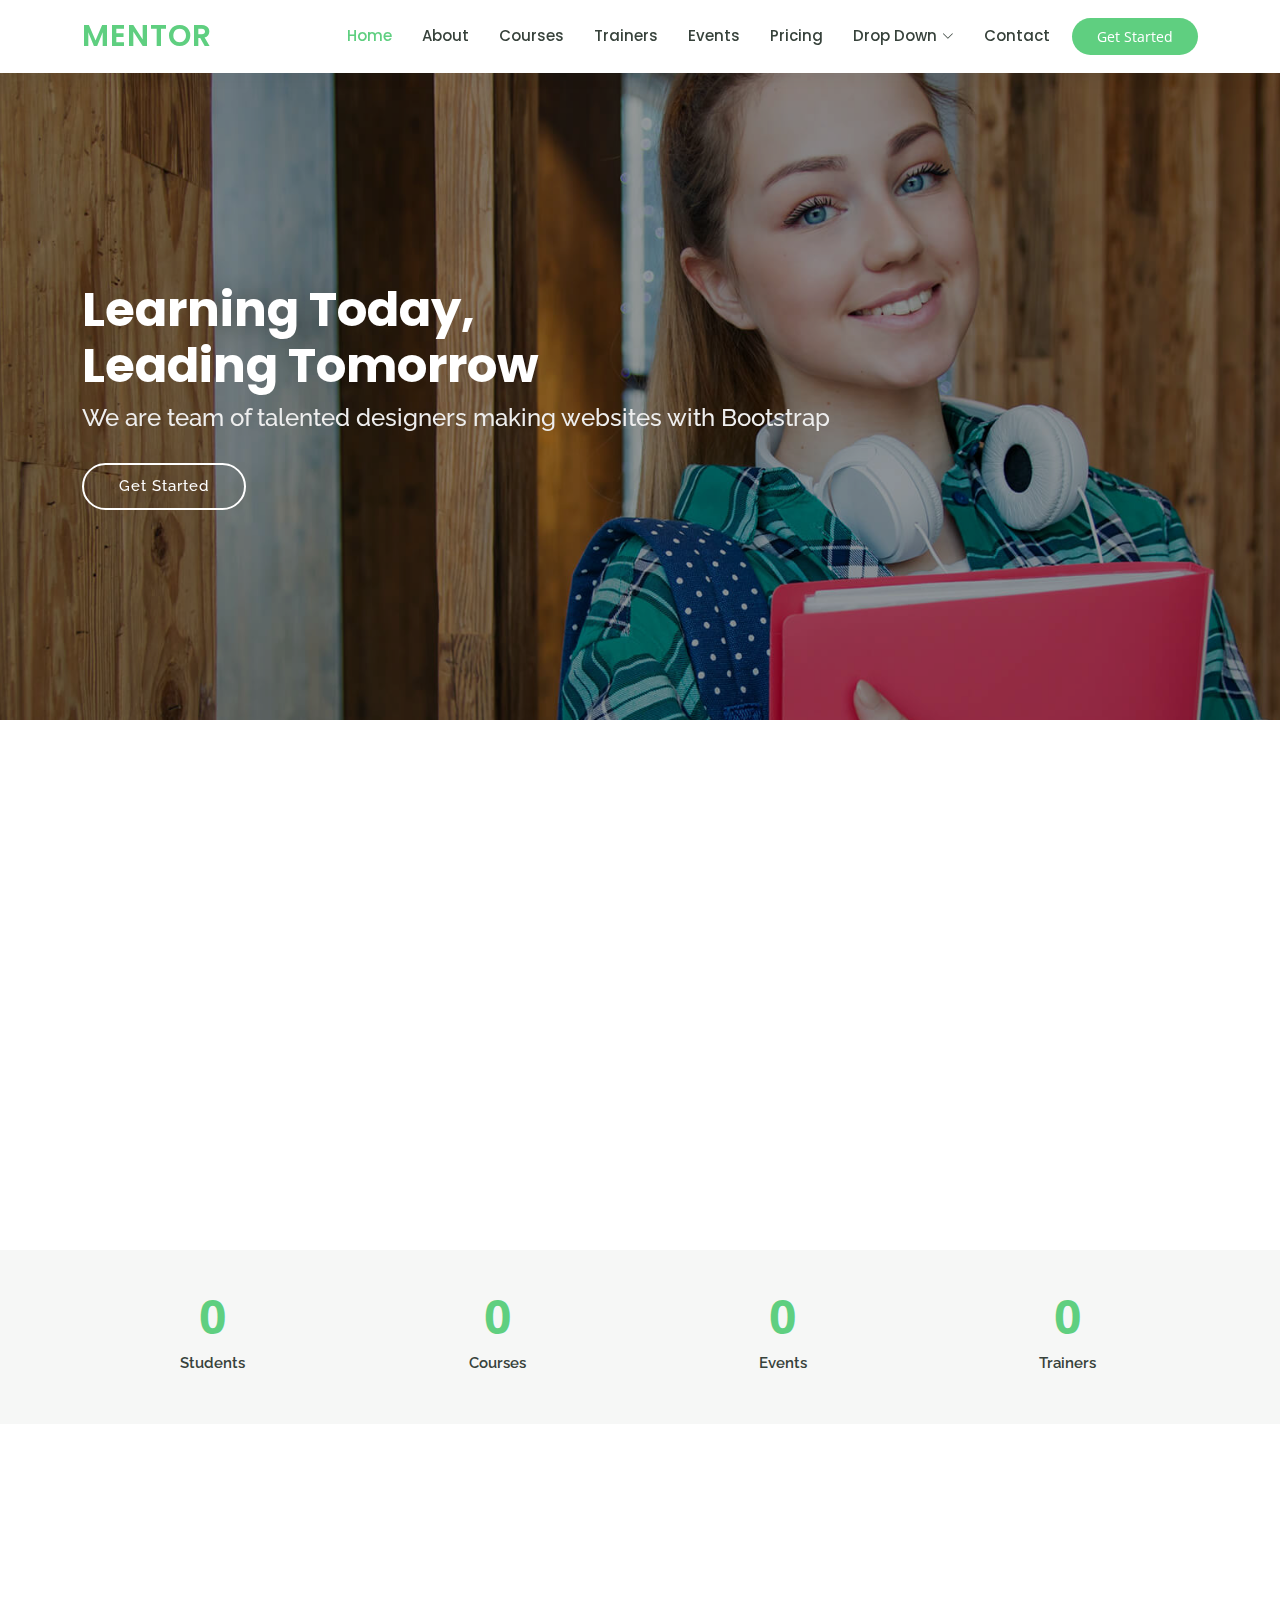
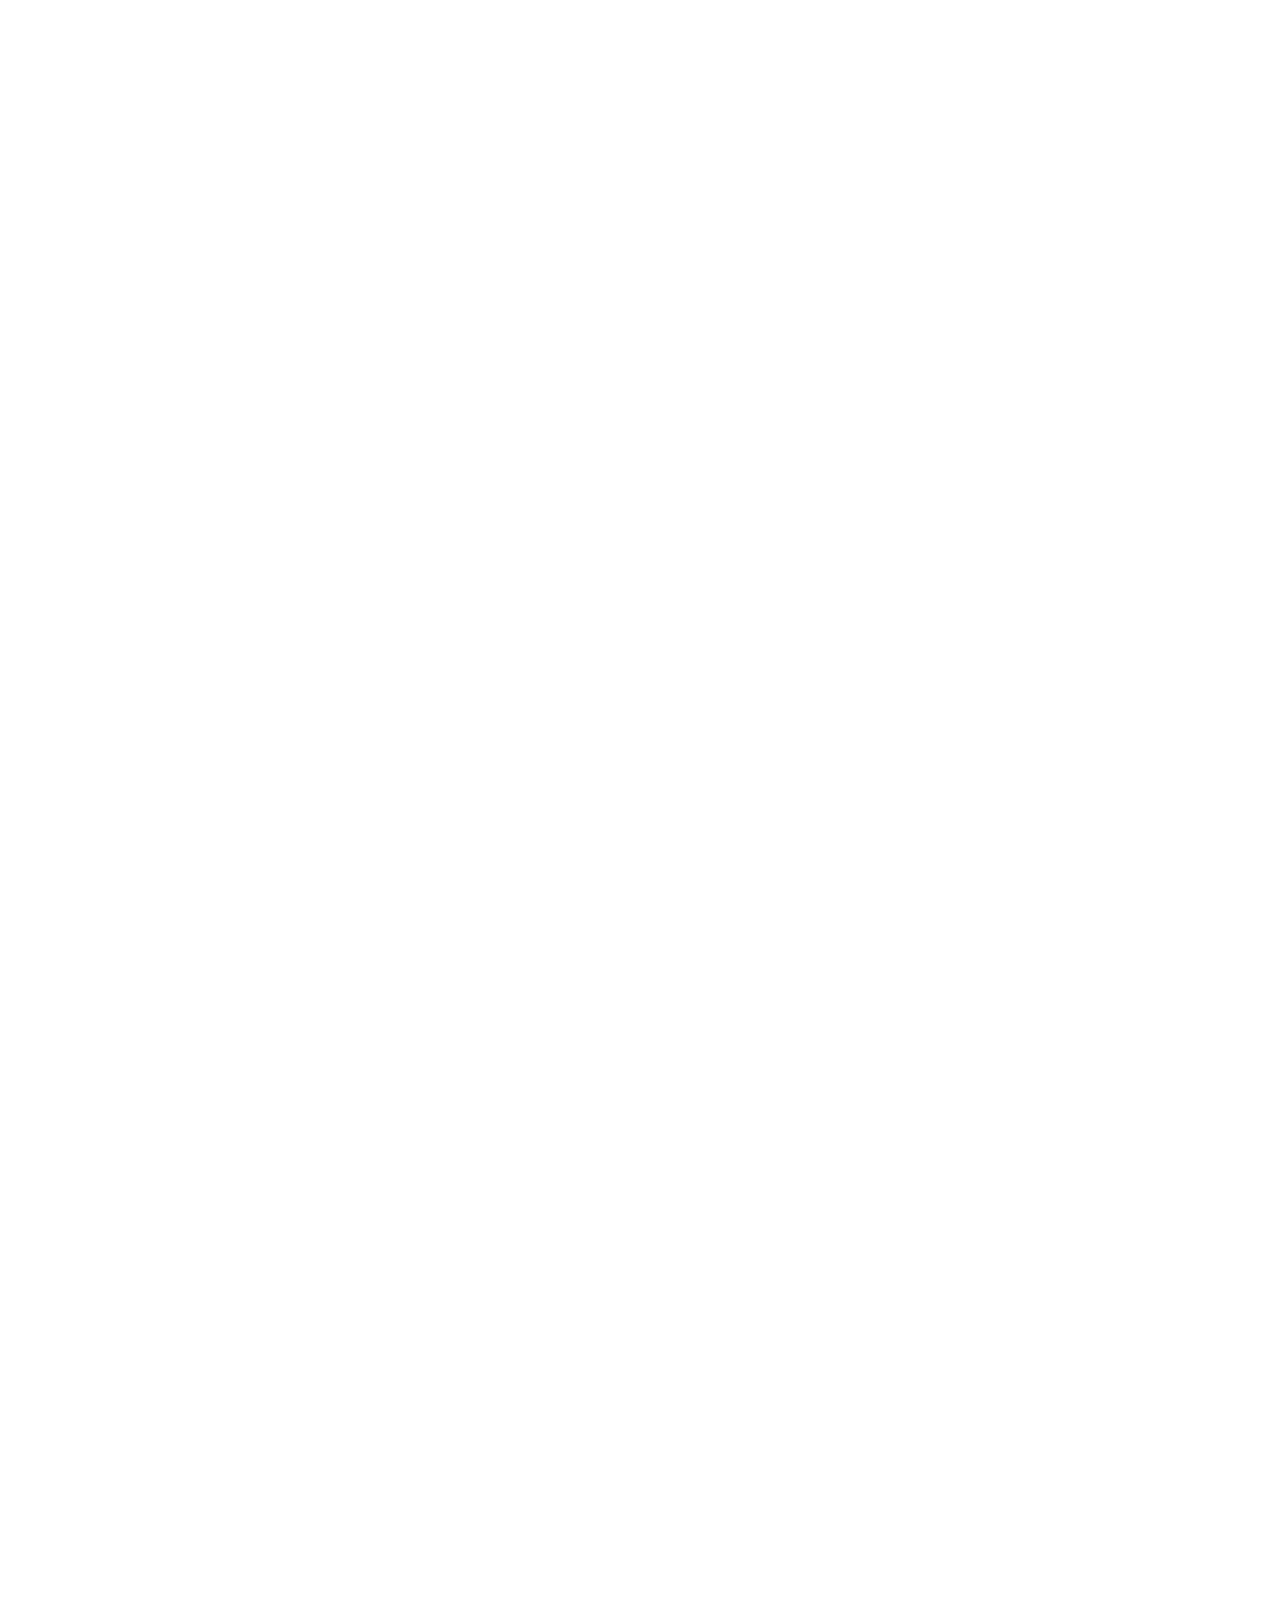
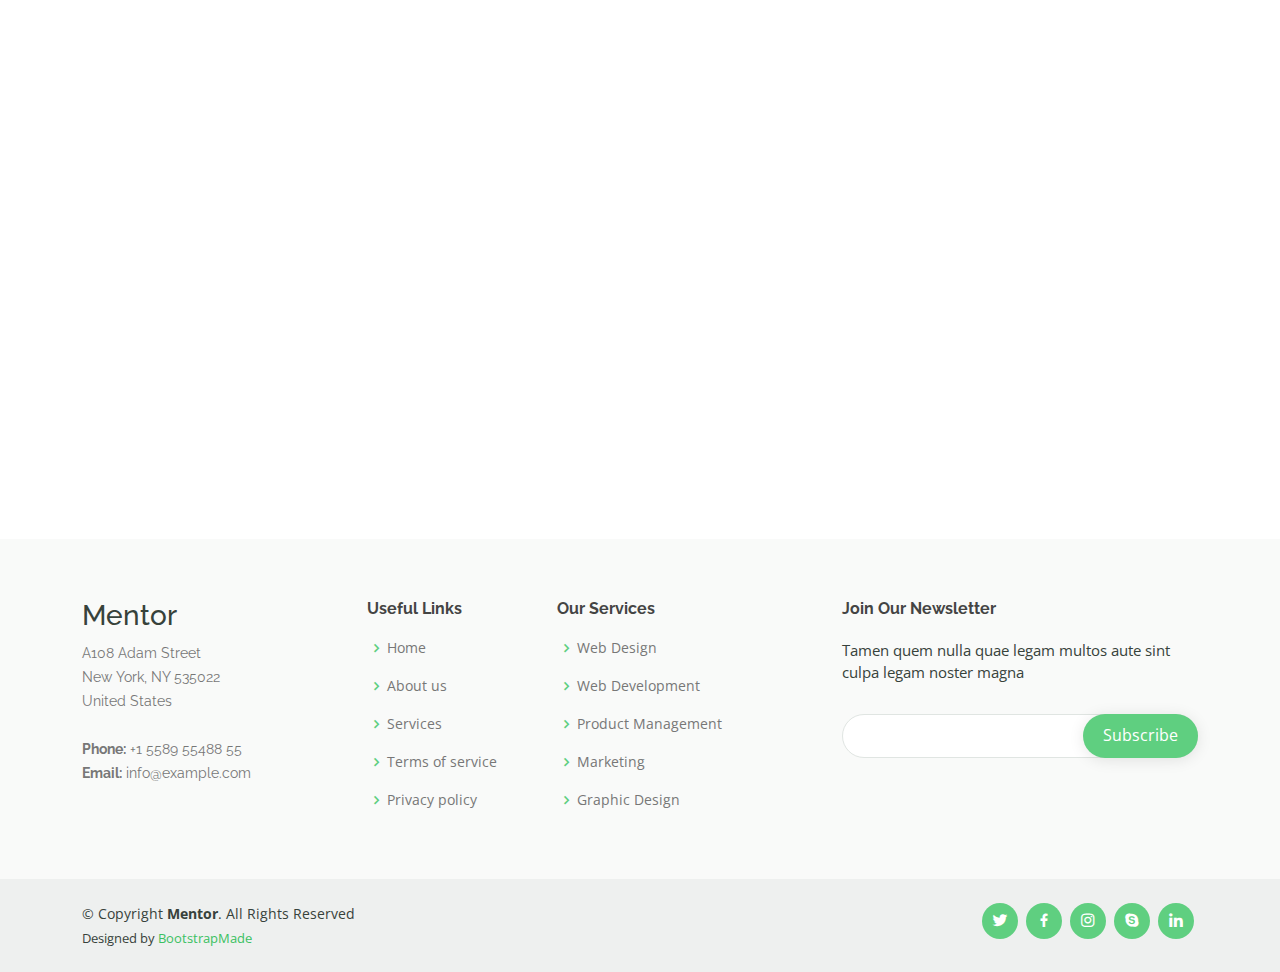
<file: src/main/resources/templates/template-view/index.html>
<!DOCTYPE html>
<html lang="en">

<head>
  <meta charset="utf-8">
  <meta content="width=device-width, initial-scale=1.0" name="viewport">

  <title>Mentor Bootstrap Template - Index</title>
  <meta content="" name="description">
  <meta content="" name="keywords">

  <!-- Favicons -->
  <link href="assets/img/favicon.png" rel="icon">
  <link href="assets/img/apple-touch-icon.png" rel="apple-touch-icon">

  <!-- Google Fonts -->
  <link href="https://fonts.googleapis.com/css?family=Open+Sans:300,300i,400,400i,600,600i,700,700i|Raleway:300,300i,400,400i,500,500i,600,600i,700,700i|Poppins:300,300i,400,400i,500,500i,600,600i,700,700i" rel="stylesheet">

  <!-- Vendor CSS Files -->
  <link href="assets/vendor/animate.css/animate.min.css" rel="stylesheet">
  <link href="assets/vendor/aos/aos.css" rel="stylesheet">
  <link href="assets/vendor/bootstrap/css/bootstrap.min.css" rel="stylesheet">
  <link href="assets/vendor/bootstrap-icons/bootstrap-icons.css" rel="stylesheet">
  <link href="assets/vendor/boxicons/css/boxicons.min.css" rel="stylesheet">
  <link href="assets/vendor/remixicon/remixicon.css" rel="stylesheet">
  <link href="assets/vendor/swiper/swiper-bundle.min.css" rel="stylesheet">

  <!-- Template Main CSS File -->
  <link href="assets/css/style.css" rel="stylesheet">

  <!-- =======================================================
  * Template Name: Mentor - v4.7.0
  * Template URL: https://bootstrapmade.com/mentor-free-education-bootstrap-theme/
  * Author: BootstrapMade.com
  * License: https://bootstrapmade.com/license/
  ======================================================== -->
</head>

<body>

  <!-- ======= Header ======= -->
  <header id="header" class="fixed-top">
    <div class="container d-flex align-items-center">

      <h1 class="logo me-auto"><a href="index.html">Mentor</a></h1>
      <!-- Uncomment below if you prefer to use an image logo -->
      <!-- <a href="index.html" class="logo me-auto"><img src="assets/img/logo.png" alt="" class="img-fluid"></a>-->

      <nav id="navbar" class="navbar order-last order-lg-0">
        <ul>
          <li><a class="active" href="index.html">Home</a></li>
          <li><a href="about.html">About</a></li>
          <li><a href="courses.html">Courses</a></li>
          <li><a href="trainers.html">Trainers</a></li>
          <li><a href="events.html">Events</a></li>
          <li><a href="pricing.html">Pricing</a></li>

          <li class="dropdown"><a href="#"><span>Drop Down</span> <i class="bi bi-chevron-down"></i></a>
            <ul>
              <li><a href="#">Drop Down 1</a></li>
              <li class="dropdown"><a href="#"><span>Deep Drop Down</span> <i class="bi bi-chevron-right"></i></a>
                <ul>
                  <li><a href="#">Deep Drop Down 1</a></li>
                  <li><a href="#">Deep Drop Down 2</a></li>
                  <li><a href="#">Deep Drop Down 3</a></li>
                  <li><a href="#">Deep Drop Down 4</a></li>
                  <li><a href="#">Deep Drop Down 5</a></li>
                </ul>
              </li>
              <li><a href="#">Drop Down 2</a></li>
              <li><a href="#">Drop Down 3</a></li>
              <li><a href="#">Drop Down 4</a></li>
            </ul>
          </li>
          <li><a href="contact.html">Contact</a></li>
        </ul>
        <i class="bi bi-list mobile-nav-toggle"></i>
      </nav><!-- .navbar -->

      <a href="courses.html" class="get-started-btn">Get Started</a>

    </div>
  </header><!-- End Header -->

  <!-- ======= Hero Section ======= -->
  <section id="hero" class="d-flex justify-content-center align-items-center">
    <div class="container position-relative" data-aos="zoom-in" data-aos-delay="100">
      <h1>Learning Today,<br>Leading Tomorrow</h1>
      <h2>We are team of talented designers making websites with Bootstrap</h2>
      <a href="courses.html" class="btn-get-started">Get Started</a>
    </div>
  </section><!-- End Hero -->

  <main id="main">

    <!-- ======= About Section ======= -->
    <section id="about" class="about">
      <div class="container" data-aos="fade-up">

        <div class="row">
          <div class="col-lg-6 order-1 order-lg-2" data-aos="fade-left" data-aos-delay="100">
            <img src="assets/img/about.jpg" class="img-fluid" alt="">
          </div>
          <div class="col-lg-6 pt-4 pt-lg-0 order-2 order-lg-1 content">
            <h3>Voluptatem dignissimos provident quasi corporis voluptates sit assumenda.</h3>
            <p class="fst-italic">
              Lorem ipsum dolor sit amet, consectetur adipiscing elit, sed do eiusmod tempor incididunt ut labore et dolore
              magna aliqua.
            </p>
            <ul>
              <li><i class="bi bi-check-circle"></i> Ullamco laboris nisi ut aliquip ex ea commodo consequat.</li>
              <li><i class="bi bi-check-circle"></i> Duis aute irure dolor in reprehenderit in voluptate velit.</li>
              <li><i class="bi bi-check-circle"></i> Ullamco laboris nisi ut aliquip ex ea commodo consequat. Duis aute irure dolor in reprehenderit in voluptate trideta storacalaperda mastiro dolore eu fugiat nulla pariatur.</li>
            </ul>
            <p>
              Ullamco laboris nisi ut aliquip ex ea commodo consequat. Duis aute irure dolor in reprehenderit in voluptate
            </p>

          </div>
        </div>

      </div>
    </section><!-- End About Section -->

    <!-- ======= Counts Section ======= -->
    <section id="counts" class="counts section-bg">
      <div class="container">

        <div class="row counters">

          <div class="col-lg-3 col-6 text-center">
            <span data-purecounter-start="0" data-purecounter-end="1232" data-purecounter-duration="1" class="purecounter"></span>
            <p>Students</p>
          </div>

          <div class="col-lg-3 col-6 text-center">
            <span data-purecounter-start="0" data-purecounter-end="64" data-purecounter-duration="1" class="purecounter"></span>
            <p>Courses</p>
          </div>

          <div class="col-lg-3 col-6 text-center">
            <span data-purecounter-start="0" data-purecounter-end="42" data-purecounter-duration="1" class="purecounter"></span>
            <p>Events</p>
          </div>

          <div class="col-lg-3 col-6 text-center">
            <span data-purecounter-start="0" data-purecounter-end="15" data-purecounter-duration="1" class="purecounter"></span>
            <p>Trainers</p>
          </div>

        </div>

      </div>
    </section><!-- End Counts Section -->

    <!-- ======= Why Us Section ======= -->
    <section id="why-us" class="why-us">
      <div class="container" data-aos="fade-up">

        <div class="row">
          <div class="col-lg-4 d-flex align-items-stretch">
            <div class="content">
              <h3>Why Choose Mentor?</h3>
              <p>
                Lorem ipsum dolor sit amet, consectetur adipiscing elit, sed do eiusmod tempor incididunt ut labore et dolore magna aliqua. Duis aute irure dolor in reprehenderit
                Asperiores dolores sed et. Tenetur quia eos. Autem tempore quibusdam vel necessitatibus optio ad corporis.
              </p>
              <div class="text-center">
                <a href="about.html" class="more-btn">Learn More <i class="bx bx-chevron-right"></i></a>
              </div>
            </div>
          </div>
          <div class="col-lg-8 d-flex align-items-stretch" data-aos="zoom-in" data-aos-delay="100">
            <div class="icon-boxes d-flex flex-column justify-content-center">
              <div class="row">
                <div class="col-xl-4 d-flex align-items-stretch">
                  <div class="icon-box mt-4 mt-xl-0">
                    <i class="bx bx-receipt"></i>
                    <h4>Corporis voluptates sit</h4>
                    <p>Consequuntur sunt aut quasi enim aliquam quae harum pariatur laboris nisi ut aliquip</p>
                  </div>
                </div>
                <div class="col-xl-4 d-flex align-items-stretch">
                  <div class="icon-box mt-4 mt-xl-0">
                    <i class="bx bx-cube-alt"></i>
                    <h4>Ullamco laboris ladore pan</h4>
                    <p>Excepteur sint occaecat cupidatat non proident, sunt in culpa qui officia deserunt</p>
                  </div>
                </div>
                <div class="col-xl-4 d-flex align-items-stretch">
                  <div class="icon-box mt-4 mt-xl-0">
                    <i class="bx bx-images"></i>
                    <h4>Labore consequatur</h4>
                    <p>Aut suscipit aut cum nemo deleniti aut omnis. Doloribus ut maiores omnis facere</p>
                  </div>
                </div>
              </div>
            </div><!-- End .content-->
          </div>
        </div>

      </div>
    </section><!-- End Why Us Section -->

    <!-- ======= Features Section ======= -->
    <section id="features" class="features">
      <div class="container" data-aos="fade-up">

        <div class="row" data-aos="zoom-in" data-aos-delay="100">
          <div class="col-lg-3 col-md-4">
            <div class="icon-box">
              <i class="ri-store-line" style="color: #ffbb2c;"></i>
              <h3><a href="">Lorem Ipsum</a></h3>
            </div>
          </div>
          <div class="col-lg-3 col-md-4 mt-4 mt-md-0">
            <div class="icon-box">
              <i class="ri-bar-chart-box-line" style="color: #5578ff;"></i>
              <h3><a href="">Dolor Sitema</a></h3>
            </div>
          </div>
          <div class="col-lg-3 col-md-4 mt-4 mt-md-0">
            <div class="icon-box">
              <i class="ri-calendar-todo-line" style="color: #e80368;"></i>
              <h3><a href="">Sed perspiciatis</a></h3>
            </div>
          </div>
          <div class="col-lg-3 col-md-4 mt-4 mt-lg-0">
            <div class="icon-box">
              <i class="ri-paint-brush-line" style="color: #e361ff;"></i>
              <h3><a href="">Magni Dolores</a></h3>
            </div>
          </div>
          <div class="col-lg-3 col-md-4 mt-4">
            <div class="icon-box">
              <i class="ri-database-2-line" style="color: #47aeff;"></i>
              <h3><a href="">Nemo Enim</a></h3>
            </div>
          </div>
          <div class="col-lg-3 col-md-4 mt-4">
            <div class="icon-box">
              <i class="ri-gradienter-line" style="color: #ffa76e;"></i>
              <h3><a href="">Eiusmod Tempor</a></h3>
            </div>
          </div>
          <div class="col-lg-3 col-md-4 mt-4">
            <div class="icon-box">
              <i class="ri-file-list-3-line" style="color: #11dbcf;"></i>
              <h3><a href="">Midela Teren</a></h3>
            </div>
          </div>
          <div class="col-lg-3 col-md-4 mt-4">
            <div class="icon-box">
              <i class="ri-price-tag-2-line" style="color: #4233ff;"></i>
              <h3><a href="">Pira Neve</a></h3>
            </div>
          </div>
          <div class="col-lg-3 col-md-4 mt-4">
            <div class="icon-box">
              <i class="ri-anchor-line" style="color: #b2904f;"></i>
              <h3><a href="">Dirada Pack</a></h3>
            </div>
          </div>
          <div class="col-lg-3 col-md-4 mt-4">
            <div class="icon-box">
              <i class="ri-disc-line" style="color: #b20969;"></i>
              <h3><a href="">Moton Ideal</a></h3>
            </div>
          </div>
          <div class="col-lg-3 col-md-4 mt-4">
            <div class="icon-box">
              <i class="ri-base-station-line" style="color: #ff5828;"></i>
              <h3><a href="">Verdo Park</a></h3>
            </div>
          </div>
          <div class="col-lg-3 col-md-4 mt-4">
            <div class="icon-box">
              <i class="ri-fingerprint-line" style="color: #29cc61;"></i>
              <h3><a href="">Flavor Nivelanda</a></h3>
            </div>
          </div>
        </div>

      </div>
    </section><!-- End Features Section -->

    <!-- ======= Popular Courses Section ======= -->
    <section id="popular-courses" class="courses">
      <div class="container" data-aos="fade-up">

        <div class="section-title">
          <h2>Courses</h2>
          <p>Popular Courses</p>
        </div>

        <div class="row" data-aos="zoom-in" data-aos-delay="100">

          <div class="col-lg-4 col-md-6 d-flex align-items-stretch">
            <div class="course-item">
              <img src="assets/img/course-1.jpg" class="img-fluid" alt="...">
              <div class="course-content">
                <div class="d-flex justify-content-between align-items-center mb-3">
                  <h4>Web Development</h4>
                  <p class="price">$169</p>
                </div>

                <h3><a href="course-details.html">Website Design</a></h3>
                <p>Et architecto provident deleniti facere repellat nobis iste. Id facere quia quae dolores dolorem tempore.</p>
                <div class="trainer d-flex justify-content-between align-items-center">
                  <div class="trainer-profile d-flex align-items-center">
                    <img src="assets/img/trainers/trainer-1.jpg" class="img-fluid" alt="">
                    <span>Antonio</span>
                  </div>
                  <div class="trainer-rank d-flex align-items-center">
                    <i class="bx bx-user"></i>&nbsp;50
                    &nbsp;&nbsp;
                    <i class="bx bx-heart"></i>&nbsp;65
                  </div>
                </div>
              </div>
            </div>
          </div> <!-- End Course Item-->

          <div class="col-lg-4 col-md-6 d-flex align-items-stretch mt-4 mt-md-0">
            <div class="course-item">
              <img src="assets/img/course-2.jpg" class="img-fluid" alt="...">
              <div class="course-content">
                <div class="d-flex justify-content-between align-items-center mb-3">
                  <h4>Marketing</h4>
                  <p class="price">$250</p>
                </div>

                <h3><a href="course-details.html">Search Engine Optimization</a></h3>
                <p>Et architecto provident deleniti facere repellat nobis iste. Id facere quia quae dolores dolorem tempore.</p>
                <div class="trainer d-flex justify-content-between align-items-center">
                  <div class="trainer-profile d-flex align-items-center">
                    <img src="assets/img/trainers/trainer-2.jpg" class="img-fluid" alt="">
                    <span>Lana</span>
                  </div>
                  <div class="trainer-rank d-flex align-items-center">
                    <i class="bx bx-user"></i>&nbsp;35
                    &nbsp;&nbsp;
                    <i class="bx bx-heart"></i>&nbsp;42
                  </div>
                </div>
              </div>
            </div>
          </div> <!-- End Course Item-->

          <div class="col-lg-4 col-md-6 d-flex align-items-stretch mt-4 mt-lg-0">
            <div class="course-item">
              <img src="assets/img/course-3.jpg" class="img-fluid" alt="...">
              <div class="course-content">
                <div class="d-flex justify-content-between align-items-center mb-3">
                  <h4>Content</h4>
                  <p class="price">$180</p>
                </div>

                <h3><a href="course-details.html">Copywriting</a></h3>
                <p>Et architecto provident deleniti facere repellat nobis iste. Id facere quia quae dolores dolorem tempore.</p>
                <div class="trainer d-flex justify-content-between align-items-center">
                  <div class="trainer-profile d-flex align-items-center">
                    <img src="assets/img/trainers/trainer-3.jpg" class="img-fluid" alt="">
                    <span>Brandon</span>
                  </div>
                  <div class="trainer-rank d-flex align-items-center">
                    <i class="bx bx-user"></i>&nbsp;20
                    &nbsp;&nbsp;
                    <i class="bx bx-heart"></i>&nbsp;85
                  </div>
                </div>
              </div>
            </div>
          </div> <!-- End Course Item-->

        </div>

      </div>
    </section><!-- End Popular Courses Section -->

    <!-- ======= Trainers Section ======= -->
    <section id="trainers" class="trainers">
      <div class="container" data-aos="fade-up">

        <div class="row" data-aos="zoom-in" data-aos-delay="100">
          <div class="col-lg-4 col-md-6 d-flex align-items-stretch">
            <div class="member">
              <img src="assets/img/trainers/trainer-1.jpg" class="img-fluid" alt="">
              <div class="member-content">
                <h4>Walter White</h4>
                <span>Web Development</span>
                <p>
                  Magni qui quod omnis unde et eos fuga et exercitationem. Odio veritatis perspiciatis quaerat qui aut aut aut
                </p>
                <div class="social">
                  <a href=""><i class="bi bi-twitter"></i></a>
                  <a href=""><i class="bi bi-facebook"></i></a>
                  <a href=""><i class="bi bi-instagram"></i></a>
                  <a href=""><i class="bi bi-linkedin"></i></a>
                </div>
              </div>
            </div>
          </div>

          <div class="col-lg-4 col-md-6 d-flex align-items-stretch">
            <div class="member">
              <img src="assets/img/trainers/trainer-2.jpg" class="img-fluid" alt="">
              <div class="member-content">
                <h4>Sarah Jhinson</h4>
                <span>Marketing</span>
                <p>
                  Repellat fugiat adipisci nemo illum nesciunt voluptas repellendus. In architecto rerum rerum temporibus
                </p>
                <div class="social">
                  <a href=""><i class="bi bi-twitter"></i></a>
                  <a href=""><i class="bi bi-facebook"></i></a>
                  <a href=""><i class="bi bi-instagram"></i></a>
                  <a href=""><i class="bi bi-linkedin"></i></a>
                </div>
              </div>
            </div>
          </div>

          <div class="col-lg-4 col-md-6 d-flex align-items-stretch">
            <div class="member">
              <img src="assets/img/trainers/trainer-3.jpg" class="img-fluid" alt="">
              <div class="member-content">
                <h4>William Anderson</h4>
                <span>Content</span>
                <p>
                  Voluptas necessitatibus occaecati quia. Earum totam consequuntur qui porro et laborum toro des clara
                </p>
                <div class="social">
                  <a href=""><i class="bi bi-twitter"></i></a>
                  <a href=""><i class="bi bi-facebook"></i></a>
                  <a href=""><i class="bi bi-instagram"></i></a>
                  <a href=""><i class="bi bi-linkedin"></i></a>
                </div>
              </div>
            </div>
          </div>

        </div>

      </div>
    </section><!-- End Trainers Section -->

  </main><!-- End #main -->

  <!-- ======= Footer ======= -->
  <footer id="footer">

    <div class="footer-top">
      <div class="container">
        <div class="row">

          <div class="col-lg-3 col-md-6 footer-contact">
            <h3>Mentor</h3>
            <p>
              A108 Adam Street <br>
              New York, NY 535022<br>
              United States <br><br>
              <strong>Phone:</strong> +1 5589 55488 55<br>
              <strong>Email:</strong> info@example.com<br>
            </p>
          </div>

          <div class="col-lg-2 col-md-6 footer-links">
            <h4>Useful Links</h4>
            <ul>
              <li><i class="bx bx-chevron-right"></i> <a href="#">Home</a></li>
              <li><i class="bx bx-chevron-right"></i> <a href="#">About us</a></li>
              <li><i class="bx bx-chevron-right"></i> <a href="#">Services</a></li>
              <li><i class="bx bx-chevron-right"></i> <a href="#">Terms of service</a></li>
              <li><i class="bx bx-chevron-right"></i> <a href="#">Privacy policy</a></li>
            </ul>
          </div>

          <div class="col-lg-3 col-md-6 footer-links">
            <h4>Our Services</h4>
            <ul>
              <li><i class="bx bx-chevron-right"></i> <a href="#">Web Design</a></li>
              <li><i class="bx bx-chevron-right"></i> <a href="#">Web Development</a></li>
              <li><i class="bx bx-chevron-right"></i> <a href="#">Product Management</a></li>
              <li><i class="bx bx-chevron-right"></i> <a href="#">Marketing</a></li>
              <li><i class="bx bx-chevron-right"></i> <a href="#">Graphic Design</a></li>
            </ul>
          </div>

          <div class="col-lg-4 col-md-6 footer-newsletter">
            <h4>Join Our Newsletter</h4>
            <p>Tamen quem nulla quae legam multos aute sint culpa legam noster magna</p>
            <form action="" method="post">
              <input type="email" name="email"><input type="submit" value="Subscribe">
            </form>
          </div>

        </div>
      </div>
    </div>

    <div class="container d-md-flex py-4">

      <div class="me-md-auto text-center text-md-start">
        <div class="copyright">
          &copy; Copyright <strong><span>Mentor</span></strong>. All Rights Reserved
        </div>
        <div class="credits">
          <!-- All the links in the footer should remain intact. -->
          <!-- You can delete the links only if you purchased the pro version. -->
          <!-- Licensing information: https://bootstrapmade.com/license/ -->
          <!-- Purchase the pro version with working PHP/AJAX contact form: https://bootstrapmade.com/mentor-free-education-bootstrap-theme/ -->
          Designed by <a href="https://bootstrapmade.com/">BootstrapMade</a>
        </div>
      </div>
      <div class="social-links text-center text-md-right pt-3 pt-md-0">
        <a href="#" class="twitter"><i class="bx bxl-twitter"></i></a>
        <a href="#" class="facebook"><i class="bx bxl-facebook"></i></a>
        <a href="#" class="instagram"><i class="bx bxl-instagram"></i></a>
        <a href="#" class="google-plus"><i class="bx bxl-skype"></i></a>
        <a href="#" class="linkedin"><i class="bx bxl-linkedin"></i></a>
      </div>
    </div>
  </footer><!-- End Footer -->

  <div id="preloader"></div>
  <a href="#" class="back-to-top d-flex align-items-center justify-content-center"><i class="bi bi-arrow-up-short"></i></a>

  <!-- Vendor JS Files -->
  <script src="assets/vendor/purecounter/purecounter.js"></script>
  <script src="assets/vendor/aos/aos.js"></script>
  <script src="assets/vendor/bootstrap/js/bootstrap.bundle.min.js"></script>
  <script src="assets/vendor/swiper/swiper-bundle.min.js"></script>
  <script src="assets/vendor/php-email-form/validate.js"></script>

  <!-- Template Main JS File -->
  <script src="assets/js/main.js"></script>

</body>

</html>
</file>
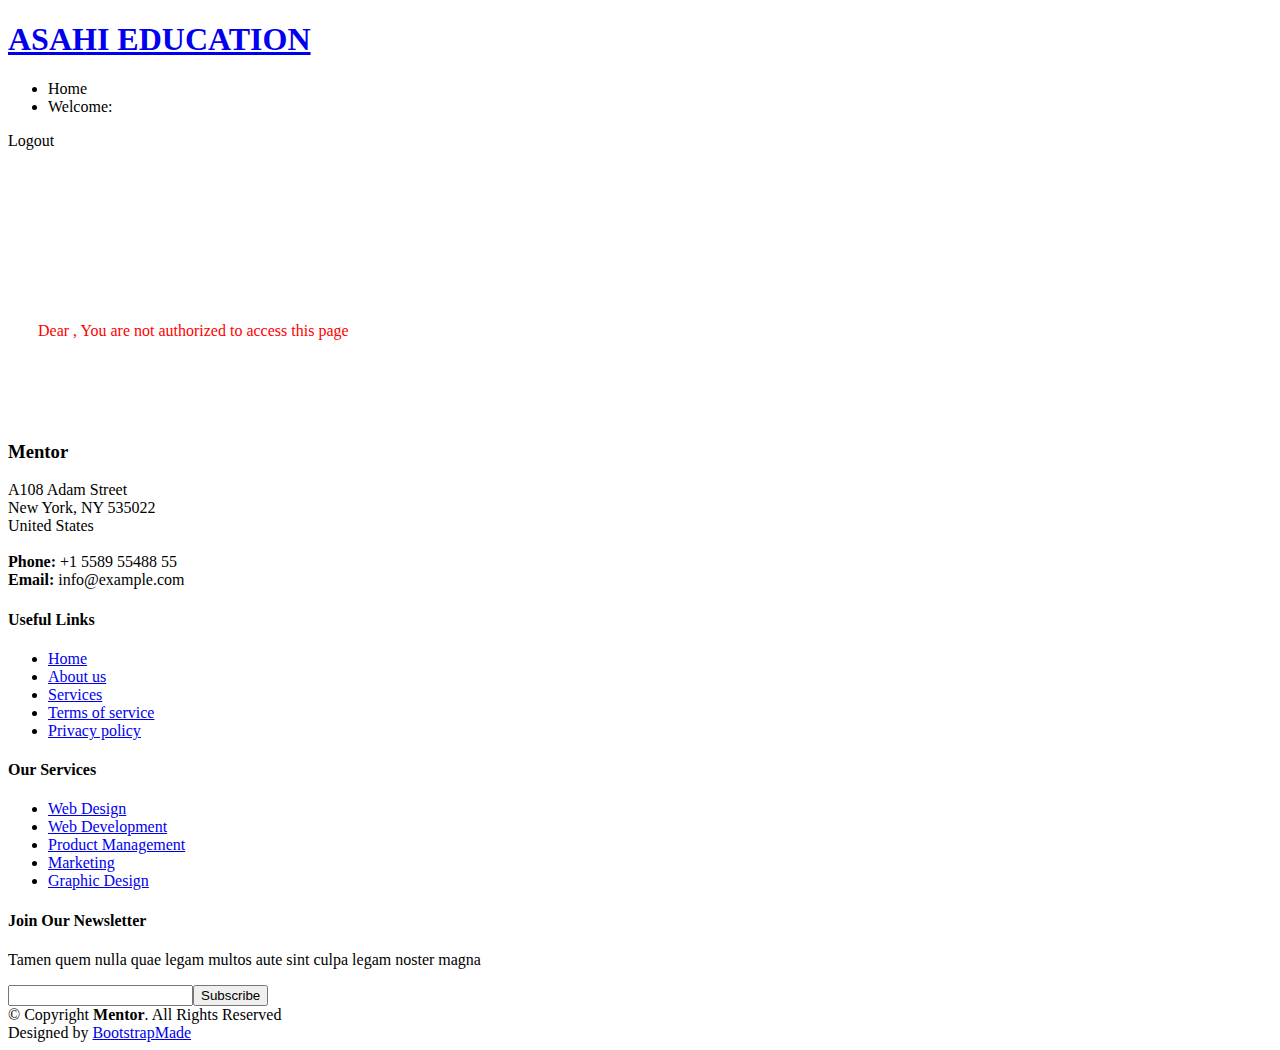
<file: src/main/resources/templates/access-denied.html>
<!DOCTYPE html>
<html lang="en">
<head>
  <meta charset="UTF-8">
  <title>AccessDenied page</title>
  <meta charset="utf-8">
  <meta content="width=device-width, initial-scale=1.0" name="viewport">

  <title>ASAHI EDUCATION</title>

  <meta content="" name="A">
  <meta content="" name="A">
  <!-- Favicons -->
  <link href="assets/img/favicon.png" rel="icon">
  <link href="assets/img/apple-touch-icon.png" rel="apple-touch-icon">

  <!-- Google Fonts -->
  <link href="https://fonts.googleapis.com/css?family=Open+Sans:300,300i,400,400i,600,600i,700,700i|Raleway:300,300i,400,400i,500,500i,600,600i,700,700i|Poppins:300,300i,400,400i,500,500i,600,600i,700,700i"
        rel="stylesheet">

  <link rel="stylesheet" th:href="@{https://maxcdn.bootstrapcdn.com/bootstrap/4.0.0/css/bootstrap.min.css}">

</head>
<body>
<header id="header" class="fixed-top">
  <div class="container d-flex align-items-center">

    <h1 class="logo me-auto"><a href="index.html">ASAHI EDUCATION</a></h1>
    <!-- Uncomment below if you prefer to use an image logo -->
    <!-- <a href="index.html" class="logo me-auto"><img src="assets/img/logo.png" alt="" class="img-fluid"></a>-->

    <nav id="navbar" class="navbar order-last order-lg-0">
      <ul>
        <li><a th:href="@{/home}">Home </a></li>
        <li class="get-started-btn">Welcome: <span th:id="userLogin" th:value="${user}"
                                                   th:text="${user}"></span></li>
      </ul>
      <i class="bi bi-list mobile-nav-toggle"></i>
    </nav><!-- .navbar -->

    <a th:href="@{/logout}" class="get-started-btn">Logout</a>

  </div>
</header><!-- End Header -->
<br><br><br>
<br><br><br><br>

<p style="padding: 30px; color: red">Dear <strong th:text="${user}"></strong>, You are not authorized to access this page</p>


<br><br>





<footer id="footer" >

  <div class="footer-top">
    <div class="container">
      <div class="row">

        <div class="col-lg-3 col-md-6 footer-contact">
          <h3>Mentor</h3>
          <p>
            A108 Adam Street <br>
            New York, NY 535022<br>
            United States <br><br>
            <strong>Phone:</strong> +1 5589 55488 55<br>
            <strong>Email:</strong> info@example.com<br>
          </p>
        </div>

        <div class="col-lg-2 col-md-6 footer-links">
          <h4>Useful Links</h4>
          <ul>
            <li><i class="bx bx-chevron-right"></i> <a href="#">Home</a></li>
            <li><i class="bx bx-chevron-right"></i> <a href="#">About us</a></li>
            <li><i class="bx bx-chevron-right"></i> <a href="#">Services</a></li>
            <li><i class="bx bx-chevron-right"></i> <a href="#">Terms of service</a></li>
            <li><i class="bx bx-chevron-right"></i> <a href="#">Privacy policy</a></li>
          </ul>
        </div>

        <div class="col-lg-3 col-md-6 footer-links">
          <h4>Our Services</h4>
          <ul>
            <li><i class="bx bx-chevron-right"></i> <a href="#">Web Design</a></li>
            <li><i class="bx bx-chevron-right"></i> <a href="#">Web Development</a></li>
            <li><i class="bx bx-chevron-right"></i> <a href="#">Product Management</a></li>
            <li><i class="bx bx-chevron-right"></i> <a href="#">Marketing</a></li>
            <li><i class="bx bx-chevron-right"></i> <a href="#">Graphic Design</a></li>
          </ul>
        </div>

        <div class="col-lg-4 col-md-6 footer-newsletter">
          <h4>Join Our Newsletter</h4>
          <p>Tamen quem nulla quae legam multos aute sint culpa legam noster magna</p>
          <form action="" method="post">
            <input type="email" name="email"><input type="submit" value="Subscribe">
          </form>
        </div>

      </div>
    </div>
  </div>

  <div class="container d-md-flex py-4">

    <div class="me-md-auto text-center text-md-start">
      <div class="copyright">
        &copy; Copyright <strong><span>Mentor</span></strong>. All Rights Reserved
      </div>
      <div class="credits">
        <!-- All the links in the footer should remain intact. -->
        <!-- You can delete the links only if you purchased the pro version. -->
        <!-- Licensing information: https://bootstrapmade.com/license/ -->
        <!-- Purchase the pro version with working PHP/AJAX contact form: https://bootstrapmade.com/mentor-free-education-bootstrap-theme/ -->
        Designed by <a href="https://bootstrapmade.com/">BootstrapMade</a>
      </div>
    </div>
    <div class="social-links text-center text-md-right pt-3 pt-md-0">
      <a href="#" class="twitter"><i class="bx bxl-twitter"></i></a>
      <a href="#" class="facebook"><i class="bx bxl-facebook"></i></a>
      <a href="#" class="instagram"><i class="bx bxl-instagram"></i></a>
      <a href="#" class="google-plus"><i class="bx bxl-skype"></i></a>
      <a href="#" class="linkedin"><i class="bx bxl-linkedin"></i></a>
    </div>
  </div>
</footer><!-- End Footer -->

</body>
</html>
</file>
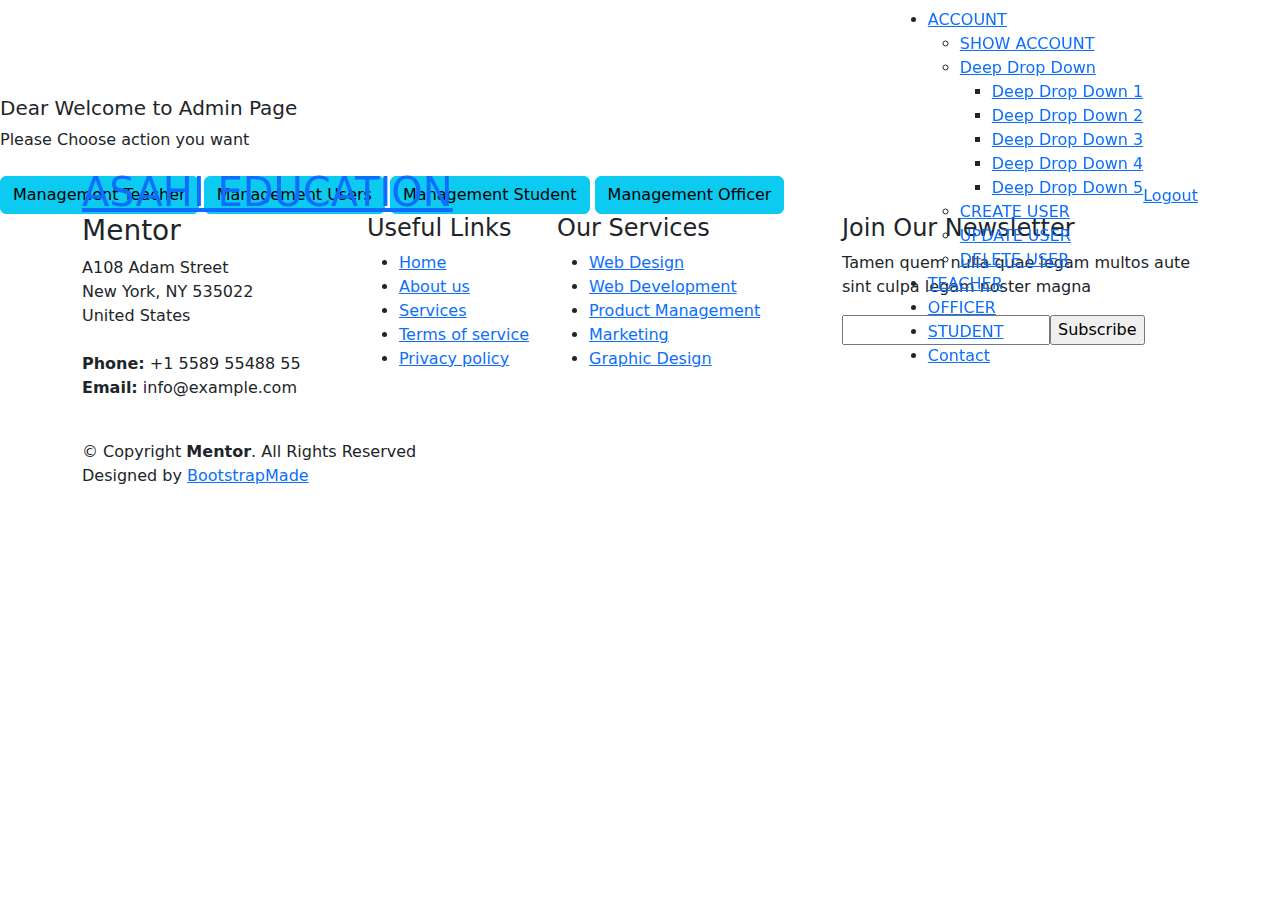
<file: src/main/resources/templates/admin-home.html>
<!DOCTYPE html>
<html lang="en" xmlns:sec="http://www.thymeleaf.org/extras/spring-security"
>

<head>
    <meta charset="utf-8">
    <meta content="width=device-width, initial-scale=1.0" name="viewport">

    <title>ASAHI EDUCATION</title>
    <script src="//ajax.googleapis.com/ajax/libs/jquery/1.9.1/jquery.min.js"></script>
    <!-- Latest compiled and minified CSS -->
    <link href="https://cdn.jsdelivr.net/npm/bootstrap@5.1.3/dist/css/bootstrap.min.css" rel="stylesheet">
    <!-- Latest compiled JavaScript -->
    <script src="https://cdn.jsdelivr.net/npm/bootstrap@5.1.3/dist/js/bootstrap.bundle.min.js"></script>


    <meta content="" name="description">
    <meta content="" name="keywords">

    <!-- Favicons -->
    <link href="assets/img/favicon.png" rel="icon">
    <link href="assets/img/apple-touch-icon.png" rel="apple-touch-icon">

    <!-- Google Fonts -->
    <link href="https://fonts.googleapis.com/css?family=Open+Sans:300,300i,400,400i,600,600i,700,700i|Raleway:300,300i,400,400i,500,500i,600,600i,700,700i|Poppins:300,300i,400,400i,500,500i,600,600i,700,700i"
          rel="stylesheet">

    <!-- Vendor CSS Files -->
    <!--    <link href="assets/vendor/animate.css/animate.min.css" rel="stylesheet">-->
    <!--    <link href="assets/vendor/aos/aos.css" rel="stylesheet">-->
    <!--    <link href="assets/vendor/bootstrap/css/bootstrap.min.css" rel="stylesheet">-->
    <!--    <link href="assets/vendor/bootstrap-icons/bootstrap-icons.css" rel="stylesheet">-->
    <!--    <link href="assets/vendor/boxicons/css/boxicons.min.css" rel="stylesheet">-->
    <!--    <link href="assets/vendor/remixicon/remixicon.css" rel="stylesheet">-->
    <!--    <link href="assets/vendor/swiper/swiper-bundle.min.css" rel="stylesheet">-->

    <!-- Template Main CSS File -->
    <!--    <link href="assets/css/style.css" rel="stylesheet">-->

    <!-- =======================================================
    * Template Name: Mentor - v4.7.0
    * Template URL: https://bootstrapmade.com/mentor-free-education-bootstrap-theme/
    * Author: BootstrapMade.com
    * License: https://bootstrapmade.com/license/
    ======================================================== -->

    <style>

        img {
            width: 60px;
            height: 80px;
        }
    </style>
    <link rel="stylesheet" th:href="@{assets/vendor/animate.css/animate.min.css}">
    <link rel="stylesheet" th:href="@{assets/vendor/aos/aos.css}">
    <link rel="stylesheet" th:href="@{assets/vendor/bootstrap/css/bootstrap.min.css}">
    <link rel="stylesheet" th:href="@{assets/vendor/bootstrap-icons/bootstrap-icons.css}">
    <link rel="stylesheet" th:href="@{assets/vendor/boxicons/css/boxicons.min.css}">
    <link rel="stylesheet" th:href="@{assets/vendor/remixicon/remixicon.css}">
    <link rel="stylesheet" th:href="@{assets/vendor/swiper/swiper-bundle.min.css}">
    <link rel="stylesheet" th:href="@{assets/css/style.css}">
    <script th:src="@{assets/js/admin-user.js}"></script>
    <script th:src="@{assets/js/admin-teacher.js}"></script>
    <script th:src="@{assets/js/admin-student.js}"></script>
    <script th:src="@{assets/js/admin-officer.js}"></script>

    <!--    <script th:src="@{static/assets/js/admin-teacher.js}"></script>-->
    <!--    <script src="../static/assets/js/admin-user.js"></script> -->


    <!-- =======================================================
    * Template Name: Mentor - v4.7.0
    * Template URL: https://bootstrapmade.com/mentor-free-education-bootstrap-theme/
    * Author: BootstrapMade.com
    * License: https://bootstrapmade.com/license/
    ======================================================== -->
</head>

<body>

<!-- ======= Header ======= -->
<header id="header" class="fixed-top">
    <div class="container d-flex align-items-center">

        <h1 class="logo me-auto"><a href="index.html">ASAHI EDUCATION</a></h1>
        <!-- Uncomment below if you prefer to use an image logo -->
        <!-- <a href="index.html" class="logo me-auto"><img src="assets/img/logo.png" alt="" class="img-fluid"></a>-->

        <nav id="navbar" class="navbar order-last order-lg-0">
            <ul>
                <li class="dropdown"><a href="#"><span>ACCOUNT</span> <i class="bi bi-chevron-down"></i></a>
                    <ul>
                        <li><a href="#">SHOW ACCOUNT</a></li>
                        <li class="dropdown"><a href="#"><span>Deep Drop Down</span> <i class="bi bi-chevron-right"></i></a>
                            <ul>
                                <li><a href="#">Deep Drop Down 1</a></li>
                                <li><a href="#">Deep Drop Down 2</a></li>
                                <li><a href="#">Deep Drop Down 3</a></li>
                                <li><a href="#">Deep Drop Down 4</a></li>
                                <li><a href="#">Deep Drop Down 5</a></li>
                            </ul>
                        </li>
                        <li><a href="#">CREATE USER</a></li>
                        <li><a href="#">UPDATE USER</a></li>
                        <li><a href="#">DELETE USER</a></li>
                    </ul>
                </li>
                <li><a href="">TEACHER</a></li>
                <li><a href="courses.html">OFFICER</a></li>
                <li><a href="trainers.html">STUDENT</a></li>


                <li><a href="contact.html">Contact</a></li>
            </ul>
            <i class="bi bi-list mobile-nav-toggle"></i>
        </nav><!-- .navbar -->

        <a href="courses.html" class="get-started-btn">Logout</a>

    </div>
</header><!-- End Header -->
<br><br><br><br>
<h5> Dear <span th:text="${user}"></span> Welcome to Admin Page</h5>
<div sec:authorize="isAuthenticated()">
</div>
<div>Please Choose action you want</div>
<br>
<button class="btn btn-info" onclick="displayManagerTeacher()">Management Teacher</button>
<button class="btn btn-info" onclick="displayManagerUser()">Management Users</button>
<button class="btn btn-info" onclick="displayManagerStudent()">Management Student</button>
<button class="btn btn-info" onclick="displayManagerOfficer()">Management Officer</button>


<!--User Management-->
<div class="container" hidden id="manager-user">
    <h1>User List</h1>

    <button class="btn btn-primary" onclick="displayFormCreateUser()">Create New User</button>
    <button class="btn btn-primary" onclick="getUserByPage(0)">Display By Page</button>
    <br><br>


    <div class="row">
        <div class="col">
            <label><input type="text" id="searchUser" class="form-control" placeholder="Enter a word"></label>
        </div>
        <div class="col">
            <button class="btn btn-info" onclick="searchUser()">Search</button>
        </div>
    </div>

    <div>
        <table id="userList" class="table table-striped"></table>
        <div id="displayPageUser"></div>
    </div>

    <form hidden id="formUser">
        <div class="mb-3 mt-3">
            <label for="userFullName" class="form-label">Full Name:</label>
            <input type="text" class="form-control" id="userFullName" placeholder="Enter Full Name" required>
        </div>
        <div class="mb-3">
            <label for="userEmail" class="form-label">Email:</label>
            <input type="text" class="form-control" id="userEmail" placeholder="Enter Email" required>
        </div>
        <div class="mb-3">
            <label for="accountName" class="form-label">Username:</label>
            <input type="text" class="form-control" id="accountName">
        </div>
        <div class="mb-3">
            <label for="password" class="form-label">Password:</label>
            <input type="text" class="form-control" id="password">
        </div>
        <div class="mb-3">
            <label for="rePassword" class="form-label">RePassword:</label>
            <input type="text" class="form-control" id="rePassword">
        </div>
        <div class="mb-3">
            <label for="phoneNumber" class="form-label">Phone Number:</label>
            <input type="text" class="form-control" id="phoneNumber">
        </div>
        <div class="mb-3">
            <label for="birth" class="form-label">Birth:</label>
            <input type="text" class="form-control" id="birth">
        </div>
        <div class="mb-3">
            <label for="address" class="form-label">Address:</label>
            <input type="text" class="form-control" id="address">
        </div>
        <div class="mb-3">
            <label for="identify" class="form-label">Identify:</label>
            <input type="text" class="form-control" id="identify">
        </div>
        <div class="mb-3">
            <label class="form-label">Role:</label>
            <div id="div-role"></div>
        </div>

        <button type="submit" id="form-button-user" class="btn btn-primary">Submit</button>
    </form>
</div>


<!--Teacher Management-->
<div class="container" hidden id="manager-teacher">
    <h1>Teacher List</h1>

    <button class="btn btn-primary" onclick="displayFormCreateTeacher()">Create New Teacher</button>
    <button class="btn btn-primary" onclick="getTeachersByPage(0)">Display By Page</button>


    <!--    <form id="searchForm">-->
    <div class="row">
        <div class="col">
            <label><input type="text" id="searchTeacher" class="form-control" placeholder="Enter a word"></label>
        </div>
        <div class="col">
            <button class="btn btn-info" onclick="searchTeacher()">Search</button>
        </div>
    </div>
    <!--    </form>-->

    <div>
        <table id="teacherList" class="table table-striped"></table>
        <div id="displayPage"></div>
    </div>
    <form hidden id="formTeacher">
        <!--        <div class="mb-3">-->
        <!--            <label class="form-label">Account:</label>-->
        <!--            <div id="div-account"></div>-->
        <!--        </div>-->


        <div class="mb-3 mt-3">
            <label for="nameTeacher" class="form-label">Name:</label>
            <input type="text" class="form-control" id="nameTeacher" placeholder="Enter name" required>
        </div>
        <div class="mb-3 mt-3">
            <label for="genderTeacher" class="form-label">Gender:</label>
            <label><select name="gender" id="genderTeacher">
                <option value="male">Male</option>
                <option value="feMale">FeMale</option>
            </select></label>
        </div>
        <div class="mb-3">
            <label class="form-label">Classes:</label>
            <div id="div-classes"></div>
        </div>
        <div class="mb-3">
            <label class="form-label">AppUser:</label>
            <div id="userTeacher"></div>
        </div>
        <div class="mb-3">
            <label for="imageTeacher" class="form-label">Image:</label>
            <input type="file" class="form-control" id="imageTeacher">
        </div>
        <button type="submit" id="formTeacher-button" class="btn btn-primary">Submit</button>
    </form>
</div>


<div class="container" hidden id="manager-student">
    <h1>Student List</h1>

    <button class="btn btn-primary" onclick="displayFormCreateStudent()">Create New Student</button>
    <button class="btn btn-primary" onclick="getStudentByPage(0)">Display By Page</button>
    <br><br>

    <div class="row">
        <div class="col">
            <label><input type="text" id="searchStudent" class="form-control" placeholder="Enter a word"></label>
        </div>
        <div class="col">
            <button class="btn btn-info" onclick="searchStudent()">Search</button>
        </div>
    </div>

    <div>
        <table id="studentList" class="table table-striped"></table>
        <div id="displayPageStudent"></div>
    </div>

    <form hidden id="formStudent">
        <div class="mb-3">
            <label class="form-label">Account:</label>
            <div id="div-account-student"></div>
        </div>
        <div class="mb-3 mt-3">
            <label for="nameStudent" class="form-label">Name:</label>
            <input type="text" class="form-control" id="nameStudent" placeholder="Enter name" required>
        </div>
        <div class="mb-3 mt-3">
            <label for="genderStudent" class="form-label">Gender:</label>
            <label><select name="gender" id="genderStudent">
                <option value="male">Male</option>
                <option value="feMale">FeMale</option>
            </select></label>
        </div>
        <div class="mb-3">
            <label class="form-label">Courses:</label>
            <div id="div-course"></div>
        </div>
        <div class="mb-3">
            <label class="form-label">Classes:</label>
            <div id="div-classes-student"></div>
        </div>
        <div class="mb-3">
            <label for="imageStudent" class="form-label">Image:</label>
            <input type="file" class="form-control" id="imageStudent">
        </div>
        <button type="submit" id="form-button-student" class="btn btn-primary">Submit</button>
    </form>

    <!--    editstudent-->
    <form hidden id="formEditStudent">
        <div class="mb-3 mt-3">
            <label for="userStudentFullName" class="form-label">Full Name:</label>
            <input type="text" class="form-control" id="userStudentFullName" placeholder="Enter Full Name" required>
        </div>
        <div class="mb-3">
            <label class="form-label">Account:</label>
            <div id="div-account-student-edit"></div>
        </div>
        <div class="mb-3 mt-3">
            <label for="nameStudentEdit" class="form-label">Name:</label>
            <input type="text" class="form-control" id="nameStudentEdit" placeholder="Enter name" required>
        </div>
        <div class="mb-3 mt-3">
            <label for="genderStudent" class="form-label">Gender:</label>
            <label><select name="gender" id="genderStudentEdit">
                <option value="male">Male</option>
                <option value="feMale">FeMale</option>
            </select></label>
        </div>
        <div class="mb-3">
            <label for="userStudentEmail" class="form-label">Email:</label>
            <input type="text" class="form-control" id="userStudentEmail" placeholder="Enter Email" required>
        </div>
        <div class="mb-3">
            <label for="accountStudentName" class="form-label">Username:</label>
            <input type="text" class="form-control" id="accountStudentName">
        </div>
        <div class="mb-3">
            <label for="studentPassword" class="form-label">Password:</label>
            <input type="text" class="form-control" id="studentPassword">
        </div>
        <div class="mb-3">
            <label for="studentRePassword" class="form-label">RePassword:</label>
            <input type="text" class="form-control" id="studentRePassword">
        </div>
        <div class="mb-3">
            <label for="studentPhoneNumber" class="form-label">Phone Number:</label>
            <input type="text" class="form-control" id="studentPhoneNumber">
        </div>
        <div class="mb-3">
            <label for="studentBirth" class="form-label">Birth:</label>
            <input type="text" class="form-control" id="studentBirth">
        </div>
        <div class="mb-3">
            <label for="studentAddress" class="form-label">Address:</label>
            <input type="text" class="form-control" id="studentAddress">
        </div>
        <div class="mb-3">
            <label for="studentIdentify" class="form-label">Identify:</label>
            <input type="text" class="form-control" id="studentIdentify">
        </div>
        <div class="mb-3">
            <label class="form-label">Courses:</label>
            <div id="div-course-edit"></div>
        </div>
        <div class="mb-3">
            <label class="form-label">Classes:</label>
            <div id="div-classes-student-edit"></div>
        </div>
        <div class="mb-3">
            <label class="form-label">Role:</label>
            <div id="div-role-edit"></div>
        </div>
        <div class="mb-3">
            <label for="imageStudentEdit" class="form-label">Image:</label>
            <input type="file" class="form-control" id="imageStudentEdit">
        </div>
        <button type="submit" id="form-button-student-edit" class="btn btn-primary">Submit</button>
    </form>
</div>

<div class="container" hidden id="manager-officer">
    <h1>Officer List</h1>

    <button class="btn btn-primary" onclick="displayFormCreateOfficer()">Create New Officer</button>
    <button class="btn btn-primary" onclick="getOfficerByPage(0)">Display By Page</button>


    <!--    <form id="searchForm">-->
    <div class="row">
        <div class="col">
            <label><input type="text" id="searchOfficer" class="form-control" placeholder="Enter a word"></label>
        </div>
        <div class="col">
            <button class="btn btn-info" onclick="searchOfficer()">Search</button>
        </div>
    </div>
    <!--    </form>-->

    <div>
        <table id="officerList" class="table table-striped"></table>
        <div id="displayPageOfficer"></div>
    </div>

    <form hidden id="formOfficer">
        <!--        <div class="mb-3">-->
        <!--            <label class="form-label">Account:</label>-->
        <!--            <div id="div-account"></div>-->
        <!--        </div>-->

        <!--        <div class="mb-3">-->
        <!--            <label for="appUserNameOfficer" class="form-label">AcountName</label>-->
        <!--            <input type="text" class="form-control" id="appUserNameOfficer">-->
        <!--        </div>-->
        <div class="mb-3 mt-3">
            <label for="nameOfficer" class="form-label">Name:</label>
            <input type="text" class="form-control" id="nameOfficer" placeholder="Enter name" required>
        </div>
        <div class="mb-3 mt-3">
            <label for="genderOfficer" class="form-label">Gender:</label>
            <label><select name="gender" id="genderOfficer">
                <option value="male">Male</option>
                <option value="feMale">FeMale</option>
            </select></label>
        </div>
        <div class="mb-3">
            <label class="form-label">AppUser:</label>
            <div id="div-account-officer"></div>
        </div>
        <div class="mb-3">
            <label for="imageOfficer" class="form-label">Image:</label>
            <input type="file" class="form-control" id="imageOfficer">
        </div>
        <button type="submit" id="formOfficer-button" class="btn btn-primary">Submit</button>
    </form>

    <!--    form edit officers-->
    <form hidden id="formEditOfficer">
        <div class="mb-3 mt-3">
            <label for="userOfficerFullName" class="form-label">Full Name:</label>
            <input type="text" class="form-control" id="userOfficerFullName" placeholder="Enter Full Name" required>
        </div>
        <div class="mb-3">
            <label class="form-label">Account:</label>
            <div id="div-account-officer-edit"></div>
        </div>
        <div class="mb-3 mt-3">
            <label for="nameOfficerEdit" class="form-label">Name:</label>
            <input type="text" class="form-control" id="nameOfficerEdit" placeholder="Enter name" required>
        </div>
        <div class="mb-3 mt-3">
            <label for="genderOfficerEdit" class="form-label">Gender:</label>
            <label><select name="gender" id="genderOfficerEdit">
                <option value="male">Male</option>
                <option value="feMale">FeMale</option>
            </select></label>
        </div>
        <div class="mb-3">
            <label for="userOfficerEmail" class="form-label">Email:</label>
            <input type="text" class="form-control" id="userOfficerEmail" placeholder="Enter Email" required>
        </div>
        <div class="mb-3">
            <label for="accountOfficerUsername" class="form-label">Username:</label>
            <input type="text" class="form-control" id="accountOfficerUsername">
        </div>
        <div class="mb-3">
            <label for="officerPassword" class="form-label">Password:</label>
            <input type="text" class="form-control" id="officerPassword">
        </div>
        <div class="mb-3">
            <label for="officerRePassword" class="form-label">RePassword:</label>
            <input type="text" class="form-control" id="officerRePassword">
        </div>
        <div class="mb-3">
            <label for="officerPhoneNumber" class="form-label">Phone Number:</label>
            <input type="text" class="form-control" id="officerPhoneNumber">
        </div>
        <div class="mb-3">
            <label for="officerBirth" class="form-label">Birth:</label>
            <input type="text" class="form-control" id="officerBirth">
        </div>
        <div class="mb-3">
            <label for="officerAddress" class="form-label">Address:</label>
            <input type="text" class="form-control" id="officerAddress">
        </div>
        <div class="mb-3">
            <label for="officerIdentify" class="form-label">Identify:</label>
            <input type="text" class="form-control" id="officerIdentify">
        </div>
        <div class="mb-3">
            <label class="form-label">Role:</label>
            <div id="div-role-officer-edit"></div>
        </div>
        <div class="mb-3">
            <label for="imageOfficerEdit" class="form-label">Image:</label>
            <input type="file" class="form-control" id="imageOfficerEdit">
        </div>
        <button type="submit" id="form-button-officer-edit" class="btn btn-primary">Submit</button>
    </form>
</div>



<footer id="footer">

    <div class="footer-top">
        <div class="container">
            <div class="row">

                <div class="col-lg-3 col-md-6 footer-contact">
                    <h3>Mentor</h3>
                    <p>
                        A108 Adam Street <br>
                        New York, NY 535022<br>
                        United States <br><br>
                        <strong>Phone:</strong> +1 5589 55488 55<br>
                        <strong>Email:</strong> info@example.com<br>
                    </p>
                </div>

                <div class="col-lg-2 col-md-6 footer-links">
                    <h4>Useful Links</h4>
                    <ul>
                        <li><i class="bx bx-chevron-right"></i> <a href="#">Home</a></li>
                        <li><i class="bx bx-chevron-right"></i> <a href="#">About us</a></li>
                        <li><i class="bx bx-chevron-right"></i> <a href="#">Services</a></li>
                        <li><i class="bx bx-chevron-right"></i> <a href="#">Terms of service</a></li>
                        <li><i class="bx bx-chevron-right"></i> <a href="#">Privacy policy</a></li>
                    </ul>
                </div>

                <div class="col-lg-3 col-md-6 footer-links">
                    <h4>Our Services</h4>
                    <ul>
                        <li><i class="bx bx-chevron-right"></i> <a href="#">Web Design</a></li>
                        <li><i class="bx bx-chevron-right"></i> <a href="#">Web Development</a></li>
                        <li><i class="bx bx-chevron-right"></i> <a href="#">Product Management</a></li>
                        <li><i class="bx bx-chevron-right"></i> <a href="#">Marketing</a></li>
                        <li><i class="bx bx-chevron-right"></i> <a href="#">Graphic Design</a></li>
                    </ul>
                </div>

                <div class="col-lg-4 col-md-6 footer-newsletter">
                    <h4>Join Our Newsletter</h4>
                    <p>Tamen quem nulla quae legam multos aute sint culpa legam noster magna</p>
                    <form action="" method="post">
                        <input type="email" name="email"><input type="submit" value="Subscribe">
                    </form>
                </div>

            </div>
        </div>
    </div>

    <div class="container d-md-flex py-4">

        <div class="me-md-auto text-center text-md-start">
            <div class="copyright">
                &copy; Copyright <strong><span>Mentor</span></strong>. All Rights Reserved
            </div>
            <div class="credits">
                <!-- All the links in the footer should remain intact. -->
                <!-- You can delete the links only if you purchased the pro version. -->
                <!-- Licensing information: https://bootstrapmade.com/license/ -->
                <!-- Purchase the pro version with working PHP/AJAX contact form: https://bootstrapmade.com/mentor-free-education-bootstrap-theme/ -->
                Designed by <a href="https://bootstrapmade.com/">BootstrapMade</a>
            </div>
        </div>
        <div class="social-links text-center text-md-right pt-3 pt-md-0">
            <a href="#" class="twitter"><i class="bx bxl-twitter"></i></a>
            <a href="#" class="facebook"><i class="bx bxl-facebook"></i></a>
            <a href="#" class="instagram"><i class="bx bxl-instagram"></i></a>
            <a href="#" class="google-plus"><i class="bx bxl-skype"></i></a>
            <a href="#" class="linkedin"><i class="bx bxl-linkedin"></i></a>
        </div>
    </div>
</footer><!-- End Footer -->

</body>
</file>
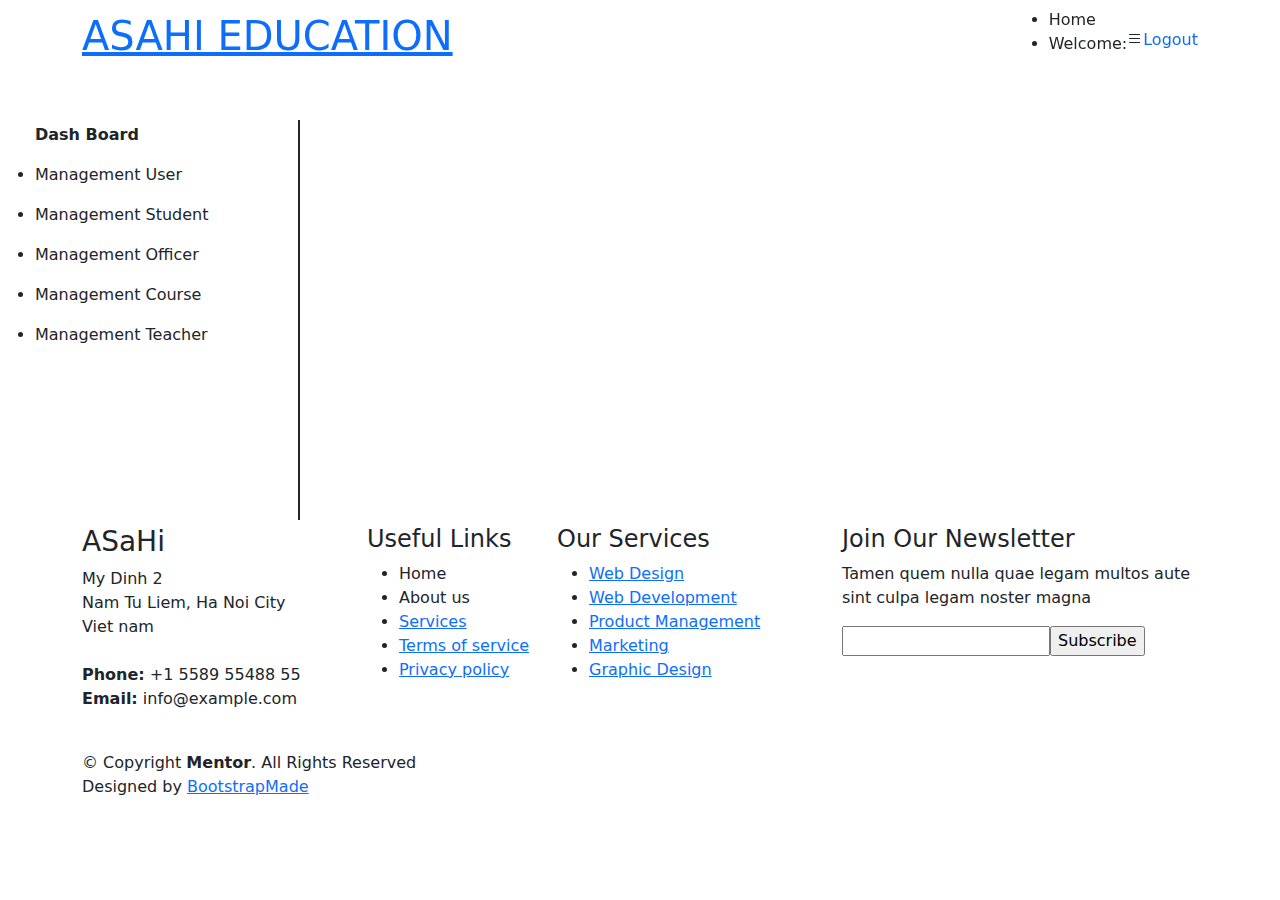
<file: src/main/resources/templates/admin-home1.html>
<!DOCTYPE html>
<html lang="en" xmlns:sec="http://www.thymeleaf.org/extras/spring-security"
>

<head>
    <meta charset="utf-8">
    <meta content="width=device-width, initial-scale=1.0" name="viewport">

    <title>ASAHI EDUCATION</title>
    <script src="//ajax.googleapis.com/ajax/libs/jquery/1.9.1/jquery.min.js"></script>
    <!-- Latest compiled and minified CSS -->
    <link href="https://cdn.jsdelivr.net/npm/bootstrap@5.1.3/dist/css/bootstrap.min.css" rel="stylesheet">
    <!-- Latest compiled JavaScript -->
    <script src="https://cdn.jsdelivr.net/npm/bootstrap@5.1.3/dist/js/bootstrap.bundle.min.js"></script>


    <meta content="" name="description">
    <meta content="" name="keywords">

    <!-- Favicons -->
    <link href="assets/img/favicon.png" rel="icon">
    <link href="assets/img/apple-touch-icon.png" rel="apple-touch-icon">

    <!-- Google Fonts -->
    <link href="https://fonts.googleapis.com/css?family=Open+Sans:300,300i,400,400i,600,600i,700,700i|Raleway:300,300i,400,400i,500,500i,600,600i,700,700i|Poppins:300,300i,400,400i,500,500i,600,600i,700,700i"
          rel="stylesheet">


    <style>

        img {
            width: 60px;
            height: 80px;
        }

        #left {
            padding: 3px;
            width: 300px;
            min-height: 400px;
            float: left;
            margin-bottom: 5px;
            border-right: 2px solid ;
        }

        #content {
            padding: 10px;
            width: 600px;
            min-height: 400px;
            float: left;
            margin-left: 5px;
            margin-right: 5px;
            margin-bottom: 5px;
        }

        table {
            width: 800px;
        }
    </style>
    <link rel="stylesheet" th:href="@{assets/vendor/animate.css/animate.min.css}">
    <link rel="stylesheet" th:href="@{assets/vendor/aos/aos.css}">
    <link rel="stylesheet" th:href="@{assets/vendor/bootstrap/css/bootstrap.min.css}">
    <link rel="stylesheet" th:href="@{assets/vendor/bootstrap-icons/bootstrap-icons.css}">
    <link rel="stylesheet" th:href="@{assets/vendor/boxicons/css/boxicons.min.css}">
    <link rel="stylesheet" th:href="@{assets/vendor/remixicon/remixicon.css}">
    <link rel="stylesheet" th:href="@{assets/vendor/swiper/swiper-bundle.min.css}">
    <link rel="stylesheet" th:href="@{assets/css/style.css}">
    <script th:src="@{assets/js/admin-user.js}"></script>
    <script th:src="@{assets/js/admin-teacher.js}"></script>
    <script th:src="@{assets/js/admin-student.js}"></script>
    <script th:src="@{assets/js/admin-officer.js}"></script>
    <script th:src="@{assets/js/admin-course.js}"></script>
    <link href="https://cdn.jsdelivr.net/npm/bootstrap@5.1.3/dist/css/bootstrap.min.css" rel="stylesheet">
    <script src="https://cdn.jsdelivr.net/npm/bootstrap@5.1.3/dist/js/bootstrap.bundle.min.js"></script>
    <link rel="stylesheet" th:href="@{assets/css/cssAdmin.css}">
    <link rel="stylesheet" href="https://cdn.jsdelivr.net/npm/bootstrap-icons@1.3.0/font/bootstrap-icons.css">

    <!--    <script th:src="@{static/assets/js/admin-teacher.js}"></script>-->
    <!--    <script src="../static/assets/js/admin-user.js"></script> -->


    <!-- =======================================================
    * Template Name: Mentor - v4.7.0
    * Template URL: https://bootstrapmade.com/mentor-free-education-bootstrap-theme/
    * Author: BootstrapMade.com
    * License: https://bootstrapmade.com/license/
    ======================================================== -->
</head>

<body>

<!-- ======= Header ======= -->
<header id="header" class="fixed-top">
    <div class="container d-flex align-items-center">

        <h1 class="logo me-auto"><a href="index.html">ASAHI EDUCATION</a></h1>
        <!-- Uncomment below if you prefer to use an image logo -->
        <!-- <a href="index.html" class="logo me-auto"><img src="assets/img/logo.png" alt="" class="img-fluid"></a>-->

        <nav id="navbar" class="navbar order-last order-lg-0">
            <ul>
                <li><a th:href="@{/home}" style="text-decoration: none">Home </a></li>
                <li class="get-started-btn">Welcome: <span th:text="${user}"></span></li>
            </ul>
            <i class="bi bi-list mobile-nav-toggle"></i>
        </nav><!-- .navbar -->

        <a th:href="@{/logout}" class="get-started-btn" style="text-decoration: none">Logout</a>

    </div>
</header><!-- End Header -->
<br><br><br><br>
<!--<h5> Dear <span th:text="${user}"></span> Welcome to Admin Page</h5>-->
<!--<div sec:authorize="isAuthenticated()">-->
<!--</div>-->

<br>

<div id="left" class="col-3">
    <ul>
        <p><strong>Dash Board</strong></p>
        <li>
            <p onclick="displayManagerUser()">Management User</p>
        </li>
        <li>
            <p onclick="displayManagerStudent()">Management Student</p>
        </li>
        <li>
            <p onclick="displayManagerOfficer()">Management Officer</p>
        </li>
        <li>
            <p onclick="displayManagerCourse()">Management Course</p>
        </li>
        <li>
            <p onclick="displayManagerTeacher()">Management Teacher</p>
        </li>
    </ul>
</div>


<!--Course Management-->
<div id="content" class="col-9">
    <div hidden id="manager-course" style="width: 1100px">
        <h1>Course List</h1>


        <div>
            <div class="row" style="float: left">
                <button class="btn btn-primary" onclick="displayFormCreateCourse()">Create New Course</button>
            </div>

            <div class="row" style="float:right;">
                <div class="col-6">
                    <label><input type="text" id="searchCourse" class="form-control" placeholder="Enter a word"></label>
                </div>
                <div class="col-3">
                    <button class="btn btn-info" onclick="searchCourse()"><span class="glyphicon glyphicon-search">Search</span></button>
                </div>
            </div>

        </div>


        <br><br>

        <div>
            <table id="courseList" class="table table-striped"></table>
            <div id="displayPageCourse"></div>
        </div>
        <form hidden id="formCourse">
            <div class="mb-3 mt-3">
                <label for="nameCourse" class="form-label">Name:</label>
                <input type="text" class="form-control" id="nameCourse" placeholder="Enter name" required>
            </div>
            <div class="mb-3 mt-3">
                <label for="codeCourse" class="form-label">Code Course:</label>
                <input type="text" class="form-control" id="codeCourse" placeholder="Enter name" required>
            </div>
            <div class="mb-3 mt-3">
                <label for="feeCourse" class="form-label">Fee:</label>
                <input type="text" class="form-control" id="feeCourse" placeholder="Enter name" required>
            </div>
            <div class="mb-3 mt-3">
                <label for="timeBase" class="form-label">Time Base:</label>
                <input type="text" class="form-control" id="timeBase" placeholder="Enter name" required>
            </div>

            <button type="submit" id="formCourse-button" class="btn btn-primary">Submit</button>
        </form>
    </div>


    <!--User Management-->
    <div hidden id="manager-user" style="width: 1100px">
        <h1>User List</h1>
        <!--    <form id="searchFormUser">-->

        <div>
            <div class="row" style="float: left">
                <button class="btn btn-primary" onclick="displayFormCreateUser()">Create New User</button>
            </div>

            <div class="row" style="float:right;">
                <div class="col-6">
                    <label><input type="text" id="searchUser" class="form-control" placeholder="Enter a word"></label>
                </div>
                <div class="col-3">
                    <button class="btn btn-info" onclick="searchUser()"><span class="glyphicon glyphicon-search">Search</span></button>
                </div>
            </div>

        </div>
        <br><br>
        <!--    </form>-->

        <div>
            <table id="userList" class="table table-striped"></table>
            <div id="displayPageUser"></div>
        </div>

        <form hidden id="formUser">
            <div class="mb-3 mt-3">
                <label for="userFullName" class="form-label">Full Name:</label>
                <input type="text" class="form-control" id="userFullName" placeholder="Enter Full Name" required>
            </div>
            <div class="mb-3">
                <label for="userEmail" class="form-label">Email:</label>
                <input type="text" class="form-control" id="userEmail" placeholder="Enter Email" required>
            </div>
            <div class="mb-3">
                <label for="accountName" class="form-label">Username:</label>
                <input type="text" class="form-control" id="accountName">
            </div>
            <div class="mb-3">
                <label for="password" class="form-label">Password:</label>
                <input type="text" class="form-control" id="password">
            </div>
            <div class="mb-3">
                <label for="rePassword" class="form-label">RePassword:</label>
                <input type="text" class="form-control" id="rePassword">
            </div>
            <div class="mb-3">
                <label for="phoneNumber" class="form-label">Phone Number:</label>
                <input type="text" class="form-control" id="phoneNumber">
            </div>
            <div class="mb-3">
                <label for="birth" class="form-label">Birth:</label>
                <input type="text" class="form-control" id="birth">
            </div>
            <div class="mb-3">
                <label for="address" class="form-label">Address:</label>
                <input type="text" class="form-control" id="address">
            </div>
            <div class="mb-3">
                <label for="identify" class="form-label">Identify:</label>
                <input type="text" class="form-control" id="identify">
            </div>
            <div class="mb-3">
                <label class="form-label">Role:</label>
                <div id="div-role"></div>
            </div>

            <button type="submit" id="form-button-user" class="btn btn-primary">Submit</button>
        </form>
    </div>

    <!--Teacher Management-->
    <div hidden id="manager-teacher" style="width: 1100px">
        <h1>Teacher List</h1>


        <!--    <form id="searchForm">-->
        <div>
            <div class="row" style="float: left">
                <button class="btn btn-primary" onclick="displayFormCreateTeacher()">Create New Teacher</button>
            </div>

            <div class="row" style="float:right;">
                <div class="col-6">
                    <label><input type="text" id="searchTeacher" class="form-control" placeholder="Enter a word"></label>
                </div>
                <div class="col-3">
                    <button class="btn btn-info" onclick="searchTeacher()"><span class="glyphicon glyphicon-search">Search</span></button>
                </div>
            </div>

        </div>
        <br><br>
        <!--    </form>-->

        <div>
            <table id="teacherList" class="table table-striped"></table>
            <div id="displayPageTeacher"></div>
        </div>
        <form hidden id="formTeacher">
            <div class="mb-3">
                <label class="form-label">AppUser:</label>
                <div id="div-teacher-appUser"></div>
            </div>
            <div class="mb-3 mt-3">
                <label for="nameTeacher" class="form-label">Name:</label>
                <input type="text" class="form-control" id="nameTeacher" placeholder="Enter name" required>
            </div>
            <div class="mb-3 mt-3">
                <label for="genderTeacher" class="form-label">Gender:</label>
                <label><select name="gender" id="genderTeacher">
                    <option value="male">Male</option>
                    <option value="feMale">FeMale</option>
                </select></label>
            </div>
            <div class="mb-3">
                <label class="form-label">Classes:</label>
                <div id="div-classesCreate"></div>
            </div>
            <div class="mb-3">
                <label for="imageTeacher" class="form-label">Image:</label>
                <input type="file" class="form-control" id="imageTeacher">
            </div>
            <button type="submit" id="formTeacher-button" class="btn btn-primary">Submit</button>
        </form>
<!--        teacher edit-->
        <form hidden id="formEditTeacher">
            <div class="mb-3 mt-3">
                <label for="userTeacherFullName" class="form-label">Full Name:</label>
                <input type="text" class="form-control" id="userTeacherFullName" placeholder="Enter Full Name" required>
            </div>

            <div class="mb-3 mt-3">
                <label for="nameTeacherEdit" class="form-label">Name:</label>
                <input type="text" class="form-control" id="nameTeacherEdit" placeholder="Enter name" required>
            </div>
            <div class="mb-3 mt-3">
                <label for="genderTeacherEdit" class="form-label">Gender:</label>
                <label><select name="gender" id="genderTeacherEdit">
                    <option value="male">Male</option>
                    <option value="feMale">FeMale</option>
                </select></label>
            </div>
            <div class="mb-3">
                <label for="userTeacherEmail" class="form-label">Email:</label>
                <input type="text" class="form-control" id="userTeacherEmail" placeholder="Enter Email" required>
            </div>
            <div class="mb-3">
                <label for="accountTeacherUsername" class="form-label">Username:</label>
                <input type="text" class="form-control" id="accountTeacherUsername">
            </div>
            <div class="mb-3">
                <label for="teacherPassword" class="form-label">Password:</label>
                <input type="text" class="form-control" id="teacherPassword">
            </div>
            <div class="mb-3">
                <label for="teacherRePassword" class="form-label">RePassword:</label>
                <input type="text" class="form-control" id="teacherRePassword">
            </div>
            <div class="mb-3">
                <label for="teacherPhoneNumber" class="form-label">Phone Number:</label>
                <input type="text" class="form-control" id="teacherPhoneNumber">
            </div>
            <div class="mb-3">
                <label for="teacherBirth" class="form-label">Birth:</label>
                <input type="text" class="form-control" id="teacherBirth">
            </div>
            <div class="mb-3">
                <label for="teacherAddress" class="form-label">Address:</label>
                <input type="text" class="form-control" id="teacherAddress">
            </div>
            <div class="mb-3">
                <label for="teacherIdentify" class="form-label">Identify:</label>
                <input type="text" class="form-control" id="teacherIdentify">
            </div>
            <div class="mb-3">
                <label for="imageTeacherEdit" class="form-label">Image:</label>
                <input type="file" class="form-control" id="imageTeacherEdit">
            </div>
            <button type="submit" id="form-button-teacher-edit" class="btn btn-primary">Submit</button>
        </form>
    </div>

    <!--student-->
    <div hidden id="manager-student" style="width: 1100px">
        <h1>Student List</h1>


        <div>
            <div class="row" style="float: left">
                <button class="btn btn-primary" onclick="displayFormCreateStudent()">Create New Student</button>
            </div>

            <div class="row" style="float:right;">
                <div class="col-6">
                    <label><input type="text" id="searchStudent" class="form-control" placeholder="Enter a word"></label>
                </div>
                <div class="col-3">
                    <button class="btn btn-info" onclick="searchStudent()"><span class="glyphicon glyphicon-search">Search</span></button>
                </div>
            </div>

        </div>
        <br><br>
        <div>
            <table id="studentList" class="table table-striped"></table>
            <div id="displayPageStudent"></div>
        </div>

        <form hidden id="formStudent">
            <div class="mb-3">
                <label class="form-label">Account:</label>
                <div id="div-account-student"></div>
            </div>
            <div class="mb-3 mt-3">
                <label for="nameStudent" class="form-label">Name:</label>
                <input type="text" class="form-control" id="nameStudent" placeholder="Enter name" required>
            </div>
            <div class="mb-3 mt-3">
                <label for="genderStudent" class="form-label">Gender:</label>
                <label><select name="gender" id="genderStudent">
                    <option value="male">Male</option>
                    <option value="feMale">FeMale</option>
                </select></label>
            </div>
            <div class="mb-3">
                <label class="form-label">Courses:</label>
                <div id="div-course"></div>
            </div>
            <div class="mb-3">
                <label class="form-label">Classes:</label>
                <div id="div-classes-student"></div>
            </div>
            <div class="mb-3">
                <label class="form-label">Status:</label>
                <div id="div-status-student"></div>
            </div>

            <div class="mb-3">
                <label for="imageStudent" class="form-label">Image:</label>
                <input type="file" class="form-control" id="imageStudent">
            </div>
            <button type="submit" id="form-button-student" class="btn btn-primary">Submit</button>
        </form>

        <!--    editstudent-->
        <form hidden id="formEditStudent">
            <div class="mb-3 mt-3">
                <label for="userStudentFullName" class="form-label">Full Name:</label>
                <input type="text" class="form-control" id="userStudentFullName" placeholder="Enter Full Name" required>
            </div>
            <div class="mb-3">
                <label class="form-label">Account:</label>
                <div id="div-account-student-edit"></div>
            </div>
            <div class="mb-3 mt-3">
                <label for="nameStudentEdit" class="form-label">Name:</label>
                <input type="text" class="form-control" id="nameStudentEdit" placeholder="Enter name" required>
            </div>
            <div class="mb-3 mt-3">
                <label for="genderStudent" class="form-label">Gender:</label>
                <label><select name="gender" id="genderStudentEdit">
                    <option value="male">Male</option>
                    <option value="feMale">FeMale</option>
                </select></label>
            </div>
            <div class="mb-3">
                <label for="userStudentEmail" class="form-label">Email:</label>
                <input type="text" class="form-control" id="userStudentEmail" placeholder="Enter Email" required>
            </div>
            <div class="mb-3">
                <label for="accountStudentName" class="form-label">Username:</label>
                <input type="text" class="form-control" id="accountStudentName">
            </div>
            <div class="mb-3">
                <label for="studentPassword" class="form-label">Password:</label>
                <input type="text" class="form-control" id="studentPassword">
            </div>
            <div class="mb-3">
                <label for="studentRePassword" class="form-label">RePassword:</label>
                <input type="text" class="form-control" id="studentRePassword">
            </div>
            <div class="mb-3">
                <label for="studentPhoneNumber" class="form-label">Phone Number:</label>
                <input type="text" class="form-control" id="studentPhoneNumber">
            </div>
            <div class="mb-3">
                <label for="studentBirth" class="form-label">Birth:</label>
                <input type="text" class="form-control" id="studentBirth">
            </div>
            <div class="mb-3">
                <label for="studentAddress" class="form-label">Address:</label>
                <input type="text" class="form-control" id="studentAddress">
            </div>
            <div class="mb-3">
                <label for="studentIdentify" class="form-label">Identify:</label>
                <input type="text" class="form-control" id="studentIdentify">
            </div>
            <div class="mb-3">
                <label class="form-label">Courses:</label>
                <div id="div-course-edit"></div>
            </div>
            <div class="mb-3">
                <label class="form-label">Classes:</label>
                <div id="div-classes-student-edit"></div>
            </div>
            <div class="mb-3">
                <label class="form-label">Role:</label>
                <div id="div-role-edit"></div>
            </div>
            <div class="mb-3">
                <label class="form-label">Status:</label>
                <div id="div-statusStudent-edit"></div>
            </div>
            <div class="mb-3">
                <label for="imageStudentEdit" class="form-label">Image:</label>
                <input type="file" class="form-control" id="imageStudentEdit">
            </div>
            <button type="submit" id="form-button-student-edit" class="btn btn-primary">Submit</button>
        </form>
    </div>

    <div hidden id="manager-officer" style="width: 1100px">
        <h1>Officer List</h1>

        <div>
            <div class="row" style="float: left">
                <button class="btn btn-primary" onclick="displayFormCreateOfficer()">Create New Officer</button>
            </div>

            <div class="row" style="float:right;">
                <div class="col-6">
                    <label><input type="text" id="searchOfficer" class="form-control" placeholder="Enter a word"></label>
                </div>
                <div class="col-3">
                    <button class="btn btn-info" onclick="searchOfficer()"><span class="glyphicon glyphicon-search">Search</span></button>
                </div>
            </div>

        </div>
        <!--    </form>-->
        <br><br>
        <div>
            <table id="officerList" class="table table-striped"></table>
            <div id="displayPageOfficer"></div>
        </div>

        <form hidden id="formOfficer">
            <div class="mb-3 mt-3">
                <div class="mb-3">
                    <label class="form-label">AppUser:</label>
                    <div id="div-account-officer"></div>
                </div>
                <label for="nameOfficer" class="form-label">Name:</label>
                <input type="text" class="form-control" id="nameOfficer" placeholder="Enter name" required>
            </div>
            <div class="mb-3 mt-3">
                <label for="genderOfficer" class="form-label">Gender:</label>
                <label><select name="gender" id="genderOfficer">
                    <option value="male">Male</option>
                    <option value="feMale">FeMale</option>
                </select></label>
            </div>

            <div class="mb-3">
                <label for="imageOfficer" class="form-label">Image:</label>
                <input type="file" class="form-control" id="imageOfficer">
            </div>
            <button type="submit" id="formOfficer-button" class="btn btn-primary">Submit</button>
        </form>

        <!--    form edit officers-->
        <form hidden id="formEditOfficer">
            <div class="mb-3 mt-3">
                <label for="userOfficerFullName" class="form-label">Full Name:</label>
                <input type="text" class="form-control" id="userOfficerFullName" placeholder="Enter Full Name" required>
            </div>
            <div class="mb-3">
                <label class="form-label">Account:</label>
                <div id="div-account-officer-edit"></div>
            </div>
            <div class="mb-3 mt-3">
                <label for="nameOfficerEdit" class="form-label">Name:</label>
                <input type="text" class="form-control" id="nameOfficerEdit" placeholder="Enter name" required>
            </div>
            <div class="mb-3 mt-3">
                <label for="genderOfficerEdit" class="form-label">Gender:</label>
                <label><select name="gender" id="genderOfficerEdit">
                    <option value="male">Male</option>
                    <option value="feMale">FeMale</option>
                </select></label>
            </div>
            <div class="mb-3">
                <label for="userOfficerEmail" class="form-label">Email:</label>
                <input type="text" class="form-control" id="userOfficerEmail" placeholder="Enter Email" required>
            </div>
            <div class="mb-3">
                <label for="accountOfficerUsername" class="form-label">Username:</label>
                <input type="text" class="form-control" id="accountOfficerUsername">
            </div>
            <div class="mb-3">
                <label for="officerPassword" class="form-label">Password:</label>
                <input type="text" class="form-control" id="officerPassword">
            </div>
            <div class="mb-3">
                <label for="officerRePassword" class="form-label">RePassword:</label>
                <input type="text" class="form-control" id="officerRePassword">
            </div>
            <div class="mb-3">
                <label for="officerPhoneNumber" class="form-label">Phone Number:</label>
                <input type="text" class="form-control" id="officerPhoneNumber">
            </div>
            <div class="mb-3">
                <label for="officerBirth" class="form-label">Birth:</label>
                <input type="text" class="form-control" id="officerBirth">
            </div>
            <div class="mb-3">
                <label for="officerAddress" class="form-label">Address:</label>
                <input type="text" class="form-control" id="officerAddress">
            </div>
            <div class="mb-3">
                <label for="officerIdentify" class="form-label">Identify:</label>
                <input type="text" class="form-control" id="officerIdentify">
            </div>
            <div class="mb-3">
                <label class="form-label">Role:</label>
                <div id="div-role-officer-edit"></div>
            </div>
            <div class="mb-3">
                <label for="imageOfficerEdit" class="form-label">Image:</label>
                <input type="file" class="form-control" id="imageOfficerEdit">
            </div>
            <button type="submit" id="form-button-officer-edit" class="btn btn-primary">Submit</button>
        </form>
    </div>

</div>


<footer id="footer" style="clear: both">

    <div class="footer-top">
        <div class="container">
            <div class="row">

                <div class="col-lg-3 col-md-6 footer-contact">
                    <h3>ASaHi</h3>
                    <p>
                        My Dinh 2 <br>
                        Nam Tu Liem, Ha Noi City<br>
                        Viet nam <br><br>
                        <strong>Phone:</strong> +1 5589 55488 55<br>
                        <strong>Email:</strong> info@example.com<br>
                    </p>
                </div>

                <div class="col-lg-2 col-md-6 footer-links">
                    <h4>Useful Links</h4>
                    <ul>
                        <li><i class="bx bx-chevron-right"></i> <a th:href="@{/home}">Home</a></li>
                        <li><i class="bx bx-chevron-right"></i> <a th:href="@{/admin}">About us</a></li>
                        <li><i class="bx bx-chevron-right"></i> <a href="#">Services</a></li>
                        <li><i class="bx bx-chevron-right"></i> <a href="#">Terms of service</a></li>
                        <li><i class="bx bx-chevron-right"></i> <a href="#">Privacy policy</a></li>
                    </ul>
                </div>

                <div class="col-lg-3 col-md-6 footer-links">
                    <h4>Our Services</h4>
                    <ul>
                        <li><i class="bx bx-chevron-right"></i> <a href="#">Web Design</a></li>
                        <li><i class="bx bx-chevron-right"></i> <a href="#">Web Development</a></li>
                        <li><i class="bx bx-chevron-right"></i> <a href="#">Product Management</a></li>
                        <li><i class="bx bx-chevron-right"></i> <a href="#">Marketing</a></li>
                        <li><i class="bx bx-chevron-right"></i> <a href="#">Graphic Design</a></li>
                    </ul>
                </div>

                <div class="col-lg-4 col-md-6 footer-newsletter">
                    <h4>Join Our Newsletter</h4>
                    <p>Tamen quem nulla quae legam multos aute sint culpa legam noster magna</p>
                    <form action="" method="post">
                        <input type="email" name="email"><input type="submit" value="Subscribe">
                    </form>
                </div>

            </div>
        </div>
    </div>

    <div class="container d-md-flex py-4">

        <div class="me-md-auto text-center text-md-start">
            <div class="copyright">
                &copy; Copyright <strong><span>Mentor</span></strong>. All Rights Reserved
            </div>
            <div class="credits">
                <!-- All the links in the footer should remain intact. -->
                <!-- You can delete the links only if you purchased the pro version. -->
                <!-- Licensing information: https://bootstrapmade.com/license/ -->
                <!-- Purchase the pro version with working PHP/AJAX contact form: https://bootstrapmade.com/mentor-free-education-bootstrap-theme/ -->
                Designed by <a href="https://bootstrapmade.com/">BootstrapMade</a>
            </div>
        </div>
        <div class="social-links text-center text-md-right pt-3 pt-md-0">
            <a href="#" class="twitter"><i class="bx bxl-twitter"></i></a>
            <a href="#" class="facebook"><i class="bx bxl-facebook"></i></a>
            <a href="#" class="instagram"><i class="bx bxl-instagram"></i></a>
            <a href="#" class="google-plus"><i class="bx bxl-skype"></i></a>
            <a href="#" class="linkedin"><i class="bx bxl-linkedin"></i></a>
        </div>
    </div>
</footer><!-- End Footer -->

</body>
</file>
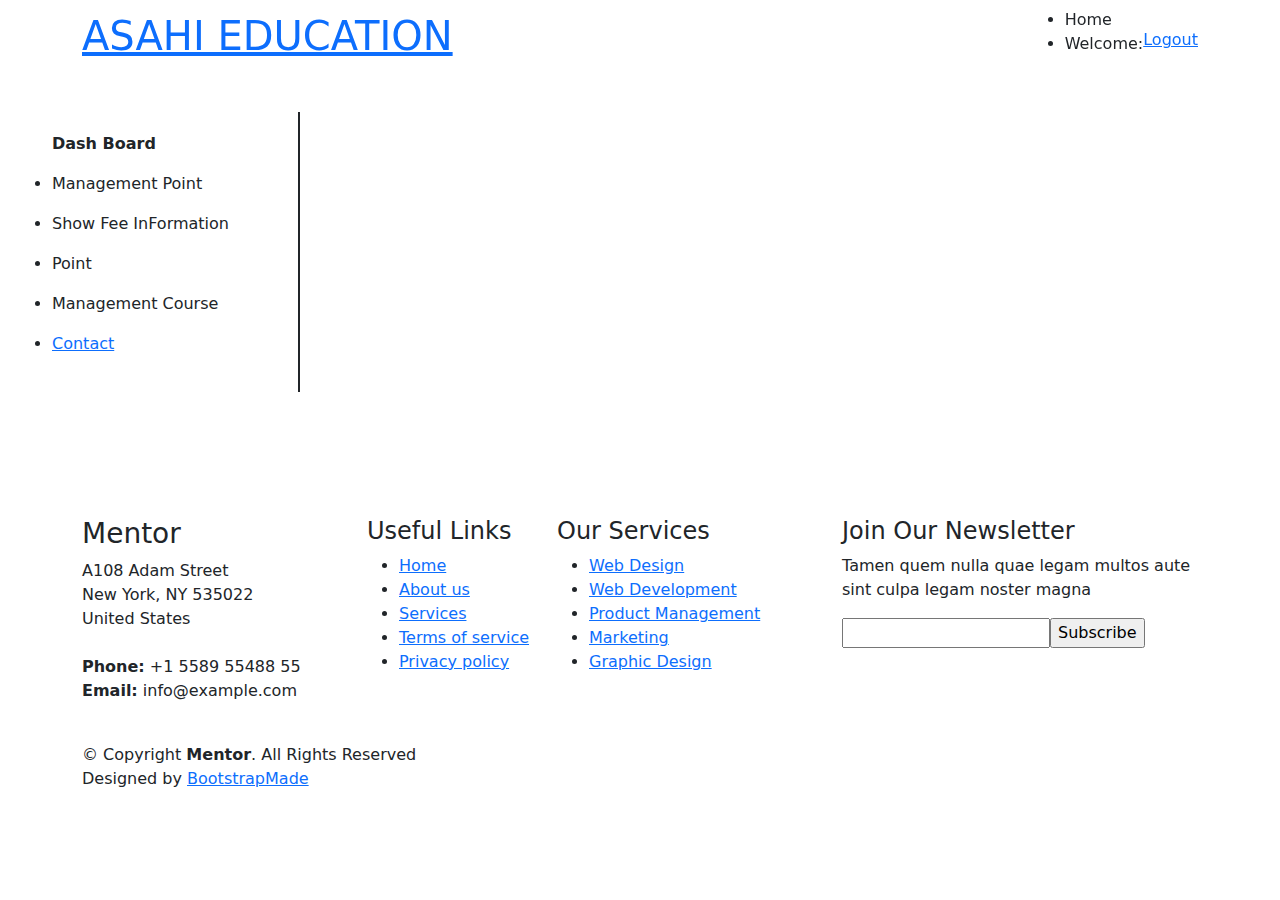
<file: src/main/resources/templates/officer-home.html>
<!DOCTYPE html>
<html lang="en">
<head>
    <meta charset="UTF-8">
    <title>Title</title>
    <meta charset="utf-8">
    <meta content="width=device-width, initial-scale=1.0" name="viewport">

    <title>ASAHI EDUCATION</title>
    <script src="//ajax.googleapis.com/ajax/libs/jquery/1.9.1/jquery.min.js"></script>
    <!-- Latest compiled and minified CSS -->
    <link href="https://cdn.jsdelivr.net/npm/bootstrap@5.1.3/dist/css/bootstrap.min.css" rel="stylesheet">
    <!-- Latest compiled JavaScript -->
    <script src="https://cdn.jsdelivr.net/npm/bootstrap@5.1.3/dist/js/bootstrap.bundle.min.js"></script>


    <meta content="" name="A">
    <meta content="" name="A">

    <!-- Favicons -->
    <link href="assets/img/favicon.png" rel="icon">
    <link href="assets/img/apple-touch-icon.png" rel="apple-touch-icon">

    <!-- Google Fonts -->
    <link href="https://fonts.googleapis.com/css?family=Open+Sans:300,300i,400,400i,600,600i,700,700i|Raleway:300,300i,400,400i,500,500i,600,600i,700,700i|Poppins:300,300i,400,400i,500,500i,600,600i,700,700i"
          rel="stylesheet">


    <style>

        img {
            width: 60px;
            height: 80px;
        }

        #left {
            padding: 20px;
            width: 300px;
            min-height: 250px;
            float: left;
            margin-bottom: 5px;
            border-right: 2px solid;
        }

        #content {
            padding: 30px;
            width: 600px;
            min-height: 400px;
            float: left;
            margin-left: 5px;
            margin-right: 5px;
            margin-bottom: 5px;
        }
        #pointEditListOfficer input {
            border-radius: 3px;
            border: white 0px;
        }


    </style>
    <link rel="stylesheet" th:href="@{assets/vendor/animate.css/animate.min.css}">
    <link rel="stylesheet" th:href="@{assets/vendor/aos/aos.css}">
    <link rel="stylesheet" th:href="@{assets/vendor/bootstrap/css/bootstrap.min.css}">
    <link rel="stylesheet" th:href="@{assets/vendor/bootstrap-icons/bootstrap-icons.css}">
    <link rel="stylesheet" th:href="@{assets/vendor/boxicons/css/boxicons.min.css}">
    <link rel="stylesheet" th:href="@{assets/vendor/remixicon/remixicon.css}">
    <link rel="stylesheet" th:href="@{assets/vendor/swiper/swiper-bundle.min.css}">
    <link rel="stylesheet" th:href="@{assets/css/style.css}">
    <script th:src="@{assets/js/officer.js}"></script>
    <link rel="stylesheet" th:href="@{assets/css/cssAdmin.css}">
    <link rel="stylesheet" th:href="@{https://maxcdn.bootstrapcdn.com/bootstrap/4.0.0/css/bootstrap.min.css}">

</head>
<body>
<header id="header" class="fixed-top">
    <div class="container d-flex align-items-center">

        <h1 class="logo me-auto"><a href="index.html">ASAHI EDUCATION</a></h1>
        <!-- Uncomment below if you prefer to use an image logo -->
        <!-- <a href="index.html" class="logo me-auto"><img src="assets/img/logo.png" alt="" class="img-fluid"></a>-->

        <nav id="navbar" class="navbar order-last order-lg-0">
            <ul>
                <li><a th:href="@{/home}">Home </a></li>
                <li class="get-started-btn">Welcome: <span th:id="userLogin" th:value="${user}"
                                                           th:text="${user}"></span></li>
            </ul>
            <i class="bi bi-list mobile-nav-toggle"></i>
        </nav><!-- .navbar -->

        <a th:href="@{/logout}" class="get-started-btn">Logout</a>

    </div>
</header><!-- End Header -->
<br><br>

<div>
    <table id="div-studentList" class="table table-striped"></table>
    <div id="displayPageCourse"></div>
</div>
<br><br>
<div id="left" class="col-3">
    <ul>
        <p><strong>Dash Board</strong></p>
        <li>
            <p onclick="displayClasses()">Management Point</p>
        </li>
        <li>
            <p onclick="statisticalPoint()">Show Fee InFormation</p>
        </li>
        <li>
            <p onclick="displayPoint()">Point</p>
        </li>
        <li>
            <p onclick="displayManagerCourse()">Management Course</p>
        </li>
        <li>
            <a href="#">Contact</a>
        </li>
    </ul>
</div>
<div id="content">
    <div hidden id="addPoint">
        <div id="chooseClassAddPoint">
                <label>Choose Class you want to add point</label><br>
                <div id="div-displayClasses"></div>
            <br>
                <button type="submit" id="form-button-addPoint" class="btn btn-primary">Submit</button>
        </div>
        <br>
        <div hidden id="showTableStudent">
            <table id="studentListAddPoint" class="table table-striped"></table>
        </div>

        <form hidden id="formPoint">
            <div class="mb-3">
                <label for="nameModule" class="form-label">Name Module</label>
                <input type="text" class="form-control" id="nameModule">
            </div>
            <div class="mb-3 mt-3">
                <label for="practicePoint" class="form-label">Practice Point:</label>
                <input type="text" class="form-control" id="practicePoint" placeholder="Enter practicePoint" required>
            </div>
            <div class="mb-3 mt-3">
                <label for="theoreticalPoint" class="form-label">Theoretical Point:</label>
                <input type="text" class="form-control" id="theoreticalPoint" placeholder="Enter theoreticalPoint" required>
            </div>
            <button type="submit" id="formPoint-button" class="btn btn-primary">Submit</button>
        </form>

        <div hidden id="div-point-officer" >
            <table id="pointListOfficer" class="table table-striped"></table>
            <table id="avgPointTable" class="table table-striped">
            </table>
        </div>
        <div hidden id="div-pointEdit-officer" >
            <table id="pointEditListOfficer" class="table table-striped"></table>
        </div>


    </div>

    <div hidden id="changePoint">

    </div>
    <div hidden id="feeInfo">
        <div class="mb-3">
            <label for="feeTotal" class="form-label"><strong>Fee Total:</strong></label>
            <input type="text" readonly="readonly" class="form-control" id="feeTotal" placeholder="Enter Email" >
        </div>
        <div class="mb-3">
            <label for="feePaid" class="form-label"><strong>Paid:</strong></label>
            <input type="text" readonly="readonly" class="form-control" id="feePaid">
        </div>
        <div class="mb-3">
            <label for="remainingPay" class="form-label"><strong>Remaining Pay:</strong></label>
            <input type="text" readonly="readonly" class="form-control" id="remainingPay">
        </div>
    </div>


</div>




<br><br><br><br>

<footer id="footer" style="clear: both">

    <div class="footer-top">
        <div class="container">
            <div class="row">

                <div class="col-lg-3 col-md-6 footer-contact">
                    <h3>Mentor</h3>
                    <p>
                        A108 Adam Street <br>
                        New York, NY 535022<br>
                        United States <br><br>
                        <strong>Phone:</strong> +1 5589 55488 55<br>
                        <strong>Email:</strong> info@example.com<br>
                    </p>
                </div>

                <div class="col-lg-2 col-md-6 footer-links">
                    <h4>Useful Links</h4>
                    <ul>
                        <li><i class="bx bx-chevron-right"></i> <a href="#">Home</a></li>
                        <li><i class="bx bx-chevron-right"></i> <a href="#">About us</a></li>
                        <li><i class="bx bx-chevron-right"></i> <a href="#">Services</a></li>
                        <li><i class="bx bx-chevron-right"></i> <a href="#">Terms of service</a></li>
                        <li><i class="bx bx-chevron-right"></i> <a href="#">Privacy policy</a></li>
                    </ul>
                </div>

                <div class="col-lg-3 col-md-6 footer-links">
                    <h4>Our Services</h4>
                    <ul>
                        <li><i class="bx bx-chevron-right"></i> <a href="#">Web Design</a></li>
                        <li><i class="bx bx-chevron-right"></i> <a href="#">Web Development</a></li>
                        <li><i class="bx bx-chevron-right"></i> <a href="#">Product Management</a></li>
                        <li><i class="bx bx-chevron-right"></i> <a href="#">Marketing</a></li>
                        <li><i class="bx bx-chevron-right"></i> <a href="#">Graphic Design</a></li>
                    </ul>
                </div>

                <div class="col-lg-4 col-md-6 footer-newsletter">
                    <h4>Join Our Newsletter</h4>
                    <p>Tamen quem nulla quae legam multos aute sint culpa legam noster magna</p>
                    <form action="" method="post">
                        <input type="email" name="email"><input type="submit" value="Subscribe">
                    </form>
                </div>

            </div>
        </div>
    </div>

    <div class="container d-md-flex py-4">

        <div class="me-md-auto text-center text-md-start">
            <div class="copyright">
                &copy; Copyright <strong><span>Mentor</span></strong>. All Rights Reserved
            </div>
            <div class="credits">
                <!-- All the links in the footer should remain intact. -->
                <!-- You can delete the links only if you purchased the pro version. -->
                <!-- Licensing information: https://bootstrapmade.com/license/ -->
                <!-- Purchase the pro version with working PHP/AJAX contact form: https://bootstrapmade.com/mentor-free-education-bootstrap-theme/ -->
                Designed by <a href="https://bootstrapmade.com/">BootstrapMade</a>
            </div>
        </div>
        <div class="social-links text-center text-md-right pt-3 pt-md-0">
            <a href="#" class="twitter"><i class="bx bxl-twitter"></i></a>
            <a href="#" class="facebook"><i class="bx bxl-facebook"></i></a>
            <a href="#" class="instagram"><i class="bx bxl-instagram"></i></a>
            <a href="#" class="google-plus"><i class="bx bxl-skype"></i></a>
            <a href="#" class="linkedin"><i class="bx bxl-linkedin"></i></a>
        </div>
    </div>
</footer><!-- End Footer -->

</body>
</html>
</file>
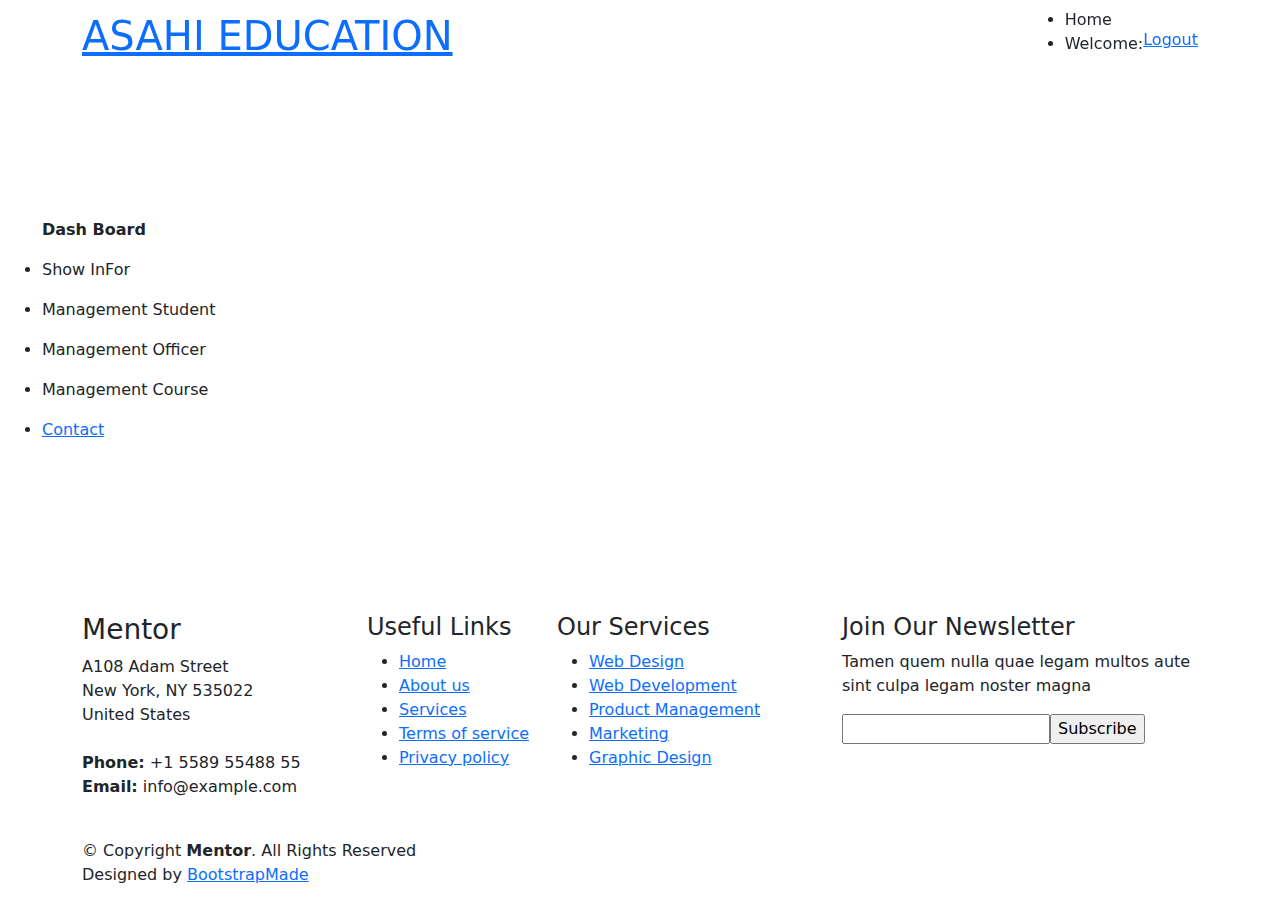
<file: src/main/resources/templates/student-home.html>
<!DOCTYPE html>
<html lang="en">
<head>
    <meta charset="UTF-8">
    <title>Title</title>
    <meta charset="utf-8">
    <meta content="width=device-width, initial-scale=1.0" name="viewport">

    <title>ASAHI EDUCATION</title>
    <script src="//ajax.googleapis.com/ajax/libs/jquery/1.9.1/jquery.min.js"></script>
    <!-- Latest compiled and minified CSS -->
    <link href="https://cdn.jsdelivr.net/npm/bootstrap@5.1.3/dist/css/bootstrap.min.css" rel="stylesheet">
    <!-- Latest compiled JavaScript -->
    <script src="https://cdn.jsdelivr.net/npm/bootstrap@5.1.3/dist/js/bootstrap.bundle.min.js"></script>


    <meta content="" name="description">
    <meta content="" name="keywords">

    <!-- Favicons -->
    <link href="assets/img/favicon.png" rel="icon">
    <link href="assets/img/apple-touch-icon.png" rel="apple-touch-icon">

    <!-- Google Fonts -->
    <link href="https://fonts.googleapis.com/css?family=Open+Sans:300,300i,400,400i,600,600i,700,700i|Raleway:300,300i,400,400i,500,500i,600,600i,700,700i|Poppins:300,300i,400,400i,500,500i,600,600i,700,700i"
          rel="stylesheet">


    <style>

        img {
            width: 60px;
            height: 80px;
        }

        #left {
            padding: 10px;
            width: 300px;
            min-height: 400px;
            float: left;
            margin-bottom: 5px;
        }

        #content {
            padding: 10px;
            width: 600px;
            min-height: 400px;
            float: left;
            margin-left: 5px;
            margin-right: 5px;
            margin-bottom: 5px;
        }

        table {
            width: 800px;
        }
    </style>
    <link rel="stylesheet" th:href="@{assets/vendor/animate.css/animate.min.css}">
    <link rel="stylesheet" th:href="@{assets/vendor/aos/aos.css}">
    <link rel="stylesheet" th:href="@{assets/vendor/bootstrap/css/bootstrap.min.css}">
    <link rel="stylesheet" th:href="@{assets/vendor/bootstrap-icons/bootstrap-icons.css}">
    <link rel="stylesheet" th:href="@{assets/vendor/boxicons/css/boxicons.min.css}">
    <link rel="stylesheet" th:href="@{assets/vendor/remixicon/remixicon.css}">
    <link rel="stylesheet" th:href="@{assets/vendor/swiper/swiper-bundle.min.css}">
    <link rel="stylesheet" th:href="@{assets/css/style.css}">
    <script th:src="@{assets/js/student.js}"></script>
    <link rel="stylesheet" th:href="@{assets/css/cssAdmin.css}">

</head>
<body>
<header id="header" class="fixed-top">
    <div class="container d-flex align-items-center">

        <h1 class="logo me-auto"><a href="index.html">ASAHI EDUCATION</a></h1>
        <!-- Uncomment below if you prefer to use an image logo -->
        <!-- <a href="index.html" class="logo me-auto"><img src="assets/img/logo.png" alt="" class="img-fluid"></a>-->

        <nav id="navbar" class="navbar order-last order-lg-0">
            <ul>
                <li><a th:href="@{/home}">Home </a></li>
                <li class="get-started-btn">Welcome: <span th:id="userLogin" th:value="${user}"
                                                           th:text="${user}"></span></li>
            </ul>
            <i class="bi bi-list mobile-nav-toggle"></i>
        </nav><!-- .navbar -->

        <a href="courses.html" class="get-started-btn">Logout</a>

    </div>
</header><!-- End Header -->
<br><br><br><br>

<div>
    <table id="div-studentList" class="table table-striped"></table>
    <div id="displayPageCourse"></div>
</div>
<br><br><br><br>
<div id="left" class="col-3">
    <ul>
        <p><strong>Dash Board</strong></p>
        <li>
            <p onclick="displayManagerStudentInfo()">Show InFor</p>
        </li>
        <li>
            <p onclick="displayManagerUser()">Management Student</p>
        </li>
        <li>
            <p onclick="displayManagerOfficer()">Management Officer</p>
        </li>
        <li>
            <p onclick="displayManagerCourse()">Management Course</p>
        </li>
        <li>
            <a href="#">Contact</a>
        </li>
    </ul>
</div>
<div id="content">
    <div hidden id="displayInformationStudent">
        <table th:if="${userStudent} != null">
            <tr>
                <td>Full Name</td>
                <td th:text="${userStudent.get().getAppUser().getFullName()}"></td>
            </tr>
            <tr>
                <td>Mail</td>
                <td th:text="${userStudent.get().getAppUser().getEmail()}"></td>
            </tr>
            <tr>
                <td>Phone Number</td>
                <td th:text="${userStudent.get().getAppUser().getPhoneNumber()}"></td>
            </tr>
            <tr>
                <td>Birth</td>
                <td th:text="${userStudent.get().getAppUser().getBirth()}"></td>
            </tr>
            <tr>
                <td>Address</td>
                <td th:text="${userStudent.get().getAppUser().getAddress()}"></td>
            </tr>
            <tr>
                <td>Identify</td>
                <td th:text="${userStudent.get().getAppUser().getIdentify()}"></td>
            </tr>
            <tr>
                <td>Course</td>
                <td th:text="${userStudent.get().getCourse().getName()}"></td>
            </tr>
            <tr>
                <td>Classes</td>
                <td th:text="${userStudent.get().getClasses().getName()}"></td>
            </tr>
            <tr>
                <td>Identify</td>
                <td th:text="${userStudent.get().getAppUser().getIdentify()}"></td>
            </tr>
            <tr>
                <td>Identify</td>
                <td><img th:src=" @{${userStudent.get().getImage()}}" alt="Lỗi"></td>
            </tr>

        </table>
    </div>
</div>


<br><br><br><br>

<footer id="footer" style="clear: both">

    <div class="footer-top">
        <div class="container">
            <div class="row">

                <div class="col-lg-3 col-md-6 footer-contact">
                    <h3>Mentor</h3>
                    <p>
                        A108 Adam Street <br>
                        New York, NY 535022<br>
                        United States <br><br>
                        <strong>Phone:</strong> +1 5589 55488 55<br>
                        <strong>Email:</strong> info@example.com<br>
                    </p>
                </div>

                <div class="col-lg-2 col-md-6 footer-links">
                    <h4>Useful Links</h4>
                    <ul>
                        <li><i class="bx bx-chevron-right"></i> <a href="#">Home</a></li>
                        <li><i class="bx bx-chevron-right"></i> <a href="#">About us</a></li>
                        <li><i class="bx bx-chevron-right"></i> <a href="#">Services</a></li>
                        <li><i class="bx bx-chevron-right"></i> <a href="#">Terms of service</a></li>
                        <li><i class="bx bx-chevron-right"></i> <a href="#">Privacy policy</a></li>
                    </ul>
                </div>

                <div class="col-lg-3 col-md-6 footer-links">
                    <h4>Our Services</h4>
                    <ul>
                        <li><i class="bx bx-chevron-right"></i> <a href="#">Web Design</a></li>
                        <li><i class="bx bx-chevron-right"></i> <a href="#">Web Development</a></li>
                        <li><i class="bx bx-chevron-right"></i> <a href="#">Product Management</a></li>
                        <li><i class="bx bx-chevron-right"></i> <a href="#">Marketing</a></li>
                        <li><i class="bx bx-chevron-right"></i> <a href="#">Graphic Design</a></li>
                    </ul>
                </div>

                <div class="col-lg-4 col-md-6 footer-newsletter">
                    <h4>Join Our Newsletter</h4>
                    <p>Tamen quem nulla quae legam multos aute sint culpa legam noster magna</p>
                    <form action="" method="post">
                        <input type="email" name="email"><input type="submit" value="Subscribe">
                    </form>
                </div>

            </div>
        </div>
    </div>

    <div class="container d-md-flex py-4">

        <div class="me-md-auto text-center text-md-start">
            <div class="copyright">
                &copy; Copyright <strong><span>Mentor</span></strong>. All Rights Reserved
            </div>
            <div class="credits">
                <!-- All the links in the footer should remain intact. -->
                <!-- You can delete the links only if you purchased the pro version. -->
                <!-- Licensing information: https://bootstrapmade.com/license/ -->
                <!-- Purchase the pro version with working PHP/AJAX contact form: https://bootstrapmade.com/mentor-free-education-bootstrap-theme/ -->
                Designed by <a href="https://bootstrapmade.com/">BootstrapMade</a>
            </div>
        </div>
        <div class="social-links text-center text-md-right pt-3 pt-md-0">
            <a href="#" class="twitter"><i class="bx bxl-twitter"></i></a>
            <a href="#" class="facebook"><i class="bx bxl-facebook"></i></a>
            <a href="#" class="instagram"><i class="bx bxl-instagram"></i></a>
            <a href="#" class="google-plus"><i class="bx bxl-skype"></i></a>
            <a href="#" class="linkedin"><i class="bx bxl-linkedin"></i></a>
        </div>
    </div>
</footer><!-- End Footer -->

</body>
</html>
</file>
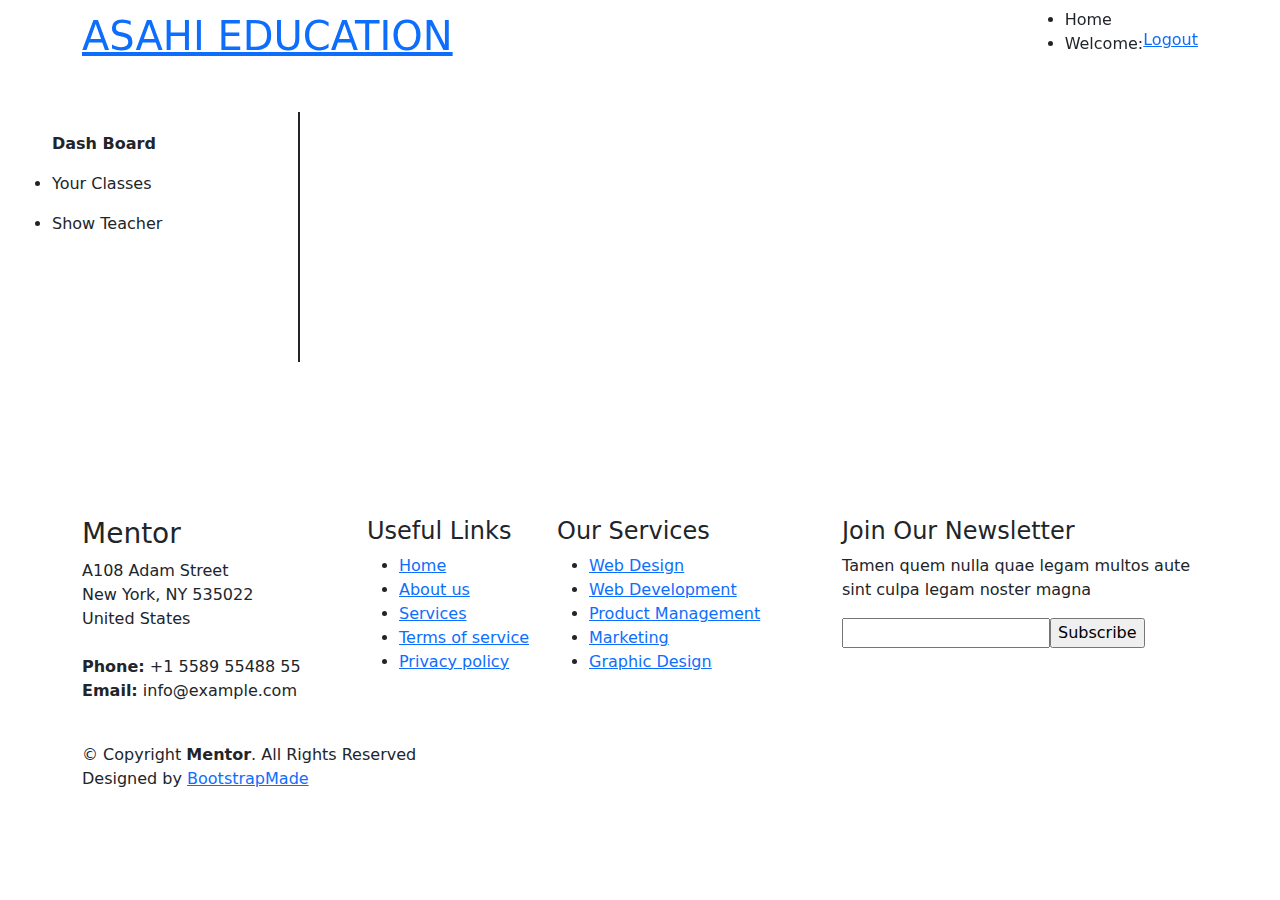
<file: src/main/resources/templates/teacher-home.html>
<!DOCTYPE html>
<html lang="en">
<head>
    <meta charset="UTF-8">
    <title>Title</title>
    <meta charset="utf-8">
    <meta content="width=device-width, initial-scale=1.0" name="viewport">

    <title>ASAHI EDUCATION</title>
    <script src="//ajax.googleapis.com/ajax/libs/jquery/1.9.1/jquery.min.js"></script>
    <!-- Latest compiled and minified CSS -->
    <link href="https://cdn.jsdelivr.net/npm/bootstrap@5.1.3/dist/css/bootstrap.min.css" rel="stylesheet">
    <!-- Latest compiled JavaScript -->
    <script src="https://cdn.jsdelivr.net/npm/bootstrap@5.1.3/dist/js/bootstrap.bundle.min.js"></script>


    <meta content="" name="A">
    <meta content="" name="A">

    <!-- Favicons -->
    <link href="assets/img/favicon.png" rel="icon">
    <link href="assets/img/apple-touch-icon.png" rel="apple-touch-icon">

    <!-- Google Fonts -->
    <link href="https://fonts.googleapis.com/css?family=Open+Sans:300,300i,400,400i,600,600i,700,700i|Raleway:300,300i,400,400i,500,500i,600,600i,700,700i|Poppins:300,300i,400,400i,500,500i,600,600i,700,700i"
          rel="stylesheet">


    <style>

        img {
            width: 60px;
            height: 80px;
        }

        #left {
            padding: 20px;
            width: 300px;
            min-height: 250px;
            float: left;
            margin-bottom: 5px;
            border-right: 2px solid;
        }

        #content {
            padding: 30px;
            width: 600px;
            min-height: 400px;
            float: left;
            margin-left: 5px;
            margin-right: 5px;
            margin-bottom: 5px;
        }

        #pointEditListOfficer input {
            border-radius: 3px;
            border: white 0px;
        }
        #diaryClass-note{
            border-radius: 5px;
            border: blue solid 1px;
        }


    </style>
    <link rel="stylesheet" th:href="@{assets/vendor/animate.css/animate.min.css}">
    <link rel="stylesheet" th:href="@{assets/vendor/aos/aos.css}">
    <link rel="stylesheet" th:href="@{assets/vendor/bootstrap/css/bootstrap.min.css}">
    <link rel="stylesheet" th:href="@{assets/vendor/bootstrap-icons/bootstrap-icons.css}">
    <link rel="stylesheet" th:href="@{assets/vendor/boxicons/css/boxicons.min.css}">
    <link rel="stylesheet" th:href="@{assets/vendor/remixicon/remixicon.css}">
    <link rel="stylesheet" th:href="@{assets/vendor/swiper/swiper-bundle.min.css}">
    <link rel="stylesheet" th:href="@{assets/css/style.css}">
    <script th:src="@{assets/js/officer.js}"></script>
    <link rel="stylesheet" th:href="@{assets/css/cssAdmin.css}">
    <link rel="stylesheet" th:href="@{https://maxcdn.bootstrapcdn.com/bootstrap/4.0.0/css/bootstrap.min.css}">
    <script th:src="@{assets/js/teacher.js}"></script>

</head>
<body>
<header id="header" class="fixed-top">
    <div class="container d-flex align-items-center">

        <h1 class="logo me-auto"><a href="index.html">ASAHI EDUCATION</a></h1>
        <!-- Uncomment below if you prefer to use an image logo -->
        <!-- <a href="index.html" class="logo me-auto"><img src="assets/img/logo.png" alt="" class="img-fluid"></a>-->

        <nav id="navbar" class="navbar order-last order-lg-0">
            <ul>
                <li><a th:href="@{/home}">Home </a></li>
                <li class="get-started-btn">Welcome: <span th:id="userLogin" th:value="${user}"
                                                           th:text="${user}"></span></li>
            </ul>
            <i class="bi bi-list mobile-nav-toggle"></i>
        </nav><!-- .navbar -->

        <a th:href="@{/logout}" class="get-started-btn">Logout</a>

    </div>
</header><!-- End Header -->
<br><br>

<div>
    <table id="div-studentList" class="table table-striped"></table>
    <div id="displayPageCourse"></div>
</div>
<br><br>
<div id="left" class="col-3">
    <ul>
        <p><strong>Dash Board</strong></p>
        <li>
            <p onclick="showStudentByClasses()">Your Classes</p>
        </li>
        <li>
            <p onclick="showTeacherByClass()">Show Teacher</p>

        </li>
    </ul>
</div>
<div id="content">


    <div hidden id="showTableStudentByClass">
        <div class="row" style="float: left">
            <!--            <button class="btn btn-primary" onclick="displayFormCreateDiaryClass()">Create New Note</button>-->
            <p onclick="displayFormCreateDiaryClass()" style="color: blue"> Create Note</p>
        </div>
        <div hidden id="diaryClass-textArea">
            <label>
                <textarea id="diaryClass-note" rows="3" cols="70"></textarea>
            </label>
            <button type="submit" id="form-button-diaryClass" class="btn btn-primary">Submit</button>

        </div>
        <br>
        <table id="studentListByClass" class="table table-striped"></table>

    </div>
    <div hidden id="div-detailStudent">
        <table id="detailStudent" class="table table-striped"></table>
        <div hidden id="diaryStudent-textArea" >
            <label>
                <textarea id="diaryStudent-note" rows="3" cols="70"></textarea>
            </label>
            <button type="submit" id="form-button-diaryStudent" class="btn btn-primary">Submit</button>
        </div>
    </div>

    <div hidden id="showTableTeacherByClass">
        <table id="teacherListByClass" class="table table-striped"></table>
    </div>
</div>


<br><br><br><br>

<footer id="footer" style="clear: both">

    <div class="footer-top">
        <div class="container">
            <div class="row">

                <div class="col-lg-3 col-md-6 footer-contact">
                    <h3>Mentor</h3>
                    <p>
                        A108 Adam Street <br>
                        New York, NY 535022<br>
                        United States <br><br>
                        <strong>Phone:</strong> +1 5589 55488 55<br>
                        <strong>Email:</strong> info@example.com<br>
                    </p>
                </div>

                <div class="col-lg-2 col-md-6 footer-links">
                    <h4>Useful Links</h4>
                    <ul>
                        <li><i class="bx bx-chevron-right"></i> <a href="#">Home</a></li>
                        <li><i class="bx bx-chevron-right"></i> <a href="#">About us</a></li>
                        <li><i class="bx bx-chevron-right"></i> <a href="#">Services</a></li>
                        <li><i class="bx bx-chevron-right"></i> <a href="#">Terms of service</a></li>
                        <li><i class="bx bx-chevron-right"></i> <a href="#">Privacy policy</a></li>
                    </ul>
                </div>

                <div class="col-lg-3 col-md-6 footer-links">
                    <h4>Our Services</h4>
                    <ul>
                        <li><i class="bx bx-chevron-right"></i> <a href="#">Web Design</a></li>
                        <li><i class="bx bx-chevron-right"></i> <a href="#">Web Development</a></li>
                        <li><i class="bx bx-chevron-right"></i> <a href="#">Product Management</a></li>
                        <li><i class="bx bx-chevron-right"></i> <a href="#">Marketing</a></li>
                        <li><i class="bx bx-chevron-right"></i> <a href="#">Graphic Design</a></li>
                    </ul>
                </div>

                <div class="col-lg-4 col-md-6 footer-newsletter">
                    <h4>Join Our Newsletter</h4>
                    <p>Tamen quem nulla quae legam multos aute sint culpa legam noster magna</p>
                    <form action="" method="post">
                        <input type="email" name="email"><input type="submit" value="Subscribe">
                    </form>
                </div>

            </div>
        </div>
    </div>

    <div class="container d-md-flex py-4">

        <div class="me-md-auto text-center text-md-start">
            <div class="copyright">
                &copy; Copyright <strong><span>Mentor</span></strong>. All Rights Reserved
            </div>
            <div class="credits">
                <!-- All the links in the footer should remain intact. -->
                <!-- You can delete the links only if you purchased the pro version. -->
                <!-- Licensing information: https://bootstrapmade.com/license/ -->
                <!-- Purchase the pro version with working PHP/AJAX contact form: https://bootstrapmade.com/mentor-free-education-bootstrap-theme/ -->
                Designed by <a href="https://bootstrapmade.com/">BootstrapMade</a>
            </div>
        </div>
        <div class="social-links text-center text-md-right pt-3 pt-md-0">
            <a href="#" class="twitter"><i class="bx bxl-twitter"></i></a>
            <a href="#" class="facebook"><i class="bx bxl-facebook"></i></a>
            <a href="#" class="instagram"><i class="bx bxl-instagram"></i></a>
            <a href="#" class="google-plus"><i class="bx bxl-skype"></i></a>
            <a href="#" class="linkedin"><i class="bx bxl-linkedin"></i></a>
        </div>
    </div>
</footer><!-- End Footer -->

</body>
</html>
</file>
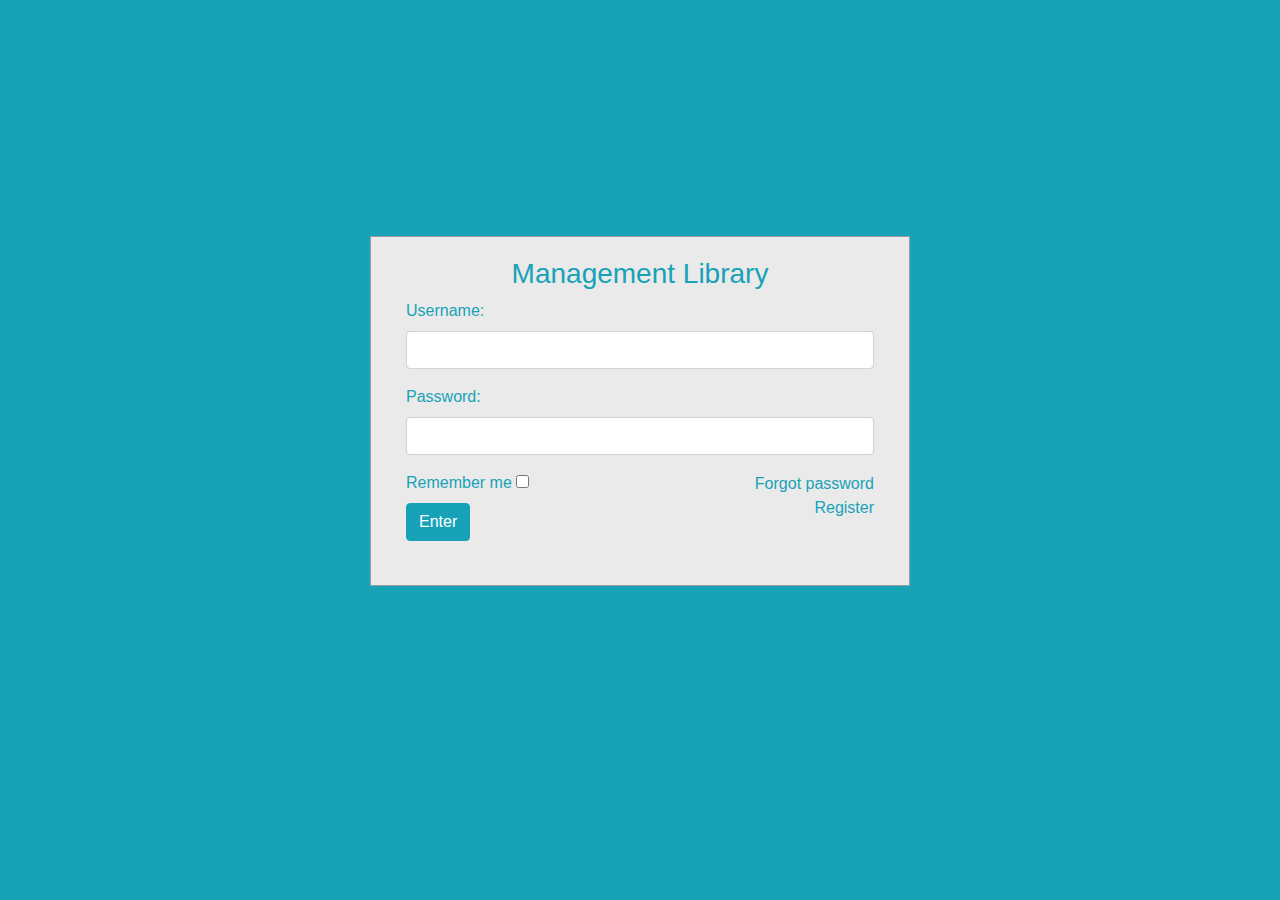
<file: src/main/resources/templates/login/login.html>
<!DOCTYPE html>
<html lang="en">
<head>
    <meta charset="UTF-8">
    <title>Title</title>
    <link href="//maxcdn.bootstrapcdn.com/bootstrap/4.1.1/css/bootstrap.min.css" rel="stylesheet" id="bootstrap-css">
    <script src="//maxcdn.bootstrapcdn.com/bootstrap/4.1.1/js/bootstrap.min.js"></script>
    <script src="//cdnjs.cloudflare.com/ajax/libs/jquery/3.2.1/jquery.min.js"></script>
    <style>
        body {
            margin: 0;
            padding: 0;
            background-color: #17a2b8;
            height: 100vh;
        }

        #login .container #login-row #login-column #login-box {
            margin-top: 120px;
            max-width: 600px;
            height: 350px;
            border: 1px solid #9C9C9C;
            background-color: #EAEAEA;
        }

        #login .container #login-row #login-column #login-box #login-form {
            padding: 20px;
        }

        #login .container #login-row #login-column #login-box #login-form #register-link {
            margin-top: -85px;
        }
    </style>
</head>
<body>


<div id="login">
    <h3 class="text-center pt-5" style="color: #17a2b8;font-size: 50px">MANAGEMENT SYSTEM</h3>
    <div class="container">
        <div id="login-row" class="row justify-content-center align-items-center">
            <div id="login-column" class="col-md-6">
                <div id="login-box" class="col-md-12">
                    <form id="login-form" class="form" action="/login" method="post">
                        <h3 class="text-center text-info"> Management Library </h3>
                        <div>

                        </div>
                        <div class="form-group">
                            <label for="username" class="text-info">Username:</label><br>
                            <input type="text" name="username" id="username" class="form-control">
                        </div>
                        <div class="form-group">
                            <label for="password" class="text-info">Password:</label><br>
                            <input type="password" name="password" id="password" class="form-control">
                        </div>
                        <div class="form-group">
                            <label for="remember-me" class="text-info"><span>Remember me</span>
                                <span><input id="remember-me" name="remember-me" type="checkbox"></span></label><br>
                            <input type="submit" name="submit" class="btn btn-info btn-md" value="Enter">
                        </div>
                        <div id="register-link" class="text-right">
                            <a href="#" class="text-info">Forgot password</a>
                        </div>
                        <div id="" class="text-right">
                            <a href="/register?action=create" class="text-info">Register</a>
                        </div>
                    </form>
                </div>
            </div>
        </div>
    </div>
</div>
</body>
</html>
</file>
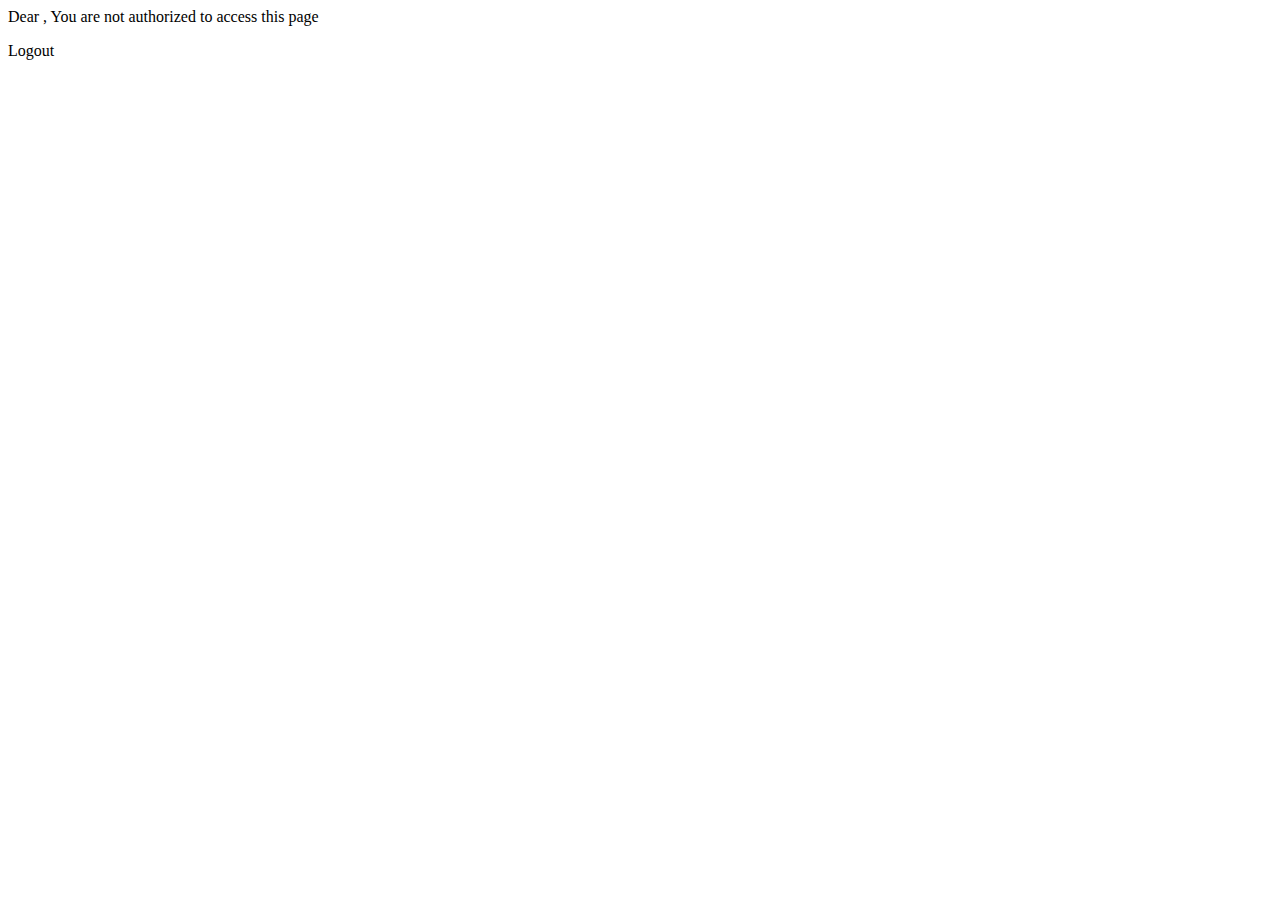
<file: src/main/resources/templates/template-home/access-denied.html>
<!DOCTYPE html>
<html xmlns="http://www.w3.org/1999/xhtml" xmlns:th="http://www.thymeleaf.org"
>
<head>
  <meta charset="UTF-8">
  <title>AccessDenied page</title>
</head>
<body>
Dear <strong th:text="${user}"></strong>, You are not authorized to access this page
<p><a th:href="@{/logout}">Logout</a></p>

</body>
</html>
</file>
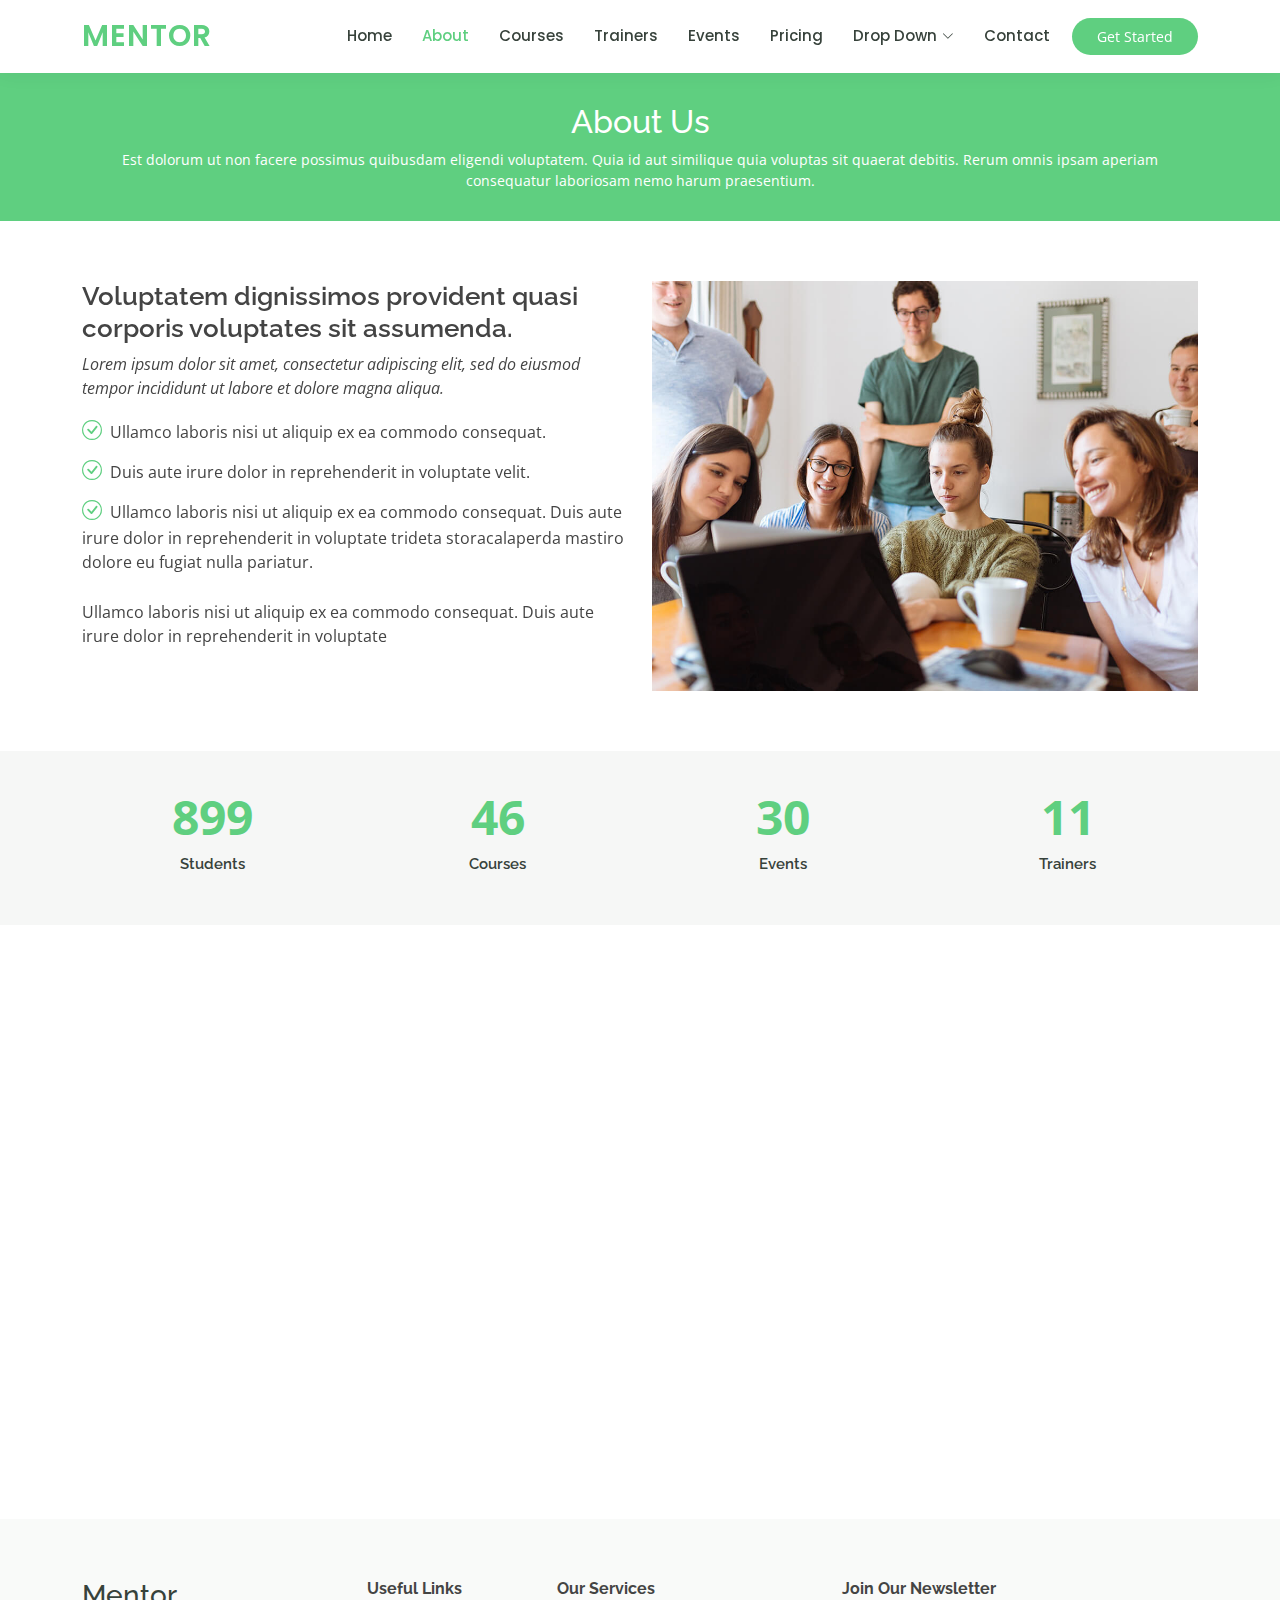
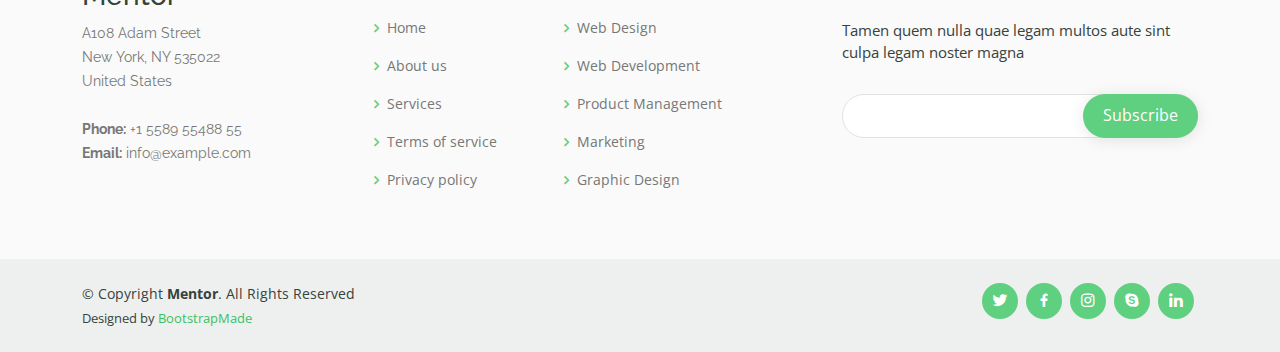
<file: src/main/resources/templates/template-view/about.html>
<!DOCTYPE html>
<html lang="en">

<head>
  <meta charset="utf-8">
  <meta content="width=device-width, initial-scale=1.0" name="viewport">

  <title>About - Mentor Bootstrap Template</title>
  <meta content="" name="description">
  <meta content="" name="keywords">

  <!-- Favicons -->
  <link href="assets/img/favicon.png" rel="icon">
  <link href="assets/img/apple-touch-icon.png" rel="apple-touch-icon">

  <!-- Google Fonts -->
  <link href="https://fonts.googleapis.com/css?family=Open+Sans:300,300i,400,400i,600,600i,700,700i|Raleway:300,300i,400,400i,500,500i,600,600i,700,700i|Poppins:300,300i,400,400i,500,500i,600,600i,700,700i" rel="stylesheet">

  <!-- Vendor CSS Files -->
  <link href="assets/vendor/animate.css/animate.min.css" rel="stylesheet">
  <link href="assets/vendor/aos/aos.css" rel="stylesheet">
  <link href="assets/vendor/bootstrap/css/bootstrap.min.css" rel="stylesheet">
  <link href="assets/vendor/bootstrap-icons/bootstrap-icons.css" rel="stylesheet">
  <link href="assets/vendor/boxicons/css/boxicons.min.css" rel="stylesheet">
  <link href="assets/vendor/remixicon/remixicon.css" rel="stylesheet">
  <link href="assets/vendor/swiper/swiper-bundle.min.css" rel="stylesheet">

  <!-- Template Main CSS File -->
  <link href="assets/css/style.css" rel="stylesheet">

  <!-- =======================================================
  * Template Name: Mentor - v4.7.0
  * Template URL: https://bootstrapmade.com/mentor-free-education-bootstrap-theme/
  * Author: BootstrapMade.com
  * License: https://bootstrapmade.com/license/
  ======================================================== -->
</head>

<body>

  <!-- ======= Header ======= -->
  <header id="header" class="fixed-top">
    <div class="container d-flex align-items-center">

      <h1 class="logo me-auto"><a href="index.html">Mentor</a></h1>
      <!-- Uncomment below if you prefer to use an image logo -->
      <!-- <a href="index.html" class="logo me-auto"><img src="assets/img/logo.png" alt="" class="img-fluid"></a>-->

      <nav id="navbar" class="navbar order-last order-lg-0">
        <ul>
          <li><a href="index.html">Home</a></li>
          <li><a class="active" href="about.html">About</a></li>
          <li><a href="courses.html">Courses</a></li>
          <li><a href="trainers.html">Trainers</a></li>
          <li><a href="events.html">Events</a></li>
          <li><a href="pricing.html">Pricing</a></li>

          <li class="dropdown"><a href="#"><span>Drop Down</span> <i class="bi bi-chevron-down"></i></a>
            <ul>
              <li><a href="#">Drop Down 1</a></li>
              <li class="dropdown"><a href="#"><span>Deep Drop Down</span> <i class="bi bi-chevron-right"></i></a>
                <ul>
                  <li><a href="#">Deep Drop Down 1</a></li>
                  <li><a href="#">Deep Drop Down 2</a></li>
                  <li><a href="#">Deep Drop Down 3</a></li>
                  <li><a href="#">Deep Drop Down 4</a></li>
                  <li><a href="#">Deep Drop Down 5</a></li>
                </ul>
              </li>
              <li><a href="#">Drop Down 2</a></li>
              <li><a href="#">Drop Down 3</a></li>
              <li><a href="#">Drop Down 4</a></li>
            </ul>
          </li>
          <li><a href="contact.html">Contact</a></li>
        </ul>
        <i class="bi bi-list mobile-nav-toggle"></i>
      </nav><!-- .navbar -->

      <a href="courses.html" class="get-started-btn">Get Started</a>

    </div>
  </header><!-- End Header -->

  <main id="main">
    <!-- ======= Breadcrumbs ======= -->
    <div class="breadcrumbs" data-aos="fade-in">
      <div class="container">
        <h2>About Us</h2>
        <p>Est dolorum ut non facere possimus quibusdam eligendi voluptatem. Quia id aut similique quia voluptas sit quaerat debitis. Rerum omnis ipsam aperiam consequatur laboriosam nemo harum praesentium. </p>
      </div>
    </div><!-- End Breadcrumbs -->

    <!-- ======= About Section ======= -->
    <section id="about" class="about">
      <div class="container" data-aos="fade-up">

        <div class="row">
          <div class="col-lg-6 order-1 order-lg-2" data-aos="fade-left" data-aos-delay="100">
            <img src="assets/img/about.jpg" class="img-fluid" alt="">
          </div>
          <div class="col-lg-6 pt-4 pt-lg-0 order-2 order-lg-1 content">
            <h3>Voluptatem dignissimos provident quasi corporis voluptates sit assumenda.</h3>
            <p class="fst-italic">
              Lorem ipsum dolor sit amet, consectetur adipiscing elit, sed do eiusmod tempor incididunt ut labore et dolore
              magna aliqua.
            </p>
            <ul>
              <li><i class="bi bi-check-circle"></i> Ullamco laboris nisi ut aliquip ex ea commodo consequat.</li>
              <li><i class="bi bi-check-circle"></i> Duis aute irure dolor in reprehenderit in voluptate velit.</li>
              <li><i class="bi bi-check-circle"></i> Ullamco laboris nisi ut aliquip ex ea commodo consequat. Duis aute irure dolor in reprehenderit in voluptate trideta storacalaperda mastiro dolore eu fugiat nulla pariatur.</li>
            </ul>
            <p>
              Ullamco laboris nisi ut aliquip ex ea commodo consequat. Duis aute irure dolor in reprehenderit in voluptate
            </p>

          </div>
        </div>

      </div>
    </section><!-- End About Section -->

    <!-- ======= Counts Section ======= -->
    <section id="counts" class="counts section-bg">
      <div class="container">

        <div class="row counters">

          <div class="col-lg-3 col-6 text-center">
            <span data-purecounter-start="0" data-purecounter-end="1232" data-purecounter-duration="1" class="purecounter"></span>
            <p>Students</p>
          </div>

          <div class="col-lg-3 col-6 text-center">
            <span data-purecounter-start="0" data-purecounter-end="64" data-purecounter-duration="1" class="purecounter"></span>
            <p>Courses</p>
          </div>

          <div class="col-lg-3 col-6 text-center">
            <span data-purecounter-start="0" data-purecounter-end="42" data-purecounter-duration="1" class="purecounter"></span>
            <p>Events</p>
          </div>

          <div class="col-lg-3 col-6 text-center">
            <span data-purecounter-start="0" data-purecounter-end="15" data-purecounter-duration="1" class="purecounter"></span>
            <p>Trainers</p>
          </div>

        </div>

      </div>
    </section><!-- End Counts Section -->

    <!-- ======= Testimonials Section ======= -->
    <section id="testimonials" class="testimonials">
      <div class="container" data-aos="fade-up">

        <div class="section-title">
          <h2>Testimonials</h2>
          <p>What are they saying</p>
        </div>

        <div class="testimonials-slider swiper" data-aos="fade-up" data-aos-delay="100">
          <div class="swiper-wrapper">

            <div class="swiper-slide">
              <div class="testimonial-wrap">
                <div class="testimonial-item">
                  <img src="assets/img/testimonials/testimonials-1.jpg" class="testimonial-img" alt="">
                  <h3>Saul Goodman</h3>
                  <h4>Ceo &amp; Founder</h4>
                  <p>
                    <i class="bx bxs-quote-alt-left quote-icon-left"></i>
                    Proin iaculis purus consequat sem cure digni ssim donec porttitora entum suscipit rhoncus. Accusantium quam, ultricies eget id, aliquam eget nibh et. Maecen aliquam, risus at semper.
                    <i class="bx bxs-quote-alt-right quote-icon-right"></i>
                  </p>
                </div>
              </div>
            </div><!-- End testimonial item -->

            <div class="swiper-slide">
              <div class="testimonial-wrap">
                <div class="testimonial-item">
                  <img src="assets/img/testimonials/testimonials-2.jpg" class="testimonial-img" alt="">
                  <h3>Sara Wilsson</h3>
                  <h4>Designer</h4>
                  <p>
                    <i class="bx bxs-quote-alt-left quote-icon-left"></i>
                    Export tempor illum tamen malis malis eram quae irure esse labore quem cillum quid cillum eram malis quorum velit fore eram velit sunt aliqua noster fugiat irure amet legam anim culpa.
                    <i class="bx bxs-quote-alt-right quote-icon-right"></i>
                  </p>
                </div>
              </div>
            </div><!-- End testimonial item -->

            <div class="swiper-slide">
              <div class="testimonial-wrap">
                <div class="testimonial-item">
                  <img src="assets/img/testimonials/testimonials-3.jpg" class="testimonial-img" alt="">
                  <h3>Jena Karlis</h3>
                  <h4>Store Owner</h4>
                  <p>
                    <i class="bx bxs-quote-alt-left quote-icon-left"></i>
                    Enim nisi quem export duis labore cillum quae magna enim sint quorum nulla quem veniam duis minim tempor labore quem eram duis noster aute amet eram fore quis sint minim.
                    <i class="bx bxs-quote-alt-right quote-icon-right"></i>
                  </p>
                </div>
              </div>
            </div><!-- End testimonial item -->

            <div class="swiper-slide">
              <div class="testimonial-wrap">
                <div class="testimonial-item">
                  <img src="assets/img/testimonials/testimonials-4.jpg" class="testimonial-img" alt="">
                  <h3>Matt Brandon</h3>
                  <h4>Freelancer</h4>
                  <p>
                    <i class="bx bxs-quote-alt-left quote-icon-left"></i>
                    Fugiat enim eram quae cillum dolore dolor amet nulla culpa multos export minim fugiat minim velit minim dolor enim duis veniam ipsum anim magna sunt elit fore quem dolore labore illum veniam.
                    <i class="bx bxs-quote-alt-right quote-icon-right"></i>
                  </p>
                </div>
              </div>
            </div><!-- End testimonial item -->

            <div class="swiper-slide">
              <div class="testimonial-wrap">
                <div class="testimonial-item">
                  <img src="assets/img/testimonials/testimonials-5.jpg" class="testimonial-img" alt="">
                  <h3>John Larson</h3>
                  <h4>Entrepreneur</h4>
                  <p>
                    <i class="bx bxs-quote-alt-left quote-icon-left"></i>
                    Quis quorum aliqua sint quem legam fore sunt eram irure aliqua veniam tempor noster veniam enim culpa labore duis sunt culpa nulla illum cillum fugiat legam esse veniam culpa fore nisi cillum quid.
                    <i class="bx bxs-quote-alt-right quote-icon-right"></i>
                  </p>
                </div>
              </div>
            </div><!-- End testimonial item -->

          </div>
          <div class="swiper-pagination"></div>
        </div>

      </div>
    </section><!-- End Testimonials Section -->

  </main><!-- End #main -->

  <!-- ======= Footer ======= -->
  <footer id="footer">

    <div class="footer-top">
      <div class="container">
        <div class="row">

          <div class="col-lg-3 col-md-6 footer-contact">
            <h3>Mentor</h3>
            <p>
              A108 Adam Street <br>
              New York, NY 535022<br>
              United States <br><br>
              <strong>Phone:</strong> +1 5589 55488 55<br>
              <strong>Email:</strong> info@example.com<br>
            </p>
          </div>

          <div class="col-lg-2 col-md-6 footer-links">
            <h4>Useful Links</h4>
            <ul>
              <li><i class="bx bx-chevron-right"></i> <a href="#">Home</a></li>
              <li><i class="bx bx-chevron-right"></i> <a href="#">About us</a></li>
              <li><i class="bx bx-chevron-right"></i> <a href="#">Services</a></li>
              <li><i class="bx bx-chevron-right"></i> <a href="#">Terms of service</a></li>
              <li><i class="bx bx-chevron-right"></i> <a href="#">Privacy policy</a></li>
            </ul>
          </div>

          <div class="col-lg-3 col-md-6 footer-links">
            <h4>Our Services</h4>
            <ul>
              <li><i class="bx bx-chevron-right"></i> <a href="#">Web Design</a></li>
              <li><i class="bx bx-chevron-right"></i> <a href="#">Web Development</a></li>
              <li><i class="bx bx-chevron-right"></i> <a href="#">Product Management</a></li>
              <li><i class="bx bx-chevron-right"></i> <a href="#">Marketing</a></li>
              <li><i class="bx bx-chevron-right"></i> <a href="#">Graphic Design</a></li>
            </ul>
          </div>

          <div class="col-lg-4 col-md-6 footer-newsletter">
            <h4>Join Our Newsletter</h4>
            <p>Tamen quem nulla quae legam multos aute sint culpa legam noster magna</p>
            <form action="" method="post">
              <input type="email" name="email"><input type="submit" value="Subscribe">
            </form>
          </div>

        </div>
      </div>
    </div>

    <div class="container d-md-flex py-4">

      <div class="me-md-auto text-center text-md-start">
        <div class="copyright">
          &copy; Copyright <strong><span>Mentor</span></strong>. All Rights Reserved
        </div>
        <div class="credits">
          <!-- All the links in the footer should remain intact. -->
          <!-- You can delete the links only if you purchased the pro version. -->
          <!-- Licensing information: https://bootstrapmade.com/license/ -->
          <!-- Purchase the pro version with working PHP/AJAX contact form: https://bootstrapmade.com/mentor-free-education-bootstrap-theme/ -->
          Designed by <a href="https://bootstrapmade.com/">BootstrapMade</a>
        </div>
      </div>
      <div class="social-links text-center text-md-right pt-3 pt-md-0">
        <a href="#" class="twitter"><i class="bx bxl-twitter"></i></a>
        <a href="#" class="facebook"><i class="bx bxl-facebook"></i></a>
        <a href="#" class="instagram"><i class="bx bxl-instagram"></i></a>
        <a href="#" class="google-plus"><i class="bx bxl-skype"></i></a>
        <a href="#" class="linkedin"><i class="bx bxl-linkedin"></i></a>
      </div>
    </div>
  </footer><!-- End Footer -->

  <div id="preloader"></div>
  <a href="#" class="back-to-top d-flex align-items-center justify-content-center"><i class="bi bi-arrow-up-short"></i></a>

  <!-- Vendor JS Files -->
  <script src="assets/vendor/purecounter/purecounter.js"></script>
  <script src="assets/vendor/aos/aos.js"></script>
  <script src="assets/vendor/bootstrap/js/bootstrap.bundle.min.js"></script>
  <script src="assets/vendor/swiper/swiper-bundle.min.js"></script>
  <script src="assets/vendor/php-email-form/validate.js"></script>

  <!-- Template Main JS File -->
  <script src="assets/js/main.js"></script>

</body>

</html>
</file>
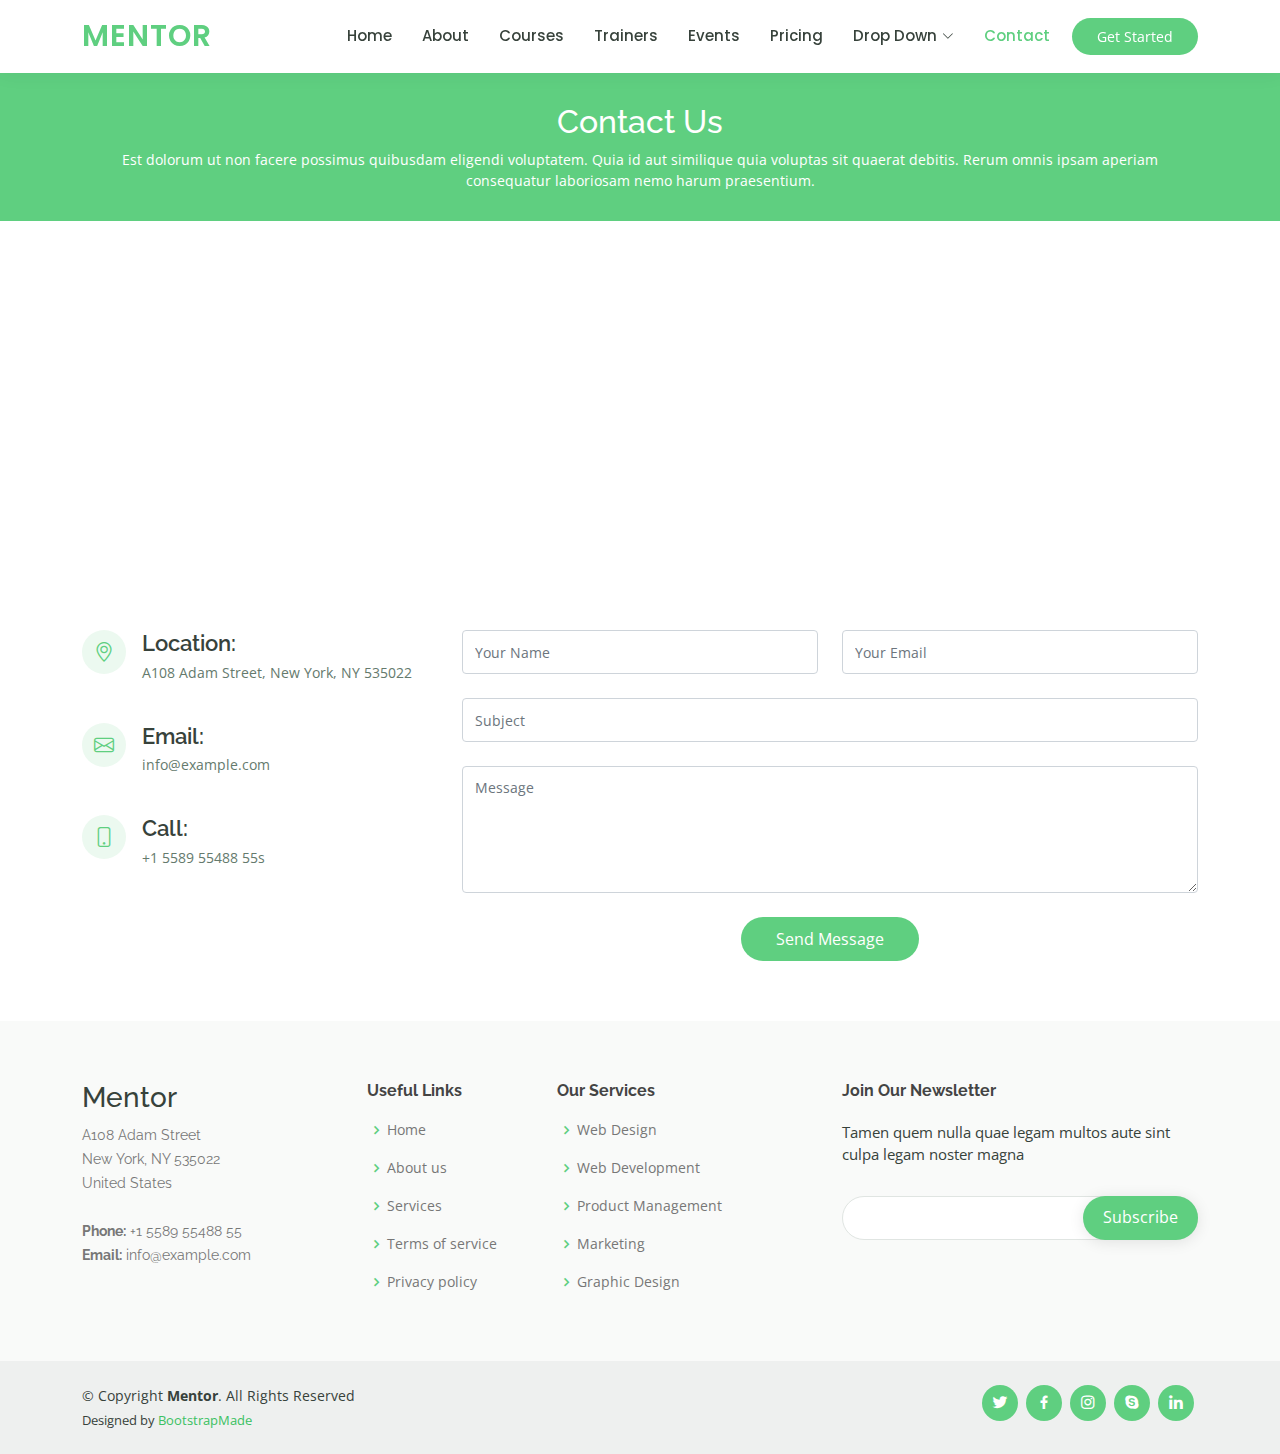
<file: src/main/resources/templates/template-view/contact.html>
<!DOCTYPE html>
<html lang="en">

<head>
  <meta charset="utf-8">
  <meta content="width=device-width, initial-scale=1.0" name="viewport">

  <title>Contact - Mentor Bootstrap Template</title>
  <meta content="" name="description">
  <meta content="" name="keywords">

  <!-- Favicons -->
  <link href="assets/img/favicon.png" rel="icon">
  <link href="assets/img/apple-touch-icon.png" rel="apple-touch-icon">

  <!-- Google Fonts -->
  <link href="https://fonts.googleapis.com/css?family=Open+Sans:300,300i,400,400i,600,600i,700,700i|Raleway:300,300i,400,400i,500,500i,600,600i,700,700i|Poppins:300,300i,400,400i,500,500i,600,600i,700,700i" rel="stylesheet">

  <!-- Vendor CSS Files -->
  <link href="assets/vendor/animate.css/animate.min.css" rel="stylesheet">
  <link href="assets/vendor/aos/aos.css" rel="stylesheet">
  <link href="assets/vendor/bootstrap/css/bootstrap.min.css" rel="stylesheet">
  <link href="assets/vendor/bootstrap-icons/bootstrap-icons.css" rel="stylesheet">
  <link href="assets/vendor/boxicons/css/boxicons.min.css" rel="stylesheet">
  <link href="assets/vendor/remixicon/remixicon.css" rel="stylesheet">
  <link href="assets/vendor/swiper/swiper-bundle.min.css" rel="stylesheet">

  <!-- Template Main CSS File -->
  <link href="assets/css/style.css" rel="stylesheet">

  <!-- =======================================================
  * Template Name: Mentor - v4.7.0
  * Template URL: https://bootstrapmade.com/mentor-free-education-bootstrap-theme/
  * Author: BootstrapMade.com
  * License: https://bootstrapmade.com/license/
  ======================================================== -->
</head>

<body>

  <!-- ======= Header ======= -->
  <header id="header" class="fixed-top">
    <div class="container d-flex align-items-center">

      <h1 class="logo me-auto"><a href="index.html">Mentor</a></h1>
      <!-- Uncomment below if you prefer to use an image logo -->
      <!-- <a href="index.html" class="logo me-auto"><img src="assets/img/logo.png" alt="" class="img-fluid"></a>-->

      <nav id="navbar" class="navbar order-last order-lg-0">
        <ul>
          <li><a href="index.html">Home</a></li>
          <li><a href="about.html">About</a></li>
          <li><a href="courses.html">Courses</a></li>
          <li><a href="trainers.html">Trainers</a></li>
          <li><a href="events.html">Events</a></li>
          <li><a href="pricing.html">Pricing</a></li>

          <li class="dropdown"><a href="#"><span>Drop Down</span> <i class="bi bi-chevron-down"></i></a>
            <ul>
              <li><a href="#">Drop Down 1</a></li>
              <li class="dropdown"><a href="#"><span>Deep Drop Down</span> <i class="bi bi-chevron-right"></i></a>
                <ul>
                  <li><a href="#">Deep Drop Down 1</a></li>
                  <li><a href="#">Deep Drop Down 2</a></li>
                  <li><a href="#">Deep Drop Down 3</a></li>
                  <li><a href="#">Deep Drop Down 4</a></li>
                  <li><a href="#">Deep Drop Down 5</a></li>
                </ul>
              </li>
              <li><a href="#">Drop Down 2</a></li>
              <li><a href="#">Drop Down 3</a></li>
              <li><a href="#">Drop Down 4</a></li>
            </ul>
          </li>
          <li><a class="active" href="contact.html">Contact</a></li>
        </ul>
        <i class="bi bi-list mobile-nav-toggle"></i>
      </nav><!-- .navbar -->

      <a href="courses.html" class="get-started-btn">Get Started</a>

    </div>
  </header><!-- End Header -->

  <main id="main">

    <!-- ======= Breadcrumbs ======= -->
    <div class="breadcrumbs" data-aos="fade-in">
      <div class="container">
        <h2>Contact Us</h2>
        <p>Est dolorum ut non facere possimus quibusdam eligendi voluptatem. Quia id aut similique quia voluptas sit quaerat debitis. Rerum omnis ipsam aperiam consequatur laboriosam nemo harum praesentium. </p>
      </div>
    </div><!-- End Breadcrumbs -->

    <!-- ======= Contact Section ======= -->
    <section id="contact" class="contact">
      <div data-aos="fade-up">
        <iframe style="border:0; width: 100%; height: 350px;" src="https://www.google.com/maps/embed?pb=!1m14!1m8!1m3!1d12097.433213460943!2d-74.0062269!3d40.7101282!3m2!1i1024!2i768!4f13.1!3m3!1m2!1s0x0%3A0xb89d1fe6bc499443!2sDowntown+Conference+Center!5e0!3m2!1smk!2sbg!4v1539943755621" frameborder="0" allowfullscreen></iframe>
      </div>

      <div class="container" data-aos="fade-up">

        <div class="row mt-5">

          <div class="col-lg-4">
            <div class="info">
              <div class="address">
                <i class="bi bi-geo-alt"></i>
                <h4>Location:</h4>
                <p>A108 Adam Street, New York, NY 535022</p>
              </div>

              <div class="email">
                <i class="bi bi-envelope"></i>
                <h4>Email:</h4>
                <p>info@example.com</p>
              </div>

              <div class="phone">
                <i class="bi bi-phone"></i>
                <h4>Call:</h4>
                <p>+1 5589 55488 55s</p>
              </div>

            </div>

          </div>

          <div class="col-lg-8 mt-5 mt-lg-0">

            <form action="forms/contact.php" method="post" role="form" class="php-email-form">
              <div class="row">
                <div class="col-md-6 form-group">
                  <input type="text" name="name" class="form-control" id="name" placeholder="Your Name" required>
                </div>
                <div class="col-md-6 form-group mt-3 mt-md-0">
                  <input type="email" class="form-control" name="email" id="email" placeholder="Your Email" required>
                </div>
              </div>
              <div class="form-group mt-3">
                <input type="text" class="form-control" name="subject" id="subject" placeholder="Subject" required>
              </div>
              <div class="form-group mt-3">
                <textarea class="form-control" name="message" rows="5" placeholder="Message" required></textarea>
              </div>
              <div class="my-3">
                <div class="loading">Loading</div>
                <div class="error-message"></div>
                <div class="sent-message">Your message has been sent. Thank you!</div>
              </div>
              <div class="text-center"><button type="submit">Send Message</button></div>
            </form>

          </div>

        </div>

      </div>
    </section><!-- End Contact Section -->

  </main><!-- End #main -->

  <!-- ======= Footer ======= -->
  <footer id="footer">

    <div class="footer-top">
      <div class="container">
        <div class="row">

          <div class="col-lg-3 col-md-6 footer-contact">
            <h3>Mentor</h3>
            <p>
              A108 Adam Street <br>
              New York, NY 535022<br>
              United States <br><br>
              <strong>Phone:</strong> +1 5589 55488 55<br>
              <strong>Email:</strong> info@example.com<br>
            </p>
          </div>

          <div class="col-lg-2 col-md-6 footer-links">
            <h4>Useful Links</h4>
            <ul>
              <li><i class="bx bx-chevron-right"></i> <a href="#">Home</a></li>
              <li><i class="bx bx-chevron-right"></i> <a href="#">About us</a></li>
              <li><i class="bx bx-chevron-right"></i> <a href="#">Services</a></li>
              <li><i class="bx bx-chevron-right"></i> <a href="#">Terms of service</a></li>
              <li><i class="bx bx-chevron-right"></i> <a href="#">Privacy policy</a></li>
            </ul>
          </div>

          <div class="col-lg-3 col-md-6 footer-links">
            <h4>Our Services</h4>
            <ul>
              <li><i class="bx bx-chevron-right"></i> <a href="#">Web Design</a></li>
              <li><i class="bx bx-chevron-right"></i> <a href="#">Web Development</a></li>
              <li><i class="bx bx-chevron-right"></i> <a href="#">Product Management</a></li>
              <li><i class="bx bx-chevron-right"></i> <a href="#">Marketing</a></li>
              <li><i class="bx bx-chevron-right"></i> <a href="#">Graphic Design</a></li>
            </ul>
          </div>

          <div class="col-lg-4 col-md-6 footer-newsletter">
            <h4>Join Our Newsletter</h4>
            <p>Tamen quem nulla quae legam multos aute sint culpa legam noster magna</p>
            <form action="" method="post">
              <input type="email" name="email"><input type="submit" value="Subscribe">
            </form>
          </div>

        </div>
      </div>
    </div>

    <div class="container d-md-flex py-4">

      <div class="me-md-auto text-center text-md-start">
        <div class="copyright">
          &copy; Copyright <strong><span>Mentor</span></strong>. All Rights Reserved
        </div>
        <div class="credits">
          <!-- All the links in the footer should remain intact. -->
          <!-- You can delete the links only if you purchased the pro version. -->
          <!-- Licensing information: https://bootstrapmade.com/license/ -->
          <!-- Purchase the pro version with working PHP/AJAX contact form: https://bootstrapmade.com/mentor-free-education-bootstrap-theme/ -->
          Designed by <a href="https://bootstrapmade.com/">BootstrapMade</a>
        </div>
      </div>
      <div class="social-links text-center text-md-right pt-3 pt-md-0">
        <a href="#" class="twitter"><i class="bx bxl-twitter"></i></a>
        <a href="#" class="facebook"><i class="bx bxl-facebook"></i></a>
        <a href="#" class="instagram"><i class="bx bxl-instagram"></i></a>
        <a href="#" class="google-plus"><i class="bx bxl-skype"></i></a>
        <a href="#" class="linkedin"><i class="bx bxl-linkedin"></i></a>
      </div>
    </div>
  </footer><!-- End Footer -->

  <div id="preloader"></div>
  <a href="#" class="back-to-top d-flex align-items-center justify-content-center"><i class="bi bi-arrow-up-short"></i></a>

  <!-- Vendor JS Files -->
  <script src="assets/vendor/purecounter/purecounter.js"></script>
  <script src="assets/vendor/aos/aos.js"></script>
  <script src="assets/vendor/bootstrap/js/bootstrap.bundle.min.js"></script>
  <script src="assets/vendor/swiper/swiper-bundle.min.js"></script>
  <script src="assets/vendor/php-email-form/validate.js"></script>

  <!-- Template Main JS File -->
  <script src="assets/js/main.js"></script>

</body>

</html>
</file>
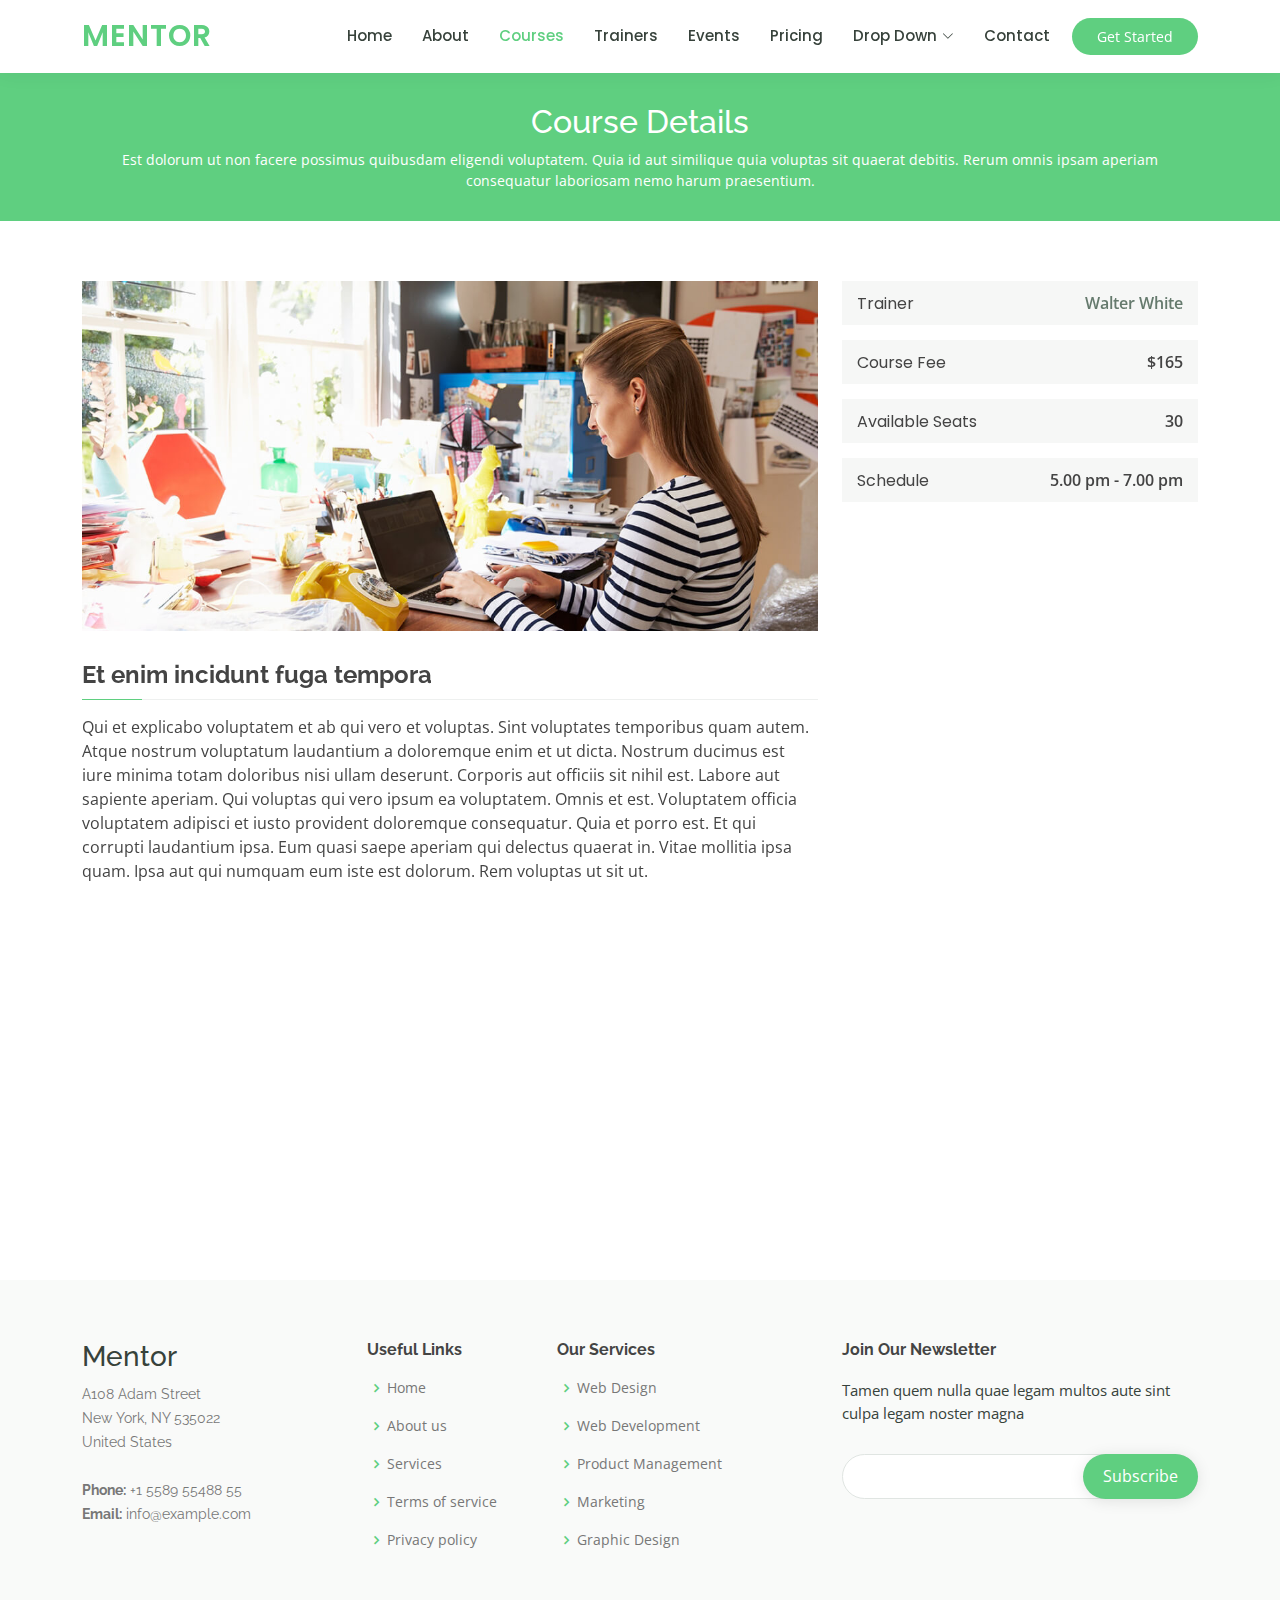
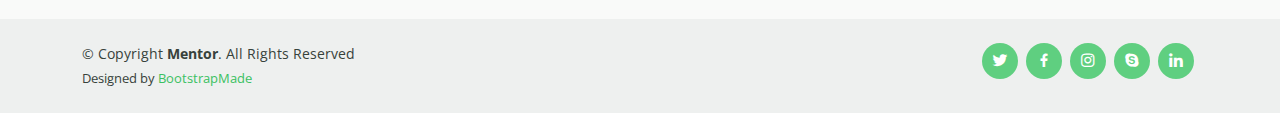
<file: src/main/resources/templates/template-view/course-details.html>
<!DOCTYPE html>
<html lang="en">

<head>
  <meta charset="utf-8">
  <meta content="width=device-width, initial-scale=1.0" name="viewport">

  <title>Course Details - Mentor Bootstrap Template</title>
  <meta content="" name="description">
  <meta content="" name="keywords">

  <!-- Favicons -->
  <link href="assets/img/favicon.png" rel="icon">
  <link href="assets/img/apple-touch-icon.png" rel="apple-touch-icon">

  <!-- Google Fonts -->
  <link href="https://fonts.googleapis.com/css?family=Open+Sans:300,300i,400,400i,600,600i,700,700i|Raleway:300,300i,400,400i,500,500i,600,600i,700,700i|Poppins:300,300i,400,400i,500,500i,600,600i,700,700i" rel="stylesheet">

  <!-- Vendor CSS Files -->
  <link href="assets/vendor/animate.css/animate.min.css" rel="stylesheet">
  <link href="assets/vendor/aos/aos.css" rel="stylesheet">
  <link href="assets/vendor/bootstrap/css/bootstrap.min.css" rel="stylesheet">
  <link href="assets/vendor/bootstrap-icons/bootstrap-icons.css" rel="stylesheet">
  <link href="assets/vendor/boxicons/css/boxicons.min.css" rel="stylesheet">
  <link href="assets/vendor/remixicon/remixicon.css" rel="stylesheet">
  <link href="assets/vendor/swiper/swiper-bundle.min.css" rel="stylesheet">

  <!-- Template Main CSS File -->
  <link href="assets/css/style.css" rel="stylesheet">

  <!-- =======================================================
  * Template Name: Mentor - v4.7.0
  * Template URL: https://bootstrapmade.com/mentor-free-education-bootstrap-theme/
  * Author: BootstrapMade.com
  * License: https://bootstrapmade.com/license/
  ======================================================== -->
</head>

<body>

  <!-- ======= Header ======= -->
  <header id="header" class="fixed-top">
    <div class="container d-flex align-items-center">

      <h1 class="logo me-auto"><a href="index.html">Mentor</a></h1>
      <!-- Uncomment below if you prefer to use an image logo -->
      <!-- <a href="index.html" class="logo me-auto"><img src="assets/img/logo.png" alt="" class="img-fluid"></a>-->

      <nav id="navbar" class="navbar order-last order-lg-0">
        <ul>
          <li><a href="index.html">Home</a></li>
          <li><a href="about.html">About</a></li>
          <li><a class="active" href="courses.html">Courses</a></li>
          <li><a href="trainers.html">Trainers</a></li>
          <li><a href="events.html">Events</a></li>
          <li><a href="pricing.html">Pricing</a></li>

          <li class="dropdown"><a href="#"><span>Drop Down</span> <i class="bi bi-chevron-down"></i></a>
            <ul>
              <li><a href="#">Drop Down 1</a></li>
              <li class="dropdown"><a href="#"><span>Deep Drop Down</span> <i class="bi bi-chevron-right"></i></a>
                <ul>
                  <li><a href="#">Deep Drop Down 1</a></li>
                  <li><a href="#">Deep Drop Down 2</a></li>
                  <li><a href="#">Deep Drop Down 3</a></li>
                  <li><a href="#">Deep Drop Down 4</a></li>
                  <li><a href="#">Deep Drop Down 5</a></li>
                </ul>
              </li>
              <li><a href="#">Drop Down 2</a></li>
              <li><a href="#">Drop Down 3</a></li>
              <li><a href="#">Drop Down 4</a></li>
            </ul>
          </li>
          <li><a href="contact.html">Contact</a></li>
        </ul>
        <i class="bi bi-list mobile-nav-toggle"></i>
      </nav><!-- .navbar -->

      <a href="courses.html" class="get-started-btn">Get Started</a>

    </div>
  </header><!-- End Header -->

  <main id="main">

    <!-- ======= Breadcrumbs ======= -->
    <div class="breadcrumbs" data-aos="fade-in">
      <div class="container">
        <h2>Course Details</h2>
        <p>Est dolorum ut non facere possimus quibusdam eligendi voluptatem. Quia id aut similique quia voluptas sit quaerat debitis. Rerum omnis ipsam aperiam consequatur laboriosam nemo harum praesentium. </p>
      </div>
    </div><!-- End Breadcrumbs -->

    <!-- ======= Cource Details Section ======= -->
    <section id="course-details" class="course-details">
      <div class="container" data-aos="fade-up">

        <div class="row">
          <div class="col-lg-8">
            <img src="assets/img/course-details.jpg" class="img-fluid" alt="">
            <h3>Et enim incidunt fuga tempora</h3>
            <p>
              Qui et explicabo voluptatem et ab qui vero et voluptas. Sint voluptates temporibus quam autem. Atque nostrum voluptatum laudantium a doloremque enim et ut dicta. Nostrum ducimus est iure minima totam doloribus nisi ullam deserunt. Corporis aut officiis sit nihil est. Labore aut sapiente aperiam.
              Qui voluptas qui vero ipsum ea voluptatem. Omnis et est. Voluptatem officia voluptatem adipisci et iusto provident doloremque consequatur. Quia et porro est. Et qui corrupti laudantium ipsa.
              Eum quasi saepe aperiam qui delectus quaerat in. Vitae mollitia ipsa quam. Ipsa aut qui numquam eum iste est dolorum. Rem voluptas ut sit ut.
            </p>
          </div>
          <div class="col-lg-4">

            <div class="course-info d-flex justify-content-between align-items-center">
              <h5>Trainer</h5>
              <p><a href="#">Walter White</a></p>
            </div>

            <div class="course-info d-flex justify-content-between align-items-center">
              <h5>Course Fee</h5>
              <p>$165</p>
            </div>

            <div class="course-info d-flex justify-content-between align-items-center">
              <h5>Available Seats</h5>
              <p>30</p>
            </div>

            <div class="course-info d-flex justify-content-between align-items-center">
              <h5>Schedule</h5>
              <p>5.00 pm - 7.00 pm</p>
            </div>

          </div>
        </div>

      </div>
    </section><!-- End Cource Details Section -->

    <!-- ======= Cource Details Tabs Section ======= -->
    <section id="cource-details-tabs" class="cource-details-tabs">
      <div class="container" data-aos="fade-up">

        <div class="row">
          <div class="col-lg-3">
            <ul class="nav nav-tabs flex-column">
              <li class="nav-item">
                <a class="nav-link active show" data-bs-toggle="tab" href="#tab-1">Modi sit est</a>
              </li>
              <li class="nav-item">
                <a class="nav-link" data-bs-toggle="tab" href="#tab-2">Unde praesentium sed</a>
              </li>
              <li class="nav-item">
                <a class="nav-link" data-bs-toggle="tab" href="#tab-3">Pariatur explicabo vel</a>
              </li>
              <li class="nav-item">
                <a class="nav-link" data-bs-toggle="tab" href="#tab-4">Nostrum qui quasi</a>
              </li>
              <li class="nav-item">
                <a class="nav-link" data-bs-toggle="tab" href="#tab-5">Iusto ut expedita aut</a>
              </li>
            </ul>
          </div>
          <div class="col-lg-9 mt-4 mt-lg-0">
            <div class="tab-content">
              <div class="tab-pane active show" id="tab-1">
                <div class="row">
                  <div class="col-lg-8 details order-2 order-lg-1">
                    <h3>Architecto ut aperiam autem id</h3>
                    <p class="fst-italic">Qui laudantium consequatur laborum sit qui ad sapiente dila parde sonata raqer a videna mareta paulona marka</p>
                    <p>Et nobis maiores eius. Voluptatibus ut enim blanditiis atque harum sint. Laborum eos ipsum ipsa odit magni. Incidunt hic ut molestiae aut qui. Est repellat minima eveniet eius et quis magni nihil. Consequatur dolorem quaerat quos qui similique accusamus nostrum rem vero</p>
                  </div>
                  <div class="col-lg-4 text-center order-1 order-lg-2">
                    <img src="assets/img/course-details-tab-1.png" alt="" class="img-fluid">
                  </div>
                </div>
              </div>
              <div class="tab-pane" id="tab-2">
                <div class="row">
                  <div class="col-lg-8 details order-2 order-lg-1">
                    <h3>Et blanditiis nemo veritatis excepturi</h3>
                    <p class="fst-italic">Qui laudantium consequatur laborum sit qui ad sapiente dila parde sonata raqer a videna mareta paulona marka</p>
                    <p>Ea ipsum voluptatem consequatur quis est. Illum error ullam omnis quia et reiciendis sunt sunt est. Non aliquid repellendus itaque accusamus eius et velit ipsa voluptates. Optio nesciunt eaque beatae accusamus lerode pakto madirna desera vafle de nideran pal</p>
                  </div>
                  <div class="col-lg-4 text-center order-1 order-lg-2">
                    <img src="assets/img/course-details-tab-2.png" alt="" class="img-fluid">
                  </div>
                </div>
              </div>
              <div class="tab-pane" id="tab-3">
                <div class="row">
                  <div class="col-lg-8 details order-2 order-lg-1">
                    <h3>Impedit facilis occaecati odio neque aperiam sit</h3>
                    <p class="fst-italic">Eos voluptatibus quo. Odio similique illum id quidem non enim fuga. Qui natus non sunt dicta dolor et. In asperiores velit quaerat perferendis aut</p>
                    <p>Iure officiis odit rerum. Harum sequi eum illum corrupti culpa veritatis quisquam. Neque necessitatibus illo rerum eum ut. Commodi ipsam minima molestiae sed laboriosam a iste odio. Earum odit nesciunt fugiat sit ullam. Soluta et harum voluptatem optio quae</p>
                  </div>
                  <div class="col-lg-4 text-center order-1 order-lg-2">
                    <img src="assets/img/course-details-tab-3.png" alt="" class="img-fluid">
                  </div>
                </div>
              </div>
              <div class="tab-pane" id="tab-4">
                <div class="row">
                  <div class="col-lg-8 details order-2 order-lg-1">
                    <h3>Fuga dolores inventore laboriosam ut est accusamus laboriosam dolore</h3>
                    <p class="fst-italic">Totam aperiam accusamus. Repellat consequuntur iure voluptas iure porro quis delectus</p>
                    <p>Eaque consequuntur consequuntur libero expedita in voluptas. Nostrum ipsam necessitatibus aliquam fugiat debitis quis velit. Eum ex maxime error in consequatur corporis atque. Eligendi asperiores sed qui veritatis aperiam quia a laborum inventore</p>
                  </div>
                  <div class="col-lg-4 text-center order-1 order-lg-2">
                    <img src="assets/img/course-details-tab-4.png" alt="" class="img-fluid">
                  </div>
                </div>
              </div>
              <div class="tab-pane" id="tab-5">
                <div class="row">
                  <div class="col-lg-8 details order-2 order-lg-1">
                    <h3>Est eveniet ipsam sindera pad rone matrelat sando reda</h3>
                    <p class="fst-italic">Omnis blanditiis saepe eos autem qui sunt debitis porro quia.</p>
                    <p>Exercitationem nostrum omnis. Ut reiciendis repudiandae minus. Omnis recusandae ut non quam ut quod eius qui. Ipsum quia odit vero atque qui quibusdam amet. Occaecati sed est sint aut vitae molestiae voluptate vel</p>
                  </div>
                  <div class="col-lg-4 text-center order-1 order-lg-2">
                    <img src="assets/img/course-details-tab-5.png" alt="" class="img-fluid">
                  </div>
                </div>
              </div>
            </div>
          </div>
        </div>

      </div>
    </section><!-- End Cource Details Tabs Section -->

  </main><!-- End #main -->

  <!-- ======= Footer ======= -->
  <footer id="footer">

    <div class="footer-top">
      <div class="container">
        <div class="row">

          <div class="col-lg-3 col-md-6 footer-contact">
            <h3>Mentor</h3>
            <p>
              A108 Adam Street <br>
              New York, NY 535022<br>
              United States <br><br>
              <strong>Phone:</strong> +1 5589 55488 55<br>
              <strong>Email:</strong> info@example.com<br>
            </p>
          </div>

          <div class="col-lg-2 col-md-6 footer-links">
            <h4>Useful Links</h4>
            <ul>
              <li><i class="bx bx-chevron-right"></i> <a href="#">Home</a></li>
              <li><i class="bx bx-chevron-right"></i> <a href="#">About us</a></li>
              <li><i class="bx bx-chevron-right"></i> <a href="#">Services</a></li>
              <li><i class="bx bx-chevron-right"></i> <a href="#">Terms of service</a></li>
              <li><i class="bx bx-chevron-right"></i> <a href="#">Privacy policy</a></li>
            </ul>
          </div>

          <div class="col-lg-3 col-md-6 footer-links">
            <h4>Our Services</h4>
            <ul>
              <li><i class="bx bx-chevron-right"></i> <a href="#">Web Design</a></li>
              <li><i class="bx bx-chevron-right"></i> <a href="#">Web Development</a></li>
              <li><i class="bx bx-chevron-right"></i> <a href="#">Product Management</a></li>
              <li><i class="bx bx-chevron-right"></i> <a href="#">Marketing</a></li>
              <li><i class="bx bx-chevron-right"></i> <a href="#">Graphic Design</a></li>
            </ul>
          </div>

          <div class="col-lg-4 col-md-6 footer-newsletter">
            <h4>Join Our Newsletter</h4>
            <p>Tamen quem nulla quae legam multos aute sint culpa legam noster magna</p>
            <form action="" method="post">
              <input type="email" name="email"><input type="submit" value="Subscribe">
            </form>
          </div>

        </div>
      </div>
    </div>

    <div class="container d-md-flex py-4">

      <div class="me-md-auto text-center text-md-start">
        <div class="copyright">
          &copy; Copyright <strong><span>Mentor</span></strong>. All Rights Reserved
        </div>
        <div class="credits">
          <!-- All the links in the footer should remain intact. -->
          <!-- You can delete the links only if you purchased the pro version. -->
          <!-- Licensing information: https://bootstrapmade.com/license/ -->
          <!-- Purchase the pro version with working PHP/AJAX contact form: https://bootstrapmade.com/mentor-free-education-bootstrap-theme/ -->
          Designed by <a href="https://bootstrapmade.com/">BootstrapMade</a>
        </div>
      </div>
      <div class="social-links text-center text-md-right pt-3 pt-md-0">
        <a href="#" class="twitter"><i class="bx bxl-twitter"></i></a>
        <a href="#" class="facebook"><i class="bx bxl-facebook"></i></a>
        <a href="#" class="instagram"><i class="bx bxl-instagram"></i></a>
        <a href="#" class="google-plus"><i class="bx bxl-skype"></i></a>
        <a href="#" class="linkedin"><i class="bx bxl-linkedin"></i></a>
      </div>
    </div>
  </footer><!-- End Footer -->

  <div id="preloader"></div>
  <a href="#" class="back-to-top d-flex align-items-center justify-content-center"><i class="bi bi-arrow-up-short"></i></a>

  <!-- Vendor JS Files -->
  <script src="assets/vendor/purecounter/purecounter.js"></script>
  <script src="assets/vendor/aos/aos.js"></script>
  <script src="assets/vendor/bootstrap/js/bootstrap.bundle.min.js"></script>
  <script src="assets/vendor/swiper/swiper-bundle.min.js"></script>
  <script src="assets/vendor/php-email-form/validate.js"></script>

  <!-- Template Main JS File -->
  <script src="assets/js/main.js"></script>

</body>

</html>
</file>
<file: src/main/resources/templates/template-view/assets/css/style.css>
/**
* Template Name: Mentor - v4.7.0
* Template URL: https://bootstrapmade.com/mentor-free-education-bootstrap-theme/
* Author: BootstrapMade.com
* License: https://bootstrapmade.com/license/
*/

/*--------------------------------------------------------------
# General
--------------------------------------------------------------*/
body {
  font-family: "Open Sans", sans-serif;
  color: #444444;
}

a {
  color: #5fcf80;
  text-decoration: none;
}

a:hover {
  color: #86db9f;
  text-decoration: none;
}

h1, h2, h3, h4, h5, h6 {
  font-family: "Raleway", sans-serif;
}

/*--------------------------------------------------------------
# Back to top button
--------------------------------------------------------------*/
.back-to-top {
  position: fixed;
  visibility: hidden;
  opacity: 0;
  right: 15px;
  bottom: 15px;
  z-index: 996;
  background: #5fcf80;
  width: 40px;
  height: 40px;
  border-radius: 50px;
  transition: all 0.4s;
}
.back-to-top i {
  font-size: 28px;
  color: #fff;
  line-height: 0;
}
.back-to-top:hover {
  background: #7ed899;
  color: #fff;
}
.back-to-top.active {
  visibility: visible;
  opacity: 1;
}

/*--------------------------------------------------------------
# Preloader
--------------------------------------------------------------*/
#preloader {
  position: fixed;
  top: 0;
  left: 0;
  right: 0;
  bottom: 0;
  z-index: 9999;
  overflow: hidden;
  background: #fff;
}

#preloader:before {
  content: "";
  position: fixed;
  top: calc(50% - 30px);
  left: calc(50% - 30px);
  border: 6px solid #5fcf80;
  border-top-color: #fff;
  border-bottom-color: #fff;
  border-radius: 50%;
  width: 60px;
  height: 60px;
  -webkit-animation: animate-preloader 1s linear infinite;
  animation: animate-preloader 1s linear infinite;
}

@-webkit-keyframes animate-preloader {
  0% {
    transform: rotate(0deg);
  }
  100% {
    transform: rotate(360deg);
  }
}

@keyframes animate-preloader {
  0% {
    transform: rotate(0deg);
  }
  100% {
    transform: rotate(360deg);
  }
}
/*--------------------------------------------------------------
# Disable aos animation delay on mobile devices
--------------------------------------------------------------*/
@media screen and (max-width: 768px) {
  [data-aos-delay] {
    transition-delay: 0 !important;
  }
}
/*--------------------------------------------------------------
# Header
--------------------------------------------------------------*/
#header {
  background: #fff;
  transition: all 0.5s;
  z-index: 997;
  padding: 15px 0;
  box-shadow: 0px 0 18px rgba(55, 66, 59, 0.08);
}
#header .logo {
  font-size: 30px;
  margin: 0;
  padding: 0;
  line-height: 1;
  font-weight: 600;
  letter-spacing: 1px;
  text-transform: uppercase;
  font-family: "Poppins", sans-serif;
}
#header .logo a {
  color: #5fcf80;
}
#header .logo img {
  max-height: 40px;
}

/**
* Get Startet Button 
*/
.get-started-btn {
  margin-left: 22px;
  background: #5fcf80;
  color: #fff;
  border-radius: 50px;
  padding: 8px 25px;
  white-space: nowrap;
  transition: 0.3s;
  font-size: 14px;
  display: inline-block;
}
.get-started-btn:hover {
  background: #3ac162;
  color: #fff;
}
@media (max-width: 768px) {
  .get-started-btn {
    margin: 0 15px 0 0;
    padding: 6px 18px;
  }
}

/*--------------------------------------------------------------
# Navigation Menu
--------------------------------------------------------------*/
/**
* Desktop Navigation 
*/
.navbar {
  padding: 0;
}
.navbar ul {
  margin: 0;
  padding: 0;
  display: flex;
  list-style: none;
  align-items: center;
}
.navbar li {
  position: relative;
}
.navbar a, .navbar a:focus {
  display: flex;
  align-items: center;
  justify-content: space-between;
  padding: 10px 0 10px 30px;
  font-family: "Poppins", sans-serif;
  font-size: 15px;
  font-weight: 500;
  color: #37423b;
  white-space: nowrap;
  transition: 0.3s;
}
.navbar a i, .navbar a:focus i {
  font-size: 12px;
  line-height: 0;
  margin-left: 5px;
}
.navbar a:hover, .navbar .active, .navbar .active:focus, .navbar li:hover > a {
  color: #5fcf80;
}
.navbar .dropdown ul {
  display: block;
  position: absolute;
  left: 30px;
  top: calc(100% + 30px);
  margin: 0;
  padding: 10px 0;
  z-index: 99;
  opacity: 0;
  visibility: hidden;
  background: #fff;
  box-shadow: 0px 0px 30px rgba(127, 137, 161, 0.25);
  transition: 0.3s;
  border-radius: 4px;
}
.navbar .dropdown ul li {
  min-width: 200px;
}
.navbar .dropdown ul a {
  padding: 10px 20px;
  font-size: 14px;
  text-transform: none;
  font-weight: 500;
}
.navbar .dropdown ul a i {
  font-size: 12px;
}
.navbar .dropdown ul a:hover, .navbar .dropdown ul .active:hover, .navbar .dropdown ul li:hover > a {
  color: #5fcf80;
}
.navbar .dropdown:hover > ul {
  opacity: 1;
  top: 100%;
  visibility: visible;
}
.navbar .dropdown .dropdown ul {
  top: 0;
  left: calc(100% - 30px);
  visibility: hidden;
}
.navbar .dropdown .dropdown:hover > ul {
  opacity: 1;
  top: 0;
  left: 100%;
  visibility: visible;
}
@media (max-width: 1366px) {
  .navbar .dropdown .dropdown ul {
    left: -90%;
  }
  .navbar .dropdown .dropdown:hover > ul {
    left: -100%;
  }
}

/**
* Mobile Navigation 
*/
.mobile-nav-toggle {
  color: #37423b;
  font-size: 28px;
  cursor: pointer;
  display: none;
  line-height: 0;
  transition: 0.5s;
}
.mobile-nav-toggle.bi-x {
  color: #fff;
}

@media (max-width: 991px) {
  .mobile-nav-toggle {
    display: block;
  }

  .navbar ul {
    display: none;
  }
}
.navbar-mobile {
  position: fixed;
  overflow: hidden;
  top: 0;
  right: 0;
  left: 0;
  bottom: 0;
  background: rgba(32, 38, 34, 0.9);
  transition: 0.3s;
  z-index: 999;
}
.navbar-mobile .mobile-nav-toggle {
  position: absolute;
  top: 15px;
  right: 15px;
}
.navbar-mobile ul {
  display: block;
  position: absolute;
  top: 55px;
  right: 15px;
  bottom: 15px;
  left: 15px;
  padding: 10px 0;
  border-radius: 6px;
  background-color: #fff;
  overflow-y: auto;
  transition: 0.3s;
}
.navbar-mobile a, .navbar-mobile a:focus {
  padding: 10px 20px;
  font-size: 15px;
  color: #37423b;
}
.navbar-mobile a:hover, .navbar-mobile .active, .navbar-mobile li:hover > a {
  color: #5fcf80;
}
.navbar-mobile .getstarted, .navbar-mobile .getstarted:focus {
  margin: 15px;
}
.navbar-mobile .dropdown ul {
  position: static;
  display: none;
  margin: 10px 20px;
  padding: 10px 0;
  z-index: 99;
  opacity: 1;
  visibility: visible;
  background: #fff;
  box-shadow: 0px 0px 30px rgba(127, 137, 161, 0.25);
}
.navbar-mobile .dropdown ul li {
  min-width: 200px;
}
.navbar-mobile .dropdown ul a {
  padding: 10px 20px;
}
.navbar-mobile .dropdown ul a i {
  font-size: 12px;
}
.navbar-mobile .dropdown ul a:hover, .navbar-mobile .dropdown ul .active:hover, .navbar-mobile .dropdown ul li:hover > a {
  color: #5fcf80;
}
.navbar-mobile .dropdown > .dropdown-active {
  display: block;
}

/*--------------------------------------------------------------
# Hero Section
--------------------------------------------------------------*/
#hero {
  width: 100%;
  height: 80vh;
  background: url("../img/hero-bg.jpg") top center;
  background-size: cover;
  position: relative;
}
#hero:before {
  content: "";
  background: rgba(0, 0, 0, 0.4);
  position: absolute;
  bottom: 0;
  top: 0;
  left: 0;
  right: 0;
}
#hero .container {
  padding-top: 72px;
}
@media (max-width: 992px) {
  #hero .container {
    padding-top: 62px;
  }
}
#hero h1 {
  margin: 0;
  font-size: 48px;
  font-weight: 700;
  line-height: 56px;
  color: #fff;
  font-family: "Poppins", sans-serif;
}
#hero h2 {
  color: #eee;
  margin: 10px 0 0 0;
  font-size: 24px;
}
#hero .btn-get-started {
  font-family: "Raleway", sans-serif;
  font-weight: 500;
  font-size: 15px;
  letter-spacing: 1px;
  display: inline-block;
  padding: 10px 35px;
  border-radius: 50px;
  transition: 0.5s;
  margin-top: 30px;
  border: 2px solid #fff;
  color: #fff;
}
#hero .btn-get-started:hover {
  background: #5fcf80;
  border: 2px solid #5fcf80;
}
@media (min-width: 1024px) {
  #hero {
    background-attachment: fixed;
  }
}
@media (max-width: 768px) {
  #hero {
    height: 100vh;
  }
  #hero h1 {
    font-size: 28px;
    line-height: 36px;
  }
  #hero h2 {
    font-size: 18px;
    line-height: 24px;
  }
}

/*--------------------------------------------------------------
# Sections General
--------------------------------------------------------------*/
section {
  padding: 60px 0;
  overflow: hidden;
}

.section-bg {
  background-color: #f6f7f6;
}

.section-title {
  padding-bottom: 40px;
}
.section-title h2 {
  font-size: 14px;
  font-weight: 500;
  padding: 0;
  line-height: 1px;
  margin: 0 0 5px 0;
  letter-spacing: 2px;
  text-transform: uppercase;
  color: #aaaaaa;
  font-family: "Poppins", sans-serif;
}
.section-title h2::after {
  content: "";
  width: 120px;
  height: 1px;
  display: inline-block;
  background: #9ae1af;
  margin: 4px 10px;
}
.section-title p {
  margin: 0;
  margin: 0;
  font-size: 36px;
  font-weight: 700;
  text-transform: uppercase;
  font-family: "Poppins", sans-serif;
  color: #37423b;
}

.breadcrumbs {
  margin-top: 73px;
  text-align: center;
  background: #5fcf80;
  padding: 30px 0;
  color: #fff;
}
@media (max-width: 992px) {
  .breadcrumbs {
    margin-top: 63px;
  }
}
.breadcrumbs h2 {
  font-size: 32px;
  font-weight: 500;
}
.breadcrumbs p {
  font-size: 14px;
  margin-bottom: 0;
}

/*--------------------------------------------------------------
# About
--------------------------------------------------------------*/
.about .content h3 {
  font-weight: 600;
  font-size: 26px;
}
.about .content ul {
  list-style: none;
  padding: 0;
}
.about .content ul li {
  padding-bottom: 10px;
}
.about .content ul i {
  font-size: 20px;
  padding-right: 4px;
  color: #5fcf80;
}
.about .content .learn-more-btn {
  background: #5fcf80;
  color: #fff;
  border-radius: 50px;
  padding: 8px 25px 9px 25px;
  white-space: nowrap;
  transition: 0.3s;
  font-size: 14px;
  display: inline-block;
}
.about .content .learn-more-btn:hover {
  background: #3ac162;
  color: #fff;
}
@media (max-width: 768px) {
  .about .content .learn-more-btn {
    margin: 0 48px 0 0;
    padding: 6px 18px;
  }
}

/*--------------------------------------------------------------
# Counts
--------------------------------------------------------------*/
.counts {
  padding: 30px 0;
}
.counts .counters span {
  font-size: 48px;
  display: block;
  color: #5fcf80;
  font-weight: 700;
}
.counts .counters p {
  padding: 0;
  margin: 0 0 20px 0;
  font-family: "Raleway", sans-serif;
  font-size: 15px;
  font-weight: 600;
  color: #37423b;
}

/*--------------------------------------------------------------
# Why Us
--------------------------------------------------------------*/
.why-us .content {
  padding: 30px;
  background: #5fcf80;
  border-radius: 4px;
  color: #fff;
}
.why-us .content h3 {
  font-weight: 700;
  font-size: 34px;
  margin-bottom: 30px;
}
.why-us .content p {
  margin-bottom: 30px;
}
.why-us .content .more-btn {
  display: inline-block;
  background: rgba(255, 255, 255, 0.2);
  padding: 6px 30px 8px 30px;
  color: #fff;
  border-radius: 50px;
  transition: all ease-in-out 0.4s;
}
.why-us .content .more-btn i {
  font-size: 14px;
}
.why-us .content .more-btn:hover {
  color: #5fcf80;
  background: #fff;
}
.why-us .icon-boxes .icon-box {
  text-align: center;
  background: #fff;
  padding: 40px 30px;
  width: 100%;
  border: 1px solid #eef0ef;
}
.why-us .icon-boxes .icon-box i {
  font-size: 32px;
  padding: 18px;
  color: #5fcf80;
  margin-bottom: 30px;
  background: #ecf9f0;
  border-radius: 50px;
}
.why-us .icon-boxes .icon-box h4 {
  font-size: 20px;
  font-weight: 700;
  margin: 0 0 30px 0;
}
.why-us .icon-boxes .icon-box p {
  font-size: 15px;
  color: #848484;
}

/*--------------------------------------------------------------
# Features
--------------------------------------------------------------*/
.features {
  padding-top: 0px;
}
.features .icon-box {
  display: flex;
  align-items: center;
  padding: 20px;
  transition: 0.3s;
  border: 1px solid #eef0ef;
}
.features .icon-box i {
  font-size: 32px;
  padding-right: 10px;
  line-height: 1;
}
.features .icon-box h3 {
  font-weight: 700;
  margin: 0;
  padding: 0;
  line-height: 1;
  font-size: 16px;
}
.features .icon-box h3 a {
  color: #37423b;
  transition: 0.3s;
}
.features .icon-box:hover {
  border-color: #5fcf80;
}
.features .icon-box:hover h3 a {
  color: #5fcf80;
}

/*--------------------------------------------------------------
# Courses
--------------------------------------------------------------*/
.courses .course-item {
  border-radius: 5px;
  border: 1px solid #eef0ef;
}
.courses .course-content {
  padding: 15px;
}
.courses .course-content h3 {
  font-weight: 700;
  font-size: 20px;
}
.courses .course-content h3 a {
  color: #37423b;
  transition: 0.3s;
}
.courses .course-content h3 a:hover {
  color: #5fcf80;
}
.courses .course-content p {
  font-size: 14px;
  color: #777777;
}
.courses .course-content h4 {
  font-size: 14px;
  background: #5fcf80;
  padding: 7px 14px;
  color: #fff;
  margin: 0;
}
.courses .course-content .price {
  margin: 0;
  font-weight: 700;
  font-size: 18px;
  color: #37423b;
}
.courses .trainer {
  padding-top: 15px;
  border-top: 1px solid #eef0ef;
}
.courses .trainer .trainer-profile img {
  max-width: 50px;
  border-radius: 50px;
}
.courses .trainer .trainer-profile span {
  padding-left: 10px;
  font-weight: 600;
  font-size: 16px;
  color: #5a6c60;
}
.courses .trainer .trainer-rank {
  font-size: 18px;
  color: #657a6d;
}

/*--------------------------------------------------------------
# Trainers
--------------------------------------------------------------*/
.trainers .member {
  text-align: center;
  margin-bottom: 20px;
  background: #fff;
  border: 1px solid #eef0ef;
}
.trainers .member img {
  margin: -1px -1px 30px -1px;
}
.trainers .member .member-content {
  padding: 0 20px 30px 20px;
}
.trainers .member h4 {
  font-weight: 700;
  margin-bottom: 2px;
  font-size: 18px;
}
.trainers .member span {
  font-style: italic;
  display: block;
  font-size: 13px;
}
.trainers .member p {
  padding-top: 10px;
  font-size: 14px;
  font-style: italic;
  color: #aaaaaa;
}
.trainers .member .social {
  margin-top: 15px;
}
.trainers .member .social a {
  color: #7e9486;
  transition: 0.3s;
}
.trainers .member .social a:hover {
  color: #5fcf80;
}
.trainers .member .social i {
  font-size: 18px;
  margin: 0 2px;
}

/*--------------------------------------------------------------
# Testimonials
--------------------------------------------------------------*/
.testimonials .testimonial-wrap {
  padding-left: 50px;
}
.testimonials .testimonials-carousel, .testimonials .testimonials-slider {
  overflow: hidden;
}
.testimonials .testimonial-item {
  box-sizing: content-box;
  padding: 30px 30px 30px 60px;
  margin: 30px 15px;
  min-height: 200px;
  border: 1px solid #eef0ef;
  position: relative;
  background: #fff;
}
.testimonials .testimonial-item .testimonial-img {
  width: 90px;
  border-radius: 10px;
  border: 6px solid #fff;
  position: absolute;
  left: -45px;
}
.testimonials .testimonial-item h3 {
  font-size: 18px;
  font-weight: bold;
  margin: 10px 0 5px 0;
  color: #111;
}
.testimonials .testimonial-item h4 {
  font-size: 14px;
  color: #999;
  margin: 0;
}
.testimonials .testimonial-item .quote-icon-left, .testimonials .testimonial-item .quote-icon-right {
  color: #c1ecce;
  font-size: 26px;
}
.testimonials .testimonial-item .quote-icon-left {
  display: inline-block;
  left: -5px;
  position: relative;
}
.testimonials .testimonial-item .quote-icon-right {
  display: inline-block;
  right: -5px;
  position: relative;
  top: 10px;
}
.testimonials .testimonial-item p {
  font-style: italic;
  margin: 15px auto 15px auto;
}
.testimonials .swiper-pagination {
  margin-top: 20px;
  position: relative;
}
.testimonials .swiper-pagination .swiper-pagination-bullet {
  width: 12px;
  height: 12px;
  background-color: #fff;
  opacity: 1;
  border: 1px solid #5fcf80;
}
.testimonials .swiper-pagination .swiper-pagination-bullet-active {
  background-color: #5fcf80;
}
@media (max-width: 767px) {
  .testimonials .testimonial-wrap {
    padding-left: 0;
  }
  .testimonials .testimonials-carousel, .testimonials .testimonials-slider {
    overflow: hidden;
  }
  .testimonials .testimonial-item {
    padding: 30px;
    margin: 15px;
  }
  .testimonials .testimonial-item .testimonial-img {
    position: static;
    left: auto;
  }
}

/*--------------------------------------------------------------
# Cource Details
--------------------------------------------------------------*/
.course-details h3 {
  font-size: 24px;
  margin: 30px 0 15px 0;
  font-weight: 700;
  position: relative;
  padding-bottom: 10px;
}
.course-details h3:before {
  content: "";
  position: absolute;
  display: block;
  width: 100%;
  height: 1px;
  background: #eef0ef;
  bottom: 0;
  left: 0;
}
.course-details h3:after {
  content: "";
  position: absolute;
  display: block;
  width: 60px;
  height: 1px;
  background: #5fcf80;
  bottom: 0;
  left: 0;
}
.course-details .course-info {
  background: #f6f7f6;
  padding: 10px 15px;
  margin-bottom: 15px;
}
.course-details .course-info h5 {
  font-weight: 400;
  font-size: 16px;
  margin: 0;
  font-family: "Poppins", sans-serif;
}
.course-details .course-info p {
  margin: 0;
  font-weight: 600;
}
.course-details .course-info a {
  color: #657a6d;
}

/*--------------------------------------------------------------
# Cource Details Tabs
--------------------------------------------------------------*/
.cource-details-tabs {
  overflow: hidden;
  padding-top: 0;
}
.cource-details-tabs .nav-tabs {
  border: 0;
}
.cource-details-tabs .nav-link {
  border: 0;
  padding: 12px 15px 12px 0;
  transition: 0.3s;
  color: #37423b;
  border-radius: 0;
  border-right: 2px solid #e2e7e4;
  font-weight: 600;
  font-size: 15px;
}
.cource-details-tabs .nav-link:hover {
  color: #5fcf80;
}
.cource-details-tabs .nav-link.active {
  color: #5fcf80;
  border-color: #5fcf80;
}
.cource-details-tabs .tab-pane.active {
  -webkit-animation: fadeIn 0.5s ease-out;
  animation: fadeIn 0.5s ease-out;
}
.cource-details-tabs .details h3 {
  font-size: 26px;
  font-weight: 600;
  margin-bottom: 20px;
  color: #37423b;
}
.cource-details-tabs .details p {
  color: #777777;
}
.cource-details-tabs .details p:last-child {
  margin-bottom: 0;
}
@media (max-width: 992px) {
  .cource-details-tabs .nav-link {
    border: 0;
    padding: 15px;
  }
  .cource-details-tabs .nav-link.active {
    color: #fff;
    background: #5fcf80;
  }
}

/*--------------------------------------------------------------
# Events
--------------------------------------------------------------*/
.events .card {
  border: 0;
  padding: 0 30px;
  margin-bottom: 60px;
  position: relative;
}
.events .card-img {
  width: calc(100% + 60px);
  margin-left: -30px;
  overflow: hidden;
  z-index: 9;
  border-radius: 0;
}
.events .card-img img {
  max-width: 100%;
  transition: all 0.3s ease-in-out;
}
.events .card-body {
  z-index: 10;
  background: #fff;
  border-top: 4px solid #fff;
  padding: 30px;
  box-shadow: 0px 2px 15px rgba(0, 0, 0, 0.1);
  margin-top: -60px;
  transition: 0.3s;
}
.events .card-title {
  font-weight: 700;
  text-align: center;
  margin-bottom: 20px;
}
.events .card-title a {
  color: #37423b;
  transition: 0.3s;
}
.events .card-text {
  color: #5e5e5e;
}
.events .read-more a {
  color: #777777;
  text-transform: uppercase;
  font-weight: 600;
  font-size: 12px;
  transition: 0.3s;
}
.events .read-more a:hover {
  color: #5fcf80;
}
.events .card:hover img {
  transform: scale(1.1);
}
.events .card:hover .card-body {
  border-color: #5fcf80;
}
.events .card:hover .card-body .card-title a {
  color: #5fcf80;
}

/*--------------------------------------------------------------
# Pricing
--------------------------------------------------------------*/
.pricing .box {
  padding: 20px;
  background: #fff;
  text-align: center;
  border: 1px solid #eef0ef;
  border-radius: 0;
  position: relative;
  overflow: hidden;
}
.pricing h3 {
  font-weight: 400;
  margin: -20px -20px 20px -20px;
  padding: 20px 15px;
  font-size: 16px;
  font-weight: 600;
  color: #777777;
  background: #f8f8f8;
}
.pricing h4 {
  font-size: 36px;
  color: #5fcf80;
  font-weight: 600;
  font-family: "Poppins", sans-serif;
  margin-bottom: 20px;
}
.pricing h4 sup {
  font-size: 20px;
  top: -15px;
  left: -3px;
}
.pricing h4 span {
  color: #bababa;
  font-size: 16px;
  font-weight: 300;
}
.pricing ul {
  padding: 0;
  list-style: none;
  color: #444444;
  text-align: center;
  line-height: 20px;
  font-size: 14px;
}
.pricing ul li {
  padding-bottom: 16px;
}
.pricing ul i {
  color: #5fcf80;
  font-size: 18px;
  padding-right: 4px;
}
.pricing ul .na {
  color: #ccc;
  text-decoration: line-through;
}
.pricing .btn-wrap {
  margin: 20px -20px -20px -20px;
  padding: 20px 15px;
  background: #f8f8f8;
  text-align: center;
}
.pricing .btn-buy {
  background: #5fcf80;
  display: inline-block;
  padding: 8px 35px;
  border-radius: 50px;
  color: #fff;
  transition: none;
  font-size: 14px;
  font-weight: 400;
  font-family: "Raleway", sans-serif;
  font-weight: 600;
  transition: 0.3s;
}
.pricing .btn-buy:hover {
  background: #3ac162;
}
.pricing .featured h3 {
  color: #fff;
  background: #5fcf80;
}
.pricing .advanced {
  width: 200px;
  position: absolute;
  top: 18px;
  right: -68px;
  transform: rotate(45deg);
  z-index: 1;
  font-size: 14px;
  padding: 1px 0 3px 0;
  background: #5fcf80;
  color: #fff;
}

/*--------------------------------------------------------------
# Contact
--------------------------------------------------------------*/
.contact {
  padding-top: 5px;
}
.contact .info {
  width: 100%;
  background: #fff;
}
.contact .info i {
  font-size: 20px;
  color: #5fcf80;
  float: left;
  width: 44px;
  height: 44px;
  background: #ecf9f0;
  display: flex;
  justify-content: center;
  align-items: center;
  border-radius: 50px;
  transition: all 0.3s ease-in-out;
}
.contact .info h4 {
  padding: 0 0 0 60px;
  font-size: 22px;
  font-weight: 600;
  margin-bottom: 5px;
  color: #37423b;
}
.contact .info p {
  padding: 0 0 0 60px;
  margin-bottom: 0;
  font-size: 14px;
  color: #657a6d;
}
.contact .info .email, .contact .info .phone {
  margin-top: 40px;
}
.contact .info .email:hover i, .contact .info .address:hover i, .contact .info .phone:hover i {
  background: #5fcf80;
  color: #fff;
}
.contact .php-email-form {
  width: 100%;
  background: #fff;
}
.contact .php-email-form .form-group {
  padding-bottom: 8px;
}
.contact .php-email-form .error-message {
  display: none;
  color: #fff;
  background: #ed3c0d;
  text-align: left;
  padding: 15px;
  font-weight: 600;
}
.contact .php-email-form .error-message br + br {
  margin-top: 25px;
}
.contact .php-email-form .sent-message {
  display: none;
  color: #fff;
  background: #18d26e;
  text-align: center;
  padding: 15px;
  font-weight: 600;
}
.contact .php-email-form .loading {
  display: none;
  background: #fff;
  text-align: center;
  padding: 15px;
}
.contact .php-email-form .loading:before {
  content: "";
  display: inline-block;
  border-radius: 50%;
  width: 24px;
  height: 24px;
  margin: 0 10px -6px 0;
  border: 3px solid #18d26e;
  border-top-color: #eee;
  -webkit-animation: animate-loading 1s linear infinite;
  animation: animate-loading 1s linear infinite;
}
.contact .php-email-form input, .contact .php-email-form textarea {
  border-radius: 4px;
  box-shadow: none;
  font-size: 14px;
}
.contact .php-email-form input:focus, .contact .php-email-form textarea:focus {
  border-color: #5fcf80;
}
.contact .php-email-form input {
  height: 44px;
}
.contact .php-email-form textarea {
  padding: 10px 12px;
}
.contact .php-email-form button[type=submit] {
  background: #5fcf80;
  border: 0;
  padding: 10px 35px;
  color: #fff;
  transition: 0.4s;
  border-radius: 50px;
}
.contact .php-email-form button[type=submit]:hover {
  background: #3ac162;
}
@-webkit-keyframes animate-loading {
  0% {
    transform: rotate(0deg);
  }
  100% {
    transform: rotate(360deg);
  }
}
@keyframes animate-loading {
  0% {
    transform: rotate(0deg);
  }
  100% {
    transform: rotate(360deg);
  }
}

/*--------------------------------------------------------------
# Footer
--------------------------------------------------------------*/
#footer {
  color: #37423b;
  font-size: 14px;
  background: #eef0ef;
}
#footer .footer-top {
  padding: 60px 0 30px 0;
  background: #f9faf9;
}
#footer .footer-top .footer-contact {
  margin-bottom: 30px;
}
#footer .footer-top .footer-contact h4 {
  font-size: 22px;
  margin: 0 0 30px 0;
  padding: 2px 0 2px 0;
  line-height: 1;
  font-weight: 700;
}
#footer .footer-top .footer-contact p {
  font-size: 14px;
  line-height: 24px;
  margin-bottom: 0;
  font-family: "Raleway", sans-serif;
  color: #777777;
}
#footer .footer-top h4 {
  font-size: 16px;
  font-weight: bold;
  color: #444444;
  position: relative;
  padding-bottom: 12px;
}
#footer .footer-top .footer-links {
  margin-bottom: 30px;
}
#footer .footer-top .footer-links ul {
  list-style: none;
  padding: 0;
  margin: 0;
}
#footer .footer-top .footer-links ul i {
  padding-right: 2px;
  color: #5fcf80;
  font-size: 18px;
  line-height: 1;
}
#footer .footer-top .footer-links ul li {
  padding: 10px 0;
  display: flex;
  align-items: center;
}
#footer .footer-top .footer-links ul li:first-child {
  padding-top: 0;
}
#footer .footer-top .footer-links ul a {
  color: #777777;
  transition: 0.3s;
  display: inline-block;
  line-height: 1;
}
#footer .footer-top .footer-links ul a:hover {
  text-decoration: none;
  color: #5fcf80;
}
#footer .footer-newsletter {
  font-size: 15px;
}
#footer .footer-newsletter h4 {
  font-size: 16px;
  font-weight: bold;
  color: #444444;
  position: relative;
  padding-bottom: 12px;
}
#footer .footer-newsletter form {
  margin-top: 30px;
  background: #fff;
  padding: 6px 10px;
  position: relative;
  border-radius: 50px;
  text-align: left;
  border: 1px solid #e0e5e2;
}
#footer .footer-newsletter form input[type=email] {
  border: 0;
  padding: 4px 8px;
  width: calc(100% - 100px);
}
#footer .footer-newsletter form input[type=submit] {
  position: absolute;
  top: -1px;
  right: -1px;
  bottom: -1px;
  border: 0;
  background: none;
  font-size: 16px;
  padding: 0 20px 2px 20px;
  background: #5fcf80;
  color: #fff;
  transition: 0.3s;
  border-radius: 50px;
  box-shadow: 0px 2px 15px rgba(0, 0, 0, 0.1);
}
#footer .footer-newsletter form input[type=submit]:hover {
  background: #3ac162;
}
#footer .credits {
  padding-top: 5px;
  font-size: 13px;
}
#footer .credits a {
  color: #3ac162;
  transition: 0.3s;
}
#footer .credits a:hover {
  color: #5fcf80;
}
#footer .social-links a {
  font-size: 18px;
  display: inline-block;
  background: #5fcf80;
  color: #fff;
  line-height: 1;
  padding: 8px 0;
  margin-right: 4px;
  border-radius: 50%;
  text-align: center;
  width: 36px;
  height: 36px;
  transition: 0.3s;
}
#footer .social-links a:hover {
  background: #3ac162;
  color: #fff;
  text-decoration: none;
}
</file>
